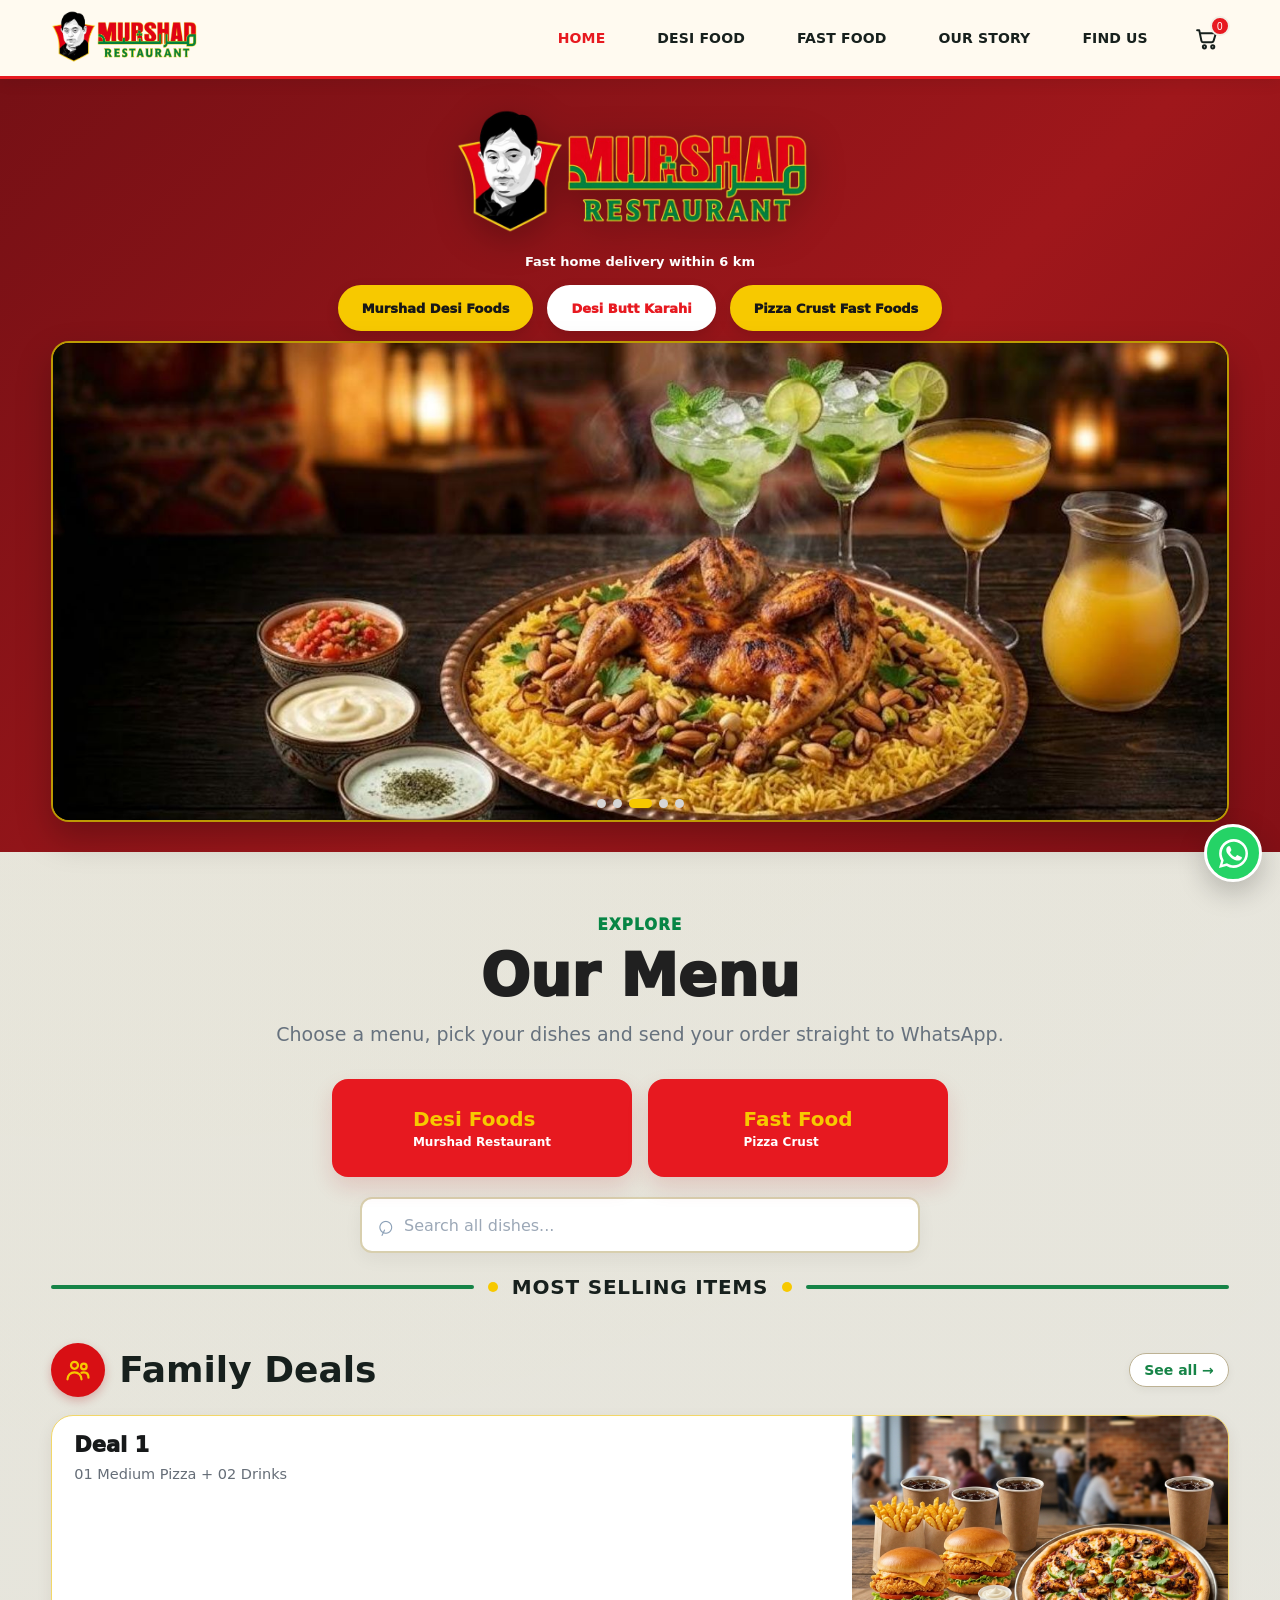
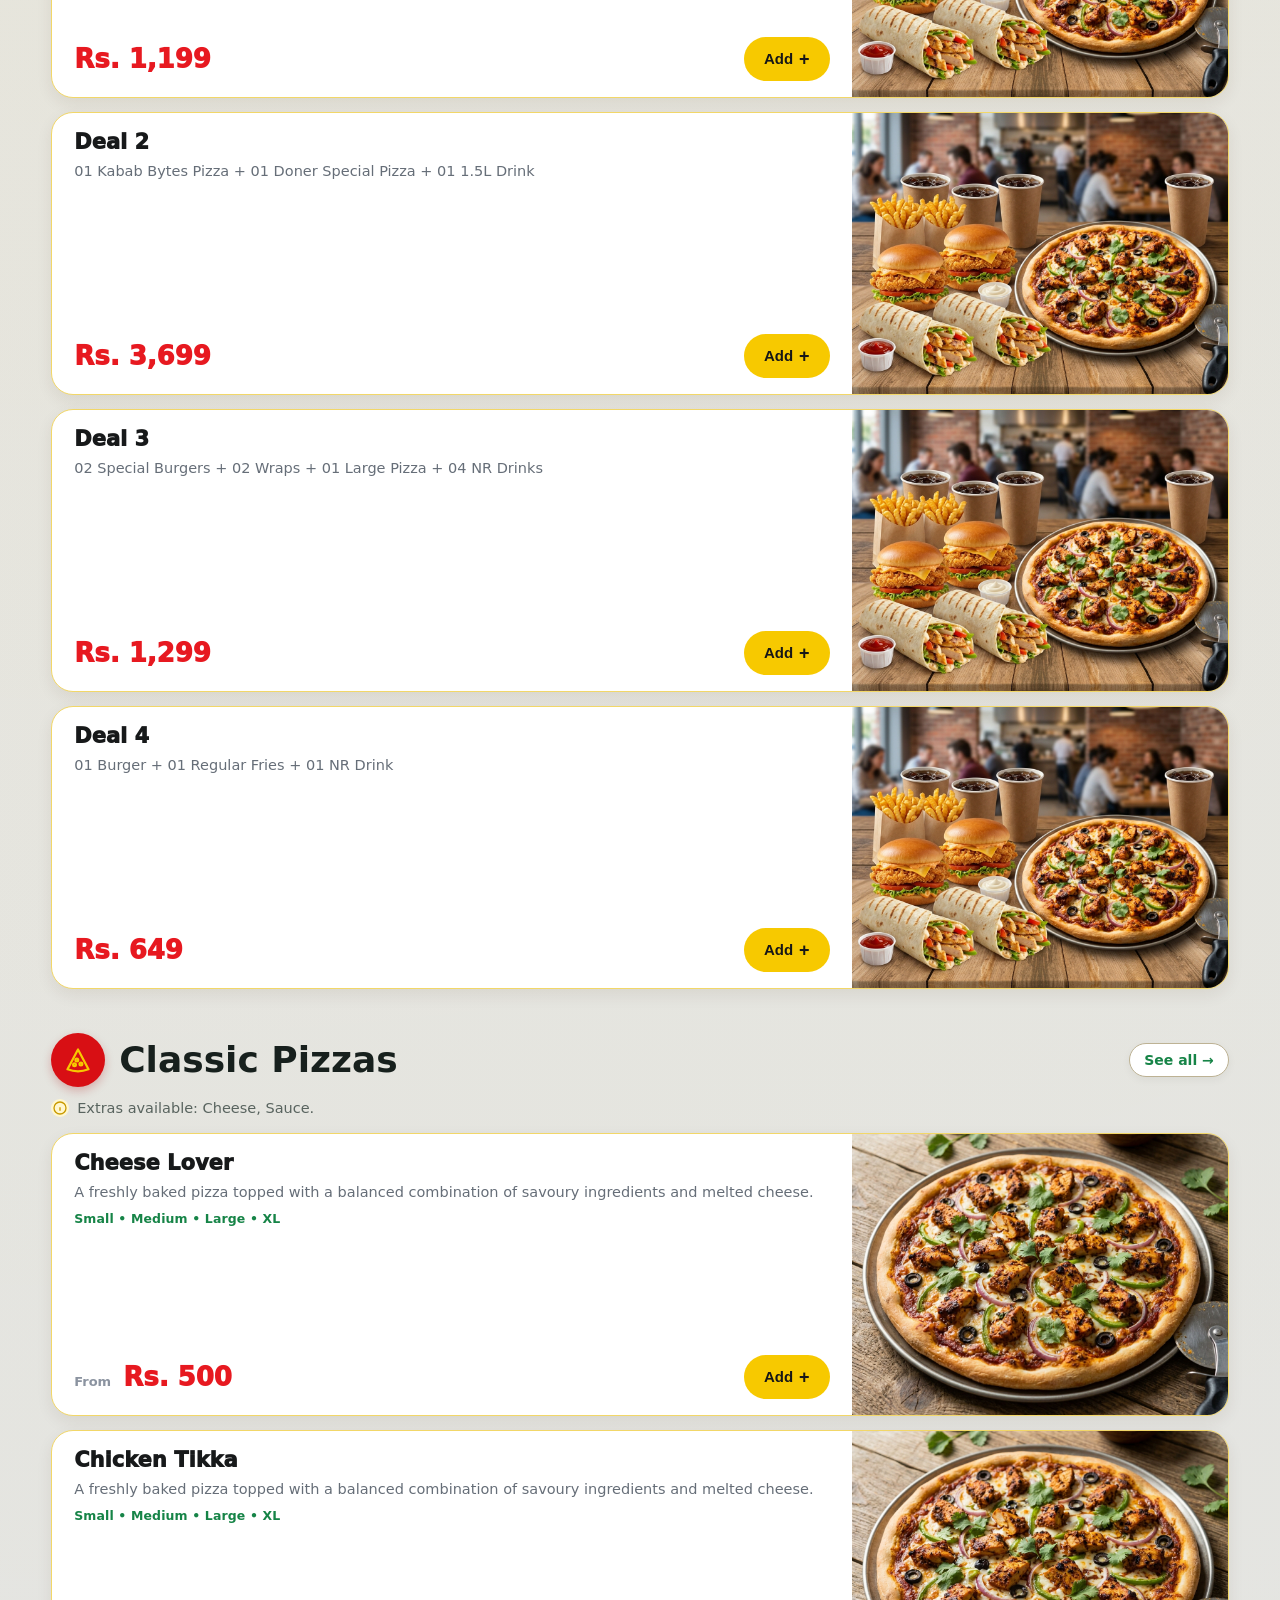
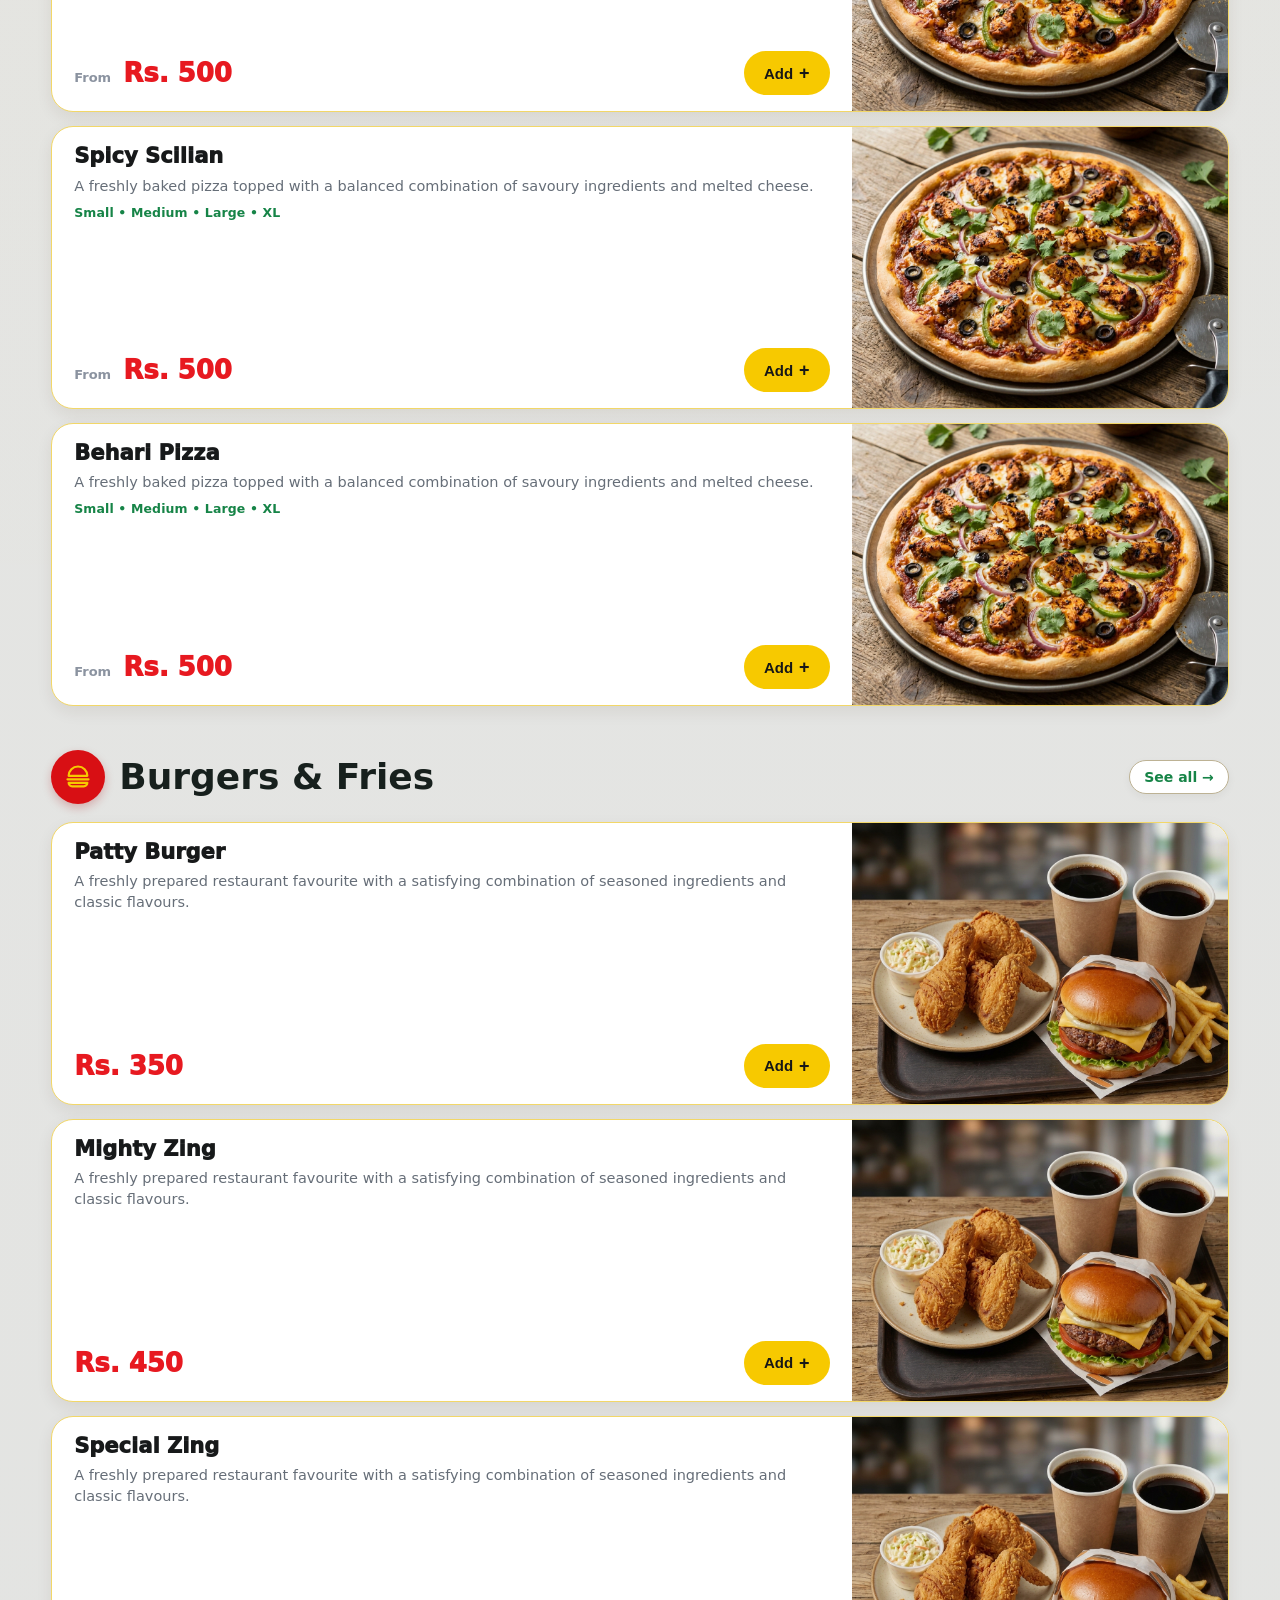
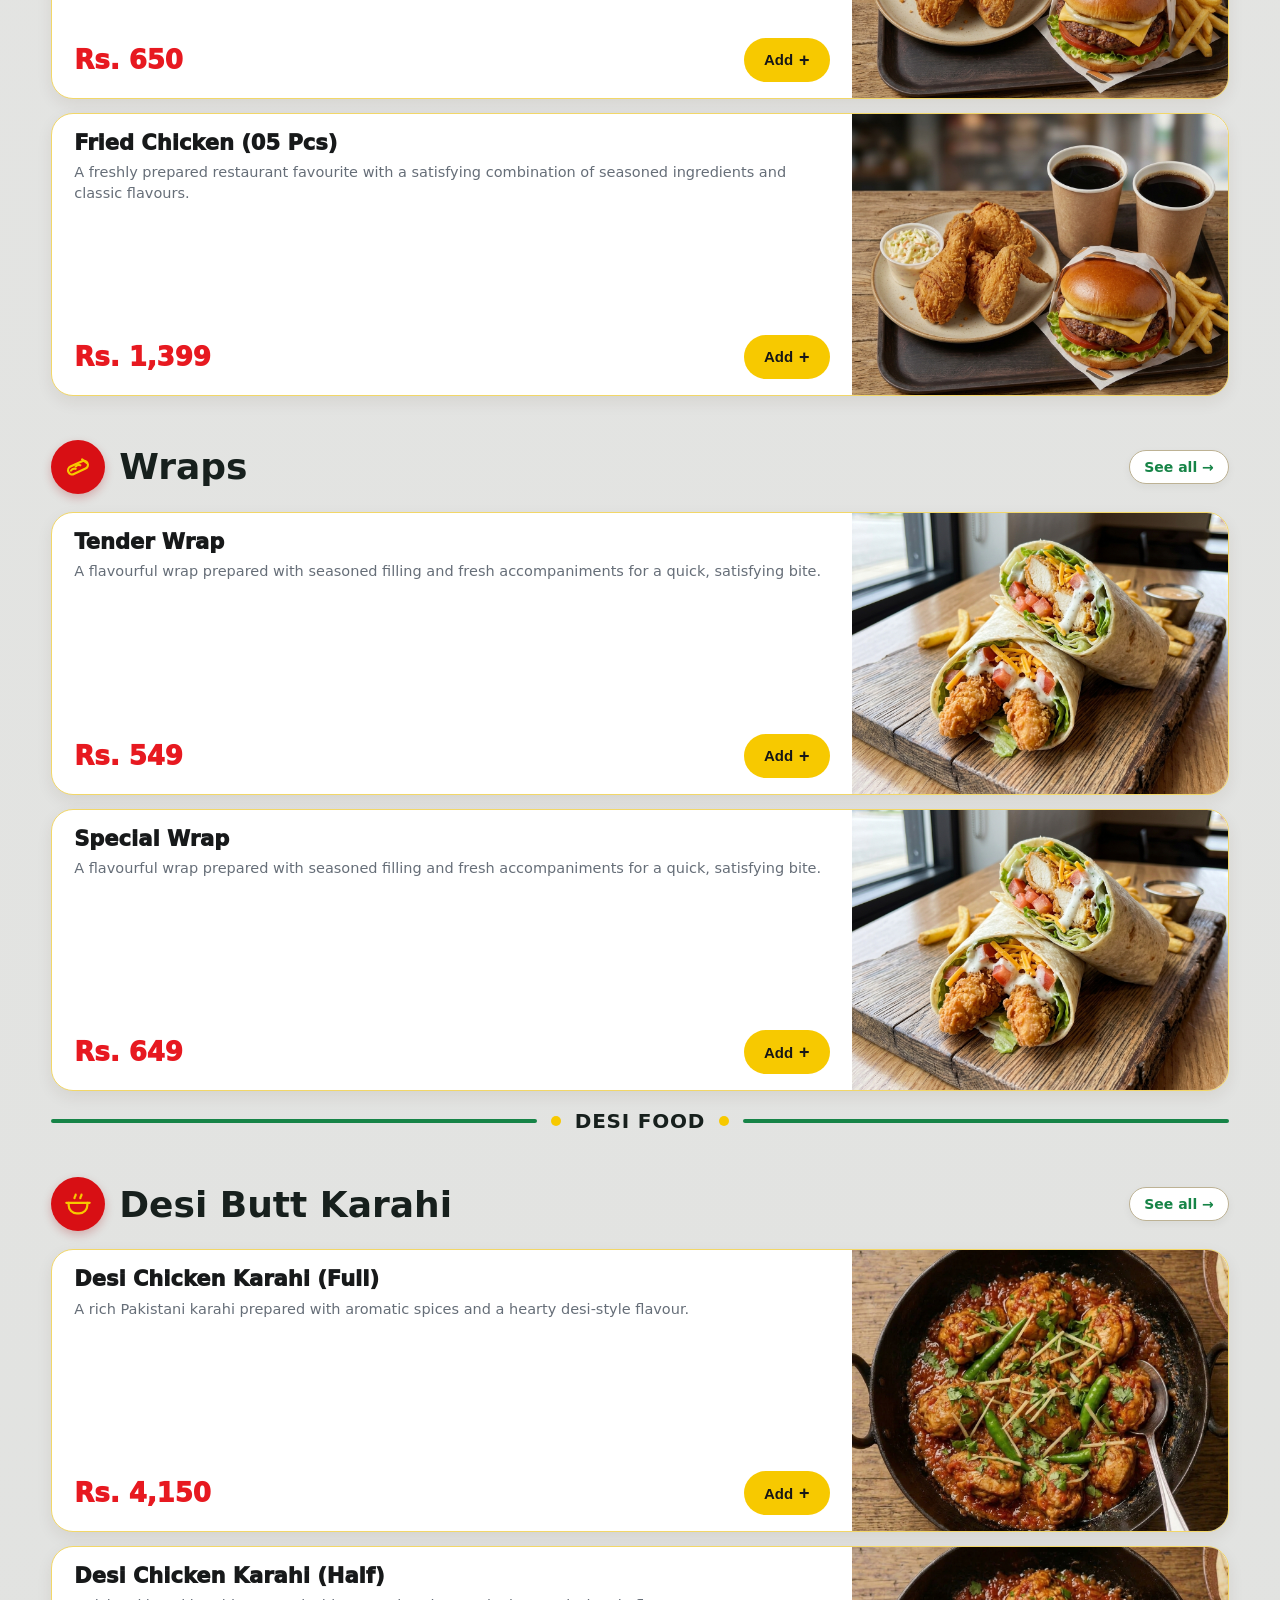
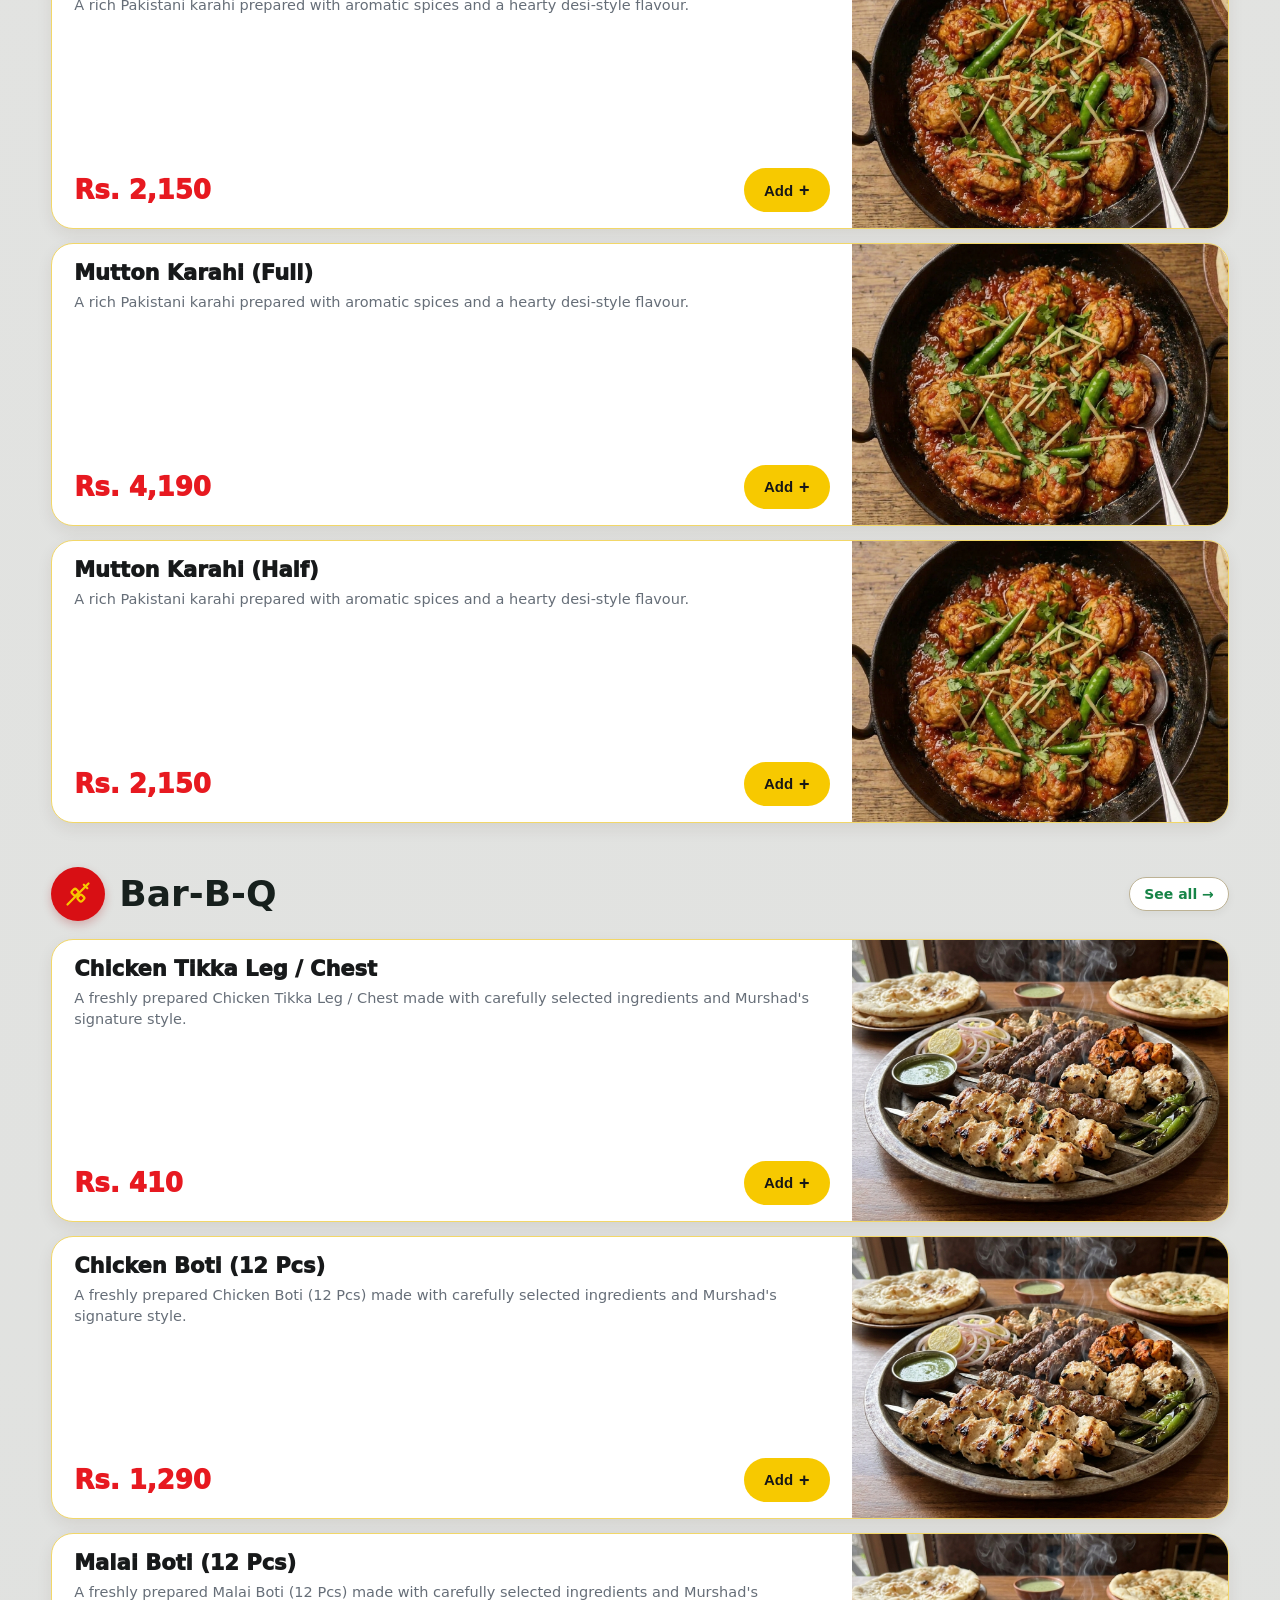
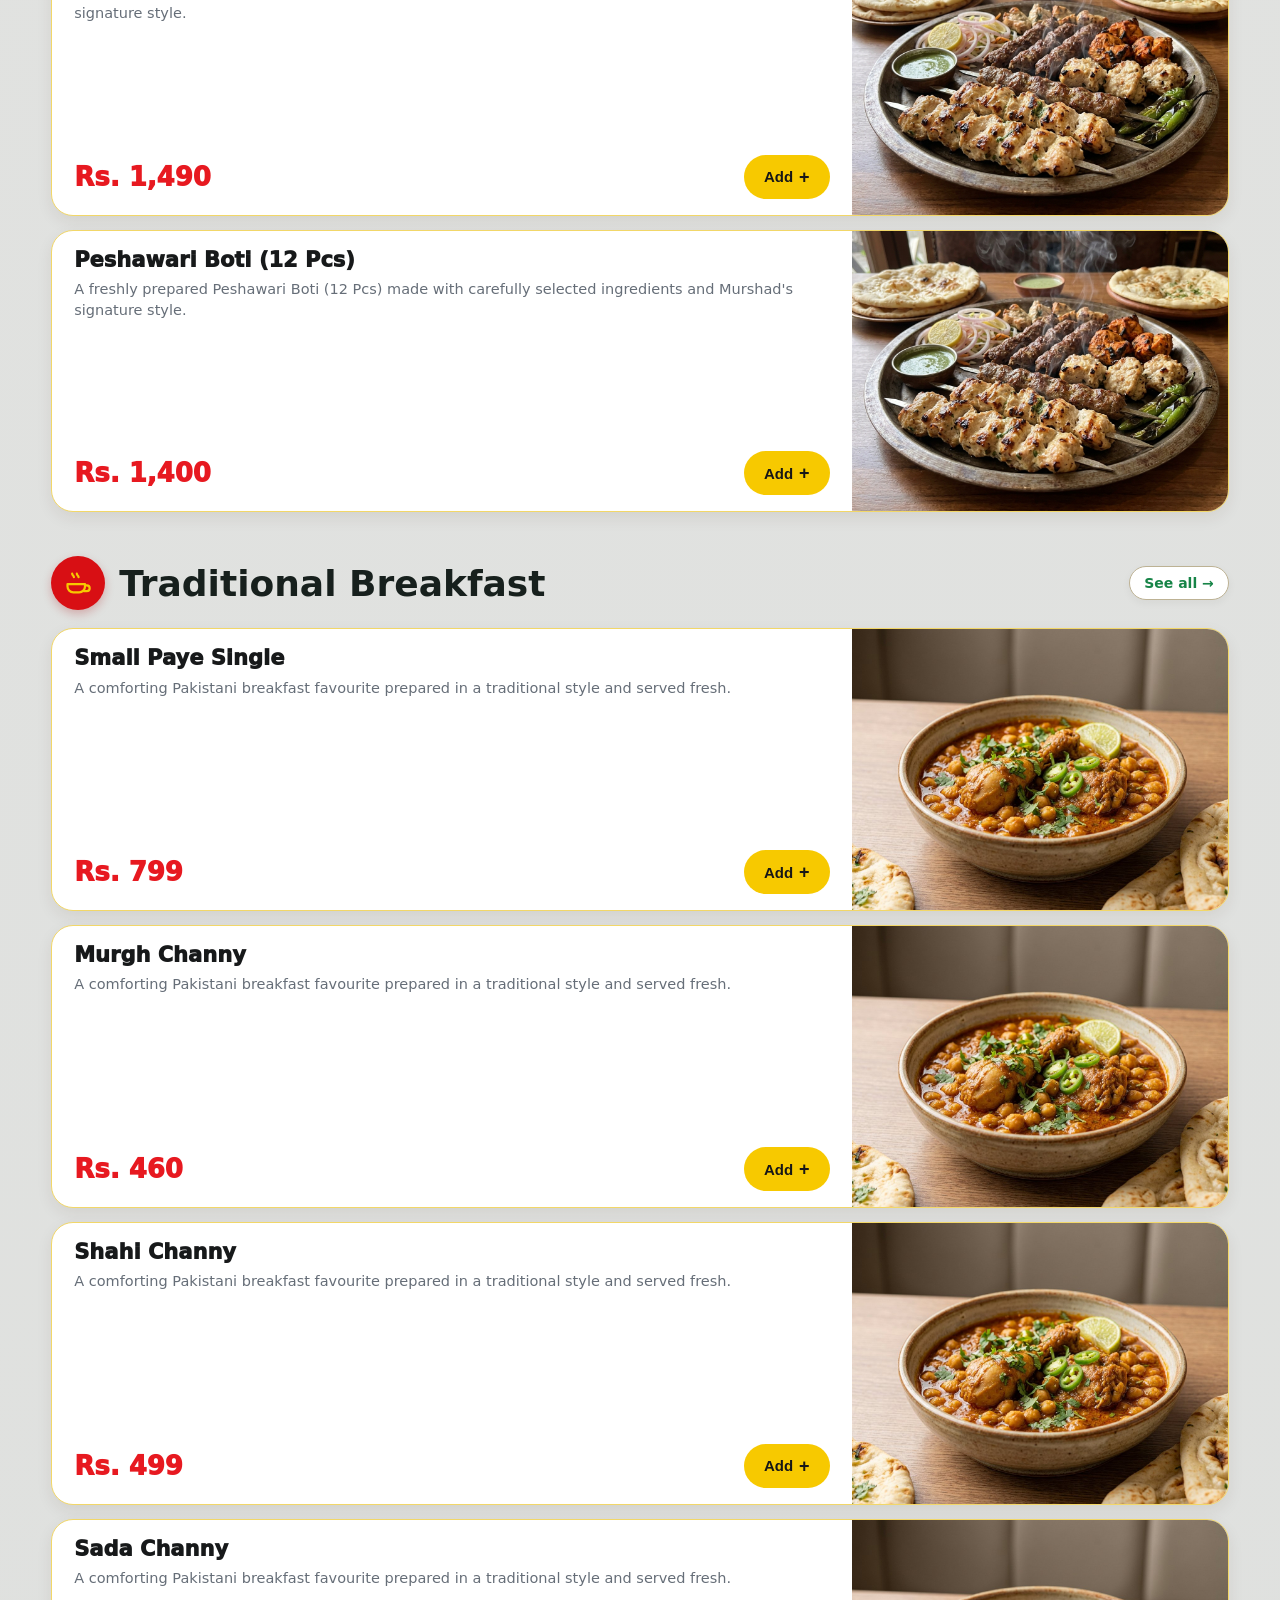
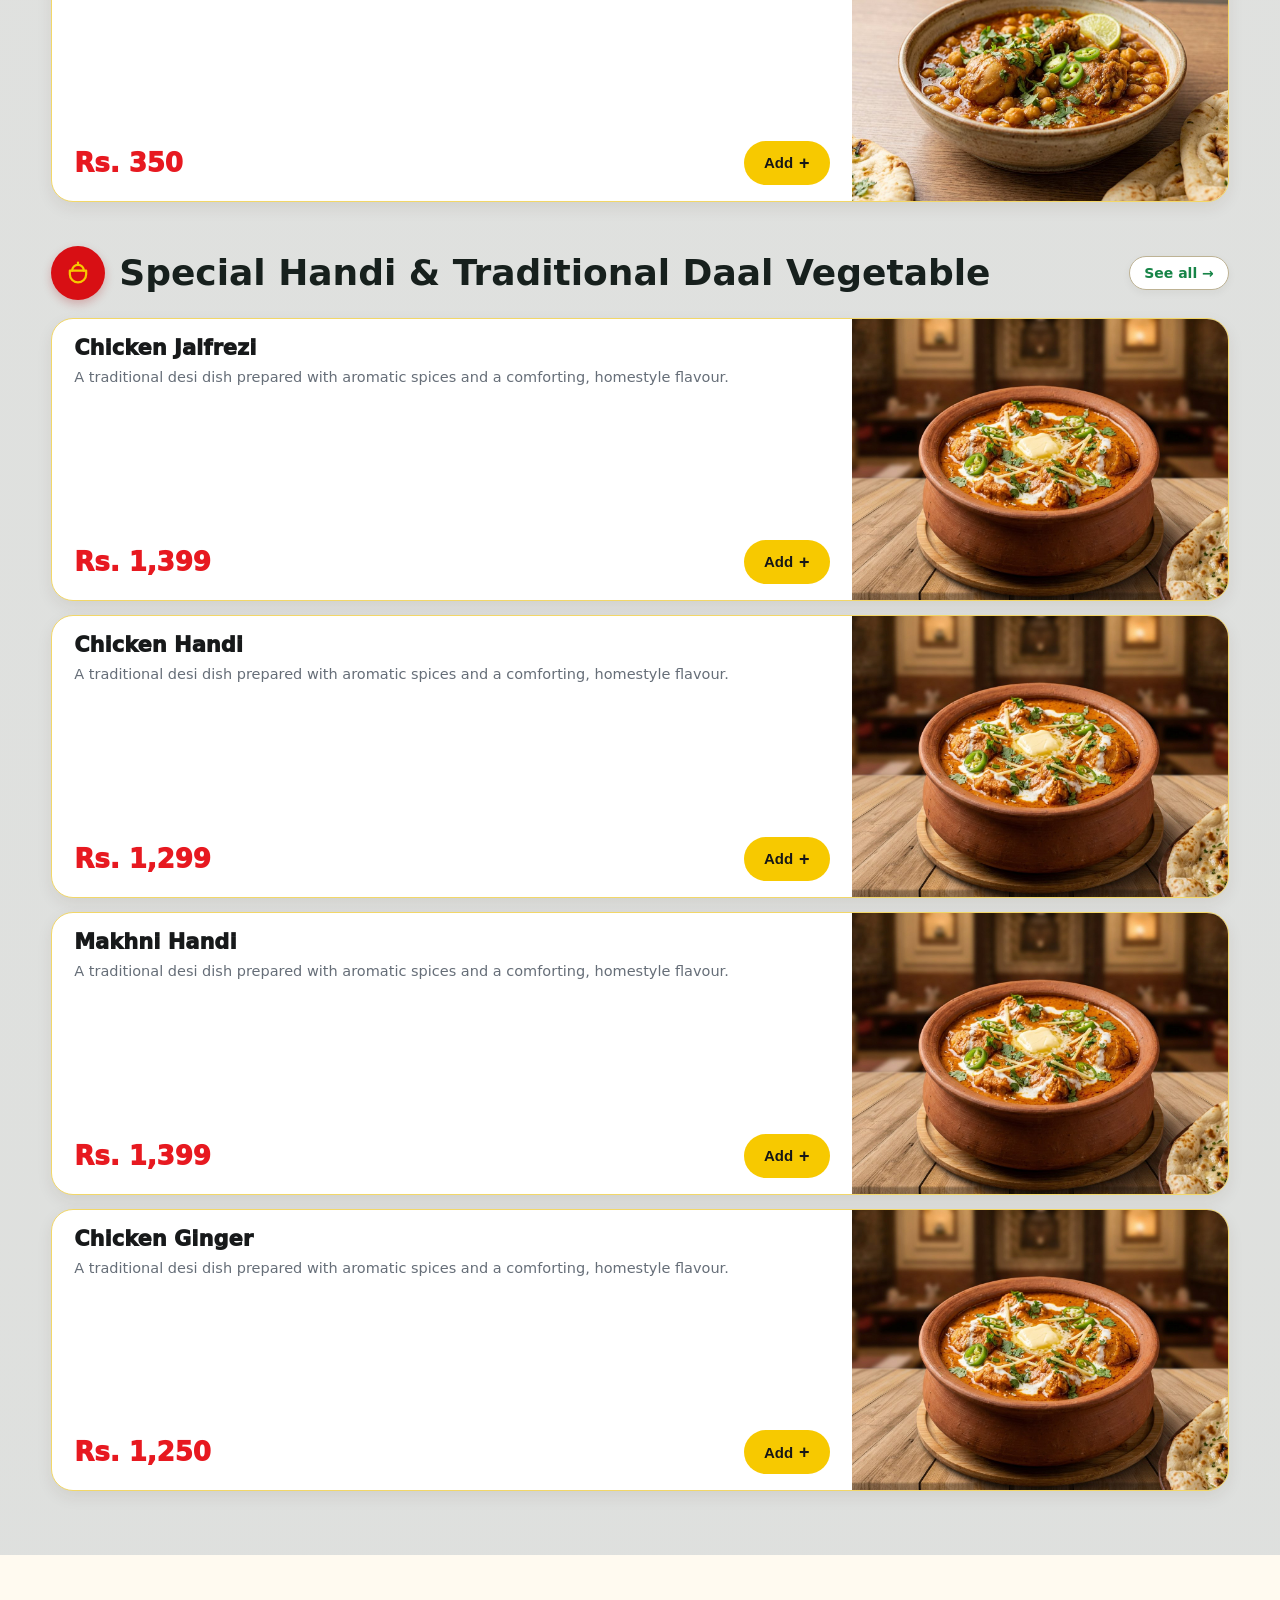
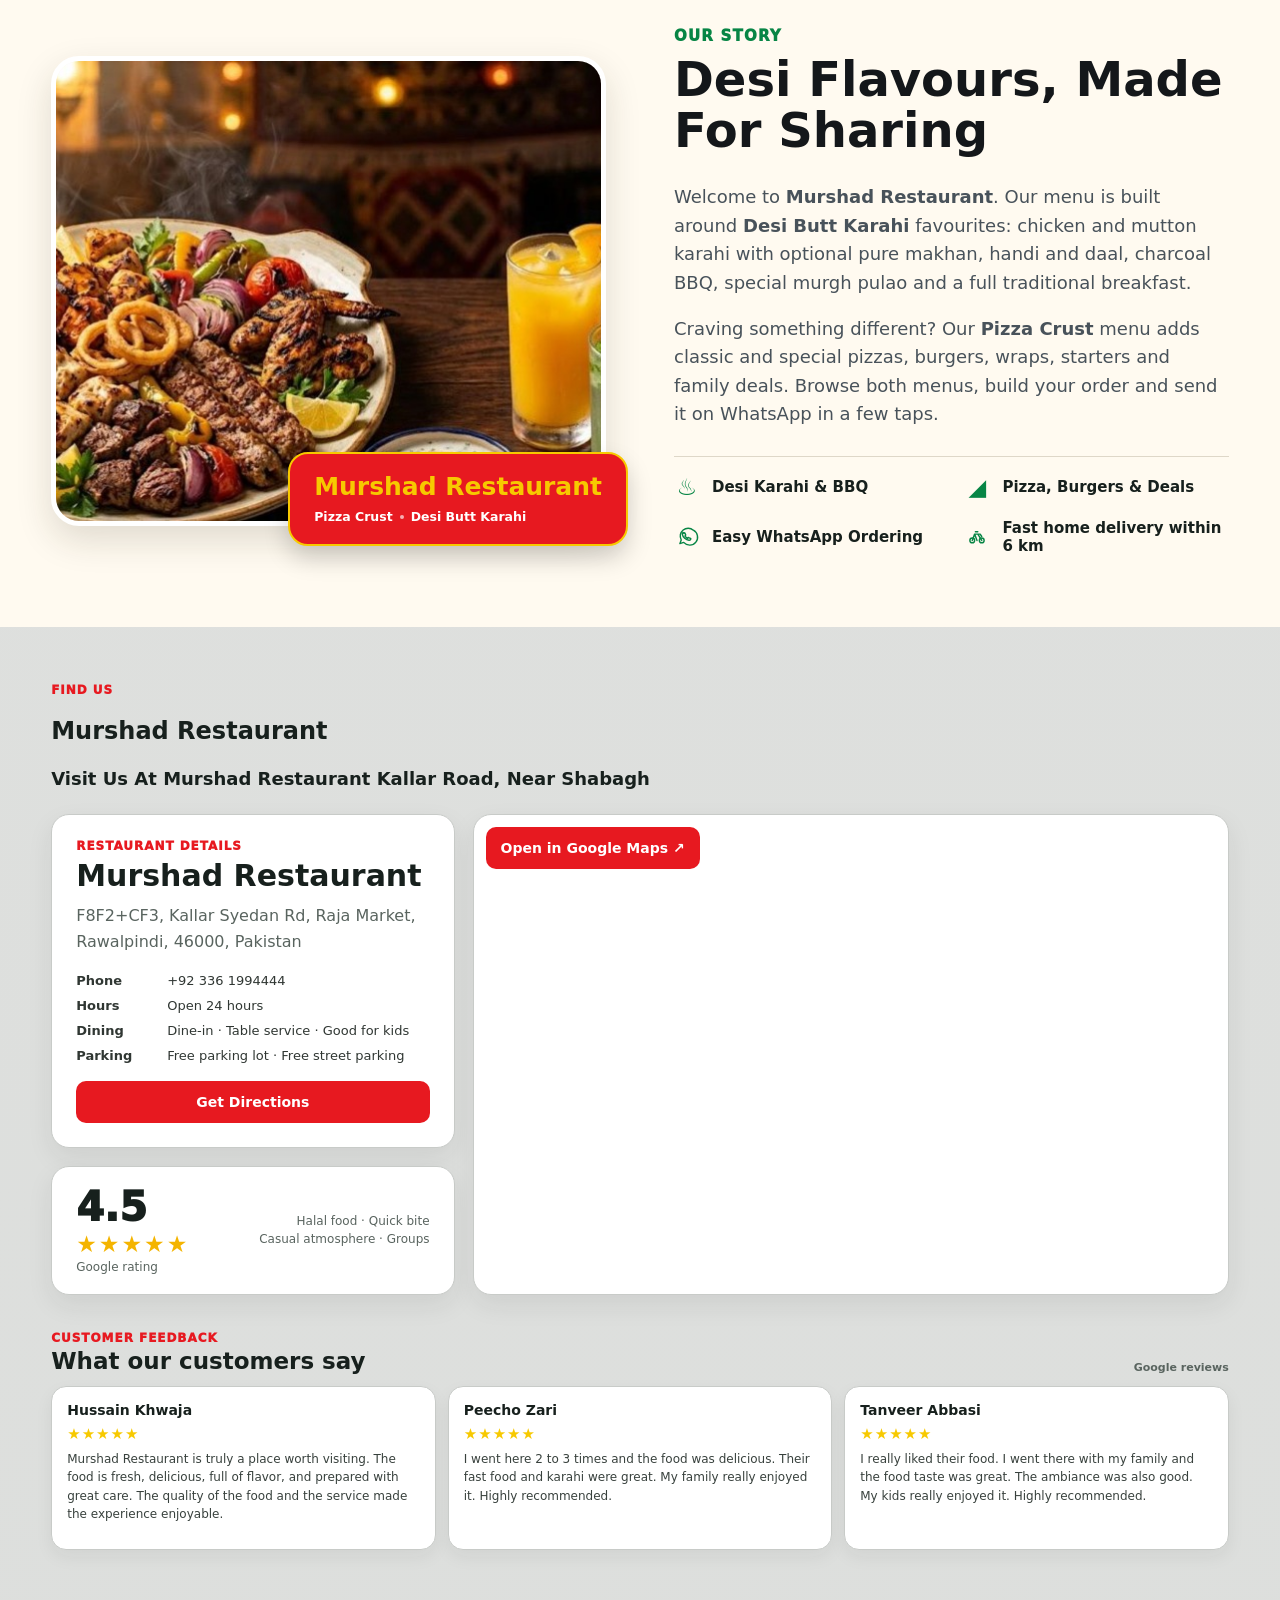
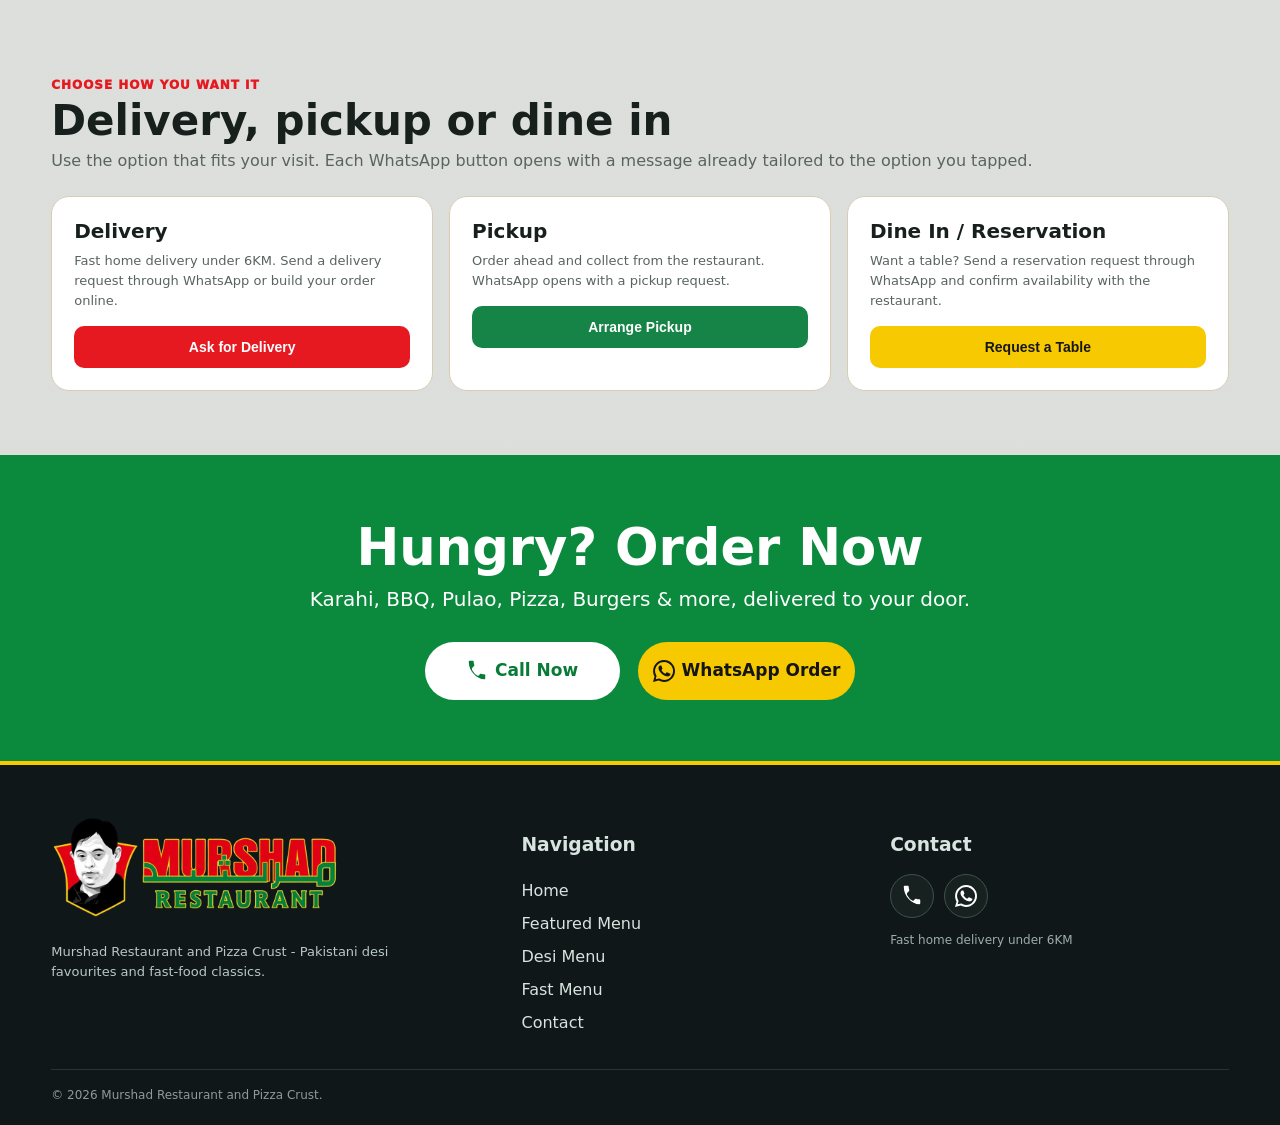
<file: index.html>
<!DOCTYPE html>

<html lang="en"><head><meta charset="utf-8"/><meta content="width=device-width,initial-scale=1" name="viewport"/><title>Murshad Restaurant and Pizza Crust | Home</title><meta content="Murshad Restaurant and Pizza Crust" name="description"/><link href="styles.css" rel="stylesheet"/></head><body><header class="header">
<div class="container nav">
<a class="brand-link" href="index.html"><img alt="Murshad Restaurant and Pizza Crust" class="logo" src="assets/murshad-logo-new.png"/></a>
<button aria-label="Open navigation" class="menu-toggle" data-menu-toggle=""><svg aria-hidden="true" viewbox="0 0 24 24"><path d="M4 7h16M4 12h16M4 17h16"></path></svg></button>
<nav class="navlinks">
<a class="active" href="index.html">Home</a>
<a class="" href="desi-items.html">Desi Food</a>
<a class="" href="fast-food.html">Fast Food</a>
<a href="#our-story">Our Story</a>
<a href="#location">Find Us</a>
</nav>
<div class="actions"><button aria-label="Open cart" class="cart-icon-btn cart-open" title="Open cart"><svg class="cart-icon" aria-hidden="true" viewBox="0 0 24 24"><path d="M3 4h2l2.1 10.1a2 2 0 0 0 2 1.6h7.8a2 2 0 0 0 1.9-1.4L21 7H6"></path><circle cx="10" cy="20" r="1.5"></circle><circle cx="18" cy="20" r="1.5"></circle></svg><span class="badge" data-cart-count="">0</span></button></div>
</div>
</header>
<section class="hero hero-home">
<div class="container hero-home-inner"><div class="hero-logo"><img alt="Murshad Restaurant" src="assets/murshad-logo-new.png"/></div><div class="hero-menu-actions" aria-label="What we serve"><span class="hero-menu-btn hero-pill yellow">Murshad Desi Foods</span><span class="hero-menu-btn hero-pill white">Desi Butt Karahi</span><span class="hero-menu-btn hero-pill yellow">Pizza Crust Fast Foods</span></div><div class="hero-delivery-text">Fast home delivery within 6 km</div><div class="hero-slider">
<div class="slider">
<div class="slides">
<div class="slide"><img alt="Family Deals promotional image" src="assets/hero-food.jpg"/></div>
<div class="slide"><img alt="Pizza Crust promotional image" src="assets/placeholders/slider/slider-2.jpg"/></div>
<div class="slide"><img alt="Burgers and Wraps promotional image" src="assets/placeholders/slider/slider-3.jpg"/></div>
<div class="slide"><img alt="Desi Karahi promotional image" src="assets/placeholders/slider/slider-4.jpg"/></div>
<div class="slide"><img alt="BBQ and Tandoor promotional image" src="assets/placeholders/slider/slider-5.jpg"/></div>
</div>
<div aria-hidden="true" class="slide-controls"><button aria-label="Previous slide" class="prev">‹</button><button aria-label="Next slide" class="next">›</button></div>
<div class="dots"></div>
</div>
</div></div>
</section>
<section class="section alt" id="featured-menu"><div class="container">
<div class="section-head menu-intro"><div>
<div class="kicker">EXPLORE</div><h2>Our Menu</h2>
<p>Choose a menu, pick your dishes and send your order straight to WhatsApp.</p>
</div></div>
<div aria-label="Menu categories" class="menu-category-picker"><a class="menu-category-card" href="desi-items.html"><span class="menu-category-copy"><strong>Desi Foods</strong><small>Murshad Restaurant</small></span></a><a class="menu-category-card" href="fast-food.html"><span class="menu-category-copy"><strong>Fast Food</strong><small>Pizza Crust</small></span></a></div>
<div class="menu-search"><span>⌕</span><input aria-label="Search all dishes" autocomplete="off" id="homeMenuSearch" placeholder="Search all dishes..." type="search"/></div><div class="search-results" hidden="True" id="searchResults"></div>
<div id="murshad-menu"><div class="divider-bar"><div class="line"></div><div class="dot"></div><strong>Most Selling Items</strong><div class="dot"></div><div class="line"></div></div><section class="all-category"><div class="category-divider"><div><div class="kicker">Featured</div><h2>Family Deals</h2></div><a class="see-all" href="fast-food.html#family-deals">See all →</a></div><div class="food-grid"><article class="food-card"><img alt="Deal 1 placeholder" class="food-image" src="assets/placeholders/coming-soon.jpg"/><div class="food-content"><div class="food-title"><h3>Deal 1</h3><span>Rs. 1,199</span></div><p>01 Medium Pizza + 02 Drinks</p><div class="food-actions"><button class="btn btn-green" onclick="addFromCard('deal-1')">Add to Cart</button><button class="btn btn-red" onclick="orderNowFromCard('deal-1')">Order Now</button></div></div></article><article class="food-card"><img alt="Deal 2 placeholder" class="food-image" src="assets/placeholders/coming-soon.jpg"/><div class="food-content"><div class="food-title"><h3>Deal 2</h3><span>Rs. 3,699</span></div><p>01 Kabab Bytes Pizza + 01 Doner Special Pizza + 01 1.5L Drink</p><div class="food-actions"><button class="btn btn-green" onclick="addFromCard('deal-2')">Add to Cart</button><button class="btn btn-red" onclick="orderNowFromCard('deal-2')">Order Now</button></div></div></article><article class="food-card"><img alt="Deal 3 placeholder" class="food-image" src="assets/placeholders/coming-soon.jpg"/><div class="food-content"><div class="food-title"><h3>Deal 3</h3><span>Rs. 1,299</span></div><p>02 Special Burgers + 02 Wraps + 01 Large Pizza + 04 NR Drinks</p><div class="food-actions"><button class="btn btn-green" onclick="addFromCard('deal-3')">Add to Cart</button><button class="btn btn-red" onclick="orderNowFromCard('deal-3')">Order Now</button></div></div></article><article class="food-card"><img alt="Deal 4 placeholder" class="food-image" src="assets/placeholders/coming-soon.jpg"/><div class="food-content"><div class="food-title"><h3>Deal 4</h3><span>Rs. 649</span></div><p>01 Burger + 01 Regular Fries + 01 NR Drink</p><div class="food-actions"><button class="btn btn-green" onclick="addFromCard('deal-4')">Add to Cart</button><button class="btn btn-red" onclick="orderNowFromCard('deal-4')">Order Now</button></div></div></article></div></section><section class="all-category"><div class="category-divider"><div><div class="kicker">Featured</div><h2>Classic Pizzas</h2></div><a class="see-all" href="fast-food.html#classic-pizzas">See all →</a></div><div class="food-grid"><article class="food-card"><img alt="Cheese Lover placeholder" class="food-image" src="assets/placeholders/coming-soon.jpg"/><div class="food-content"><div class="food-title"><h3>Cheese Lover</h3><span>From Rs. 500</span></div><p>A cheesy, freshly baked pizza made for classic comfort and a rich, satisfying bite.</p><div class="size-row"><label for="size-cheese-lover">Size</label><select class="size-select" id="size-cheese-lover"><option value="Small">Small - Rs. 500</option><option value="Medium">Medium - Rs. 999</option><option value="Large">Large - Rs. 1,499</option><option value="XL">XL - Rs. 1,999</option></select></div><div class="food-actions"><button class="btn btn-green" onclick="addFromCard('cheese-lover')">Add to Cart</button><button class="btn btn-red" onclick="orderNowFromCard('cheese-lover')">Order Now</button></div></div></article><article class="food-card"><img alt="Chicken Tikka placeholder" class="food-image" src="assets/placeholders/coming-soon.jpg"/><div class="food-content"><div class="food-title"><h3>Chicken Tikka</h3><span>From Rs. 500</span></div><p>A freshly baked pizza topped with seasoned chicken tikka and melted cheese.</p><div class="size-row"><label for="size-chicken-tikka">Size</label><select class="size-select" id="size-chicken-tikka"><option value="Small">Small - Rs. 500</option><option value="Medium">Medium - Rs. 999</option><option value="Large">Large - Rs. 1,499</option><option value="XL">XL - Rs. 1,999</option></select></div><div class="food-actions"><button class="btn btn-green" onclick="addFromCard('chicken-tikka')">Add to Cart</button><button class="btn btn-red" onclick="orderNowFromCard('chicken-tikka')">Order Now</button></div></div></article><article class="food-card"><img alt="Spicy Scilian placeholder" class="food-image" src="assets/placeholders/coming-soon.jpg"/><div class="food-content"><div class="food-title"><h3>Spicy Scilian</h3><span>From Rs. 500</span></div><p>A bold, spicy pizza packed with savoury toppings and rich baked flavour.</p><div class="size-row"><label for="size-spicy-scilian">Size</label><select class="size-select" id="size-spicy-scilian"><option value="Small">Small - Rs. 500</option><option value="Medium">Medium - Rs. 999</option><option value="Large">Large - Rs. 1,499</option><option value="XL">XL - Rs. 1,999</option></select></div><div class="food-actions"><button class="btn btn-green" onclick="addFromCard('spicy-scilian')">Add to Cart</button><button class="btn btn-red" onclick="orderNowFromCard('spicy-scilian')">Order Now</button></div></div></article><article class="food-card"><img alt="Behari Pizza placeholder" class="food-image" src="assets/placeholders/coming-soon.jpg"/><div class="food-content"><div class="food-title"><h3>Behari Pizza</h3><span>From Rs. 500</span></div><p>A freshly baked pizza featuring bold Behari-style seasoning and savoury toppings.</p><div class="size-row"><label for="size-behari-pizza">Size</label><select class="size-select" id="size-behari-pizza"><option value="Small">Small - Rs. 500</option><option value="Medium">Medium - Rs. 999</option><option value="Large">Large - Rs. 1,499</option><option value="XL">XL - Rs. 1,999</option></select></div><div class="food-actions"><button class="btn btn-green" onclick="addFromCard('behari-pizza')">Add to Cart</button><button class="btn btn-red" onclick="orderNowFromCard('behari-pizza')">Order Now</button></div></div></article></div></section><section class="all-category"><div class="category-divider"><div><div class="kicker">Featured</div><h2>Burgers &amp; Fries</h2></div><a class="see-all" href="fast-food.html#burgers--fries">See all →</a></div><div class="food-grid"><article class="food-card"><img alt="Patty Burger placeholder" class="food-image" src="assets/placeholders/coming-soon.jpg"/><div class="food-content"><div class="food-title"><h3>Patty Burger</h3><span>Rs. 350</span></div><p>A juicy burger with a seasoned patty and classic fresh accompaniments.</p><div class="food-actions"><button class="btn btn-green" onclick="addFromCard('patty-burger')">Add to Cart</button><button class="btn btn-red" onclick="orderNowFromCard('patty-burger')">Order Now</button></div></div></article><article class="food-card"><img alt="Mighty Zing placeholder" class="food-image" src="assets/placeholders/coming-soon.jpg"/><div class="food-content"><div class="food-title"><h3>Mighty Zing</h3><span>Rs. 450</span></div><p>A crispy, spicy chicken burger layered with creamy sauce and fresh accompaniments.</p><div class="food-actions"><button class="btn btn-green" onclick="addFromCard('mighty-zing')">Add to Cart</button><button class="btn btn-red" onclick="orderNowFromCard('mighty-zing')">Order Now</button></div></div></article><article class="food-card"><img alt="Special Zing placeholder" class="food-image" src="assets/placeholders/coming-soon.jpg"/><div class="food-content"><div class="food-title"><h3>Special Zing</h3><span>Rs. 650</span></div><p>A loaded spicy chicken burger prepared with bold seasoning and satisfying flavours.</p><div class="food-actions"><button class="btn btn-green" onclick="addFromCard('special-zing')">Add to Cart</button><button class="btn btn-red" onclick="orderNowFromCard('special-zing')">Order Now</button></div></div></article><article class="food-card"><img alt="Fried Chicken (05 Pcs) placeholder" class="food-image" src="assets/placeholders/coming-soon.jpg"/><div class="food-content"><div class="food-title"><h3>Fried Chicken (05 Pcs)</h3><span>Rs. 1,399</span></div><p>Five pieces of crispy fried chicken, seasoned for a crunchy and flavourful bite.</p><div class="food-actions"><button class="btn btn-green" onclick="addFromCard('fried-chicken-5')">Add to Cart</button><button class="btn btn-red" onclick="orderNowFromCard('fried-chicken-5')">Order Now</button></div></div></article></div></section><section class="all-category"><div class="category-divider"><div><div class="kicker">Featured</div><h2>Wraps</h2></div><a class="see-all" href="fast-food.html#wraps">See all →</a></div><div class="food-grid"><article class="food-card"><img alt="Tender Wrap placeholder" class="food-image" src="assets/placeholders/coming-soon.jpg"/><div class="food-content"><div class="food-title"><h3>Tender Wrap</h3><span>Rs. 549</span></div><p>A tender chicken wrap with seasoned filling and fresh accompaniments for a quick meal.</p><div class="food-actions"><button class="btn btn-green" onclick="addFromCard('tender-wrap')">Add to Cart</button><button class="btn btn-red" onclick="orderNowFromCard('tender-wrap')">Order Now</button></div></div></article><article class="food-card"><img alt="Special Wrap placeholder" class="food-image" src="assets/placeholders/coming-soon.jpg"/><div class="food-content"><div class="food-title"><h3>Special Wrap</h3><span>Rs. 649</span></div><p>A generously filled wrap prepared with seasoned ingredients and creamy accompaniments.</p><div class="food-actions"><button class="btn btn-green" onclick="addFromCard('special-wrap')">Add to Cart</button><button class="btn btn-red" onclick="orderNowFromCard('special-wrap')">Order Now</button></div></div></article></div></section><div class="divider-bar"><div class="line"></div><div class="dot"></div><strong>Desi Food</strong><div class="dot"></div><div class="line"></div></div><section class="all-category"><div class="category-divider"><div><div class="kicker">Featured</div><h2>Desi Butt Karahi</h2></div><a class="see-all" href="desi-items.html#desi-butt-karahi">See all →</a></div><div class="food-grid"><article class="food-card"><img alt="Desi Chicken Karahi (Full) placeholder" class="food-image" src="assets/placeholders/coming-soon.jpg"/><div class="food-content"><div class="food-title"><h3>Desi Chicken Karahi (Full)</h3><span>Rs. 4,150</span></div><p>A full serving of chicken karahi cooked with tomatoes, spices and traditional desi flavour.</p><div class="food-actions"><button class="btn btn-green" onclick="addFromCard('desi-chicken-karahi-full')">Add to Cart</button><button class="btn btn-red" onclick="orderNowFromCard('desi-chicken-karahi-full')">Order Now</button></div></div></article><article class="food-card"><img alt="Desi Chicken Karahi (Half) placeholder" class="food-image" src="assets/placeholders/coming-soon.jpg"/><div class="food-content"><div class="food-title"><h3>Desi Chicken Karahi (Half)</h3><span>Rs. 2,150</span></div><p>A half serving of chicken karahi cooked with tomatoes, spices and traditional desi flavour.</p><div class="food-actions"><button class="btn btn-green" onclick="addFromCard('desi-chicken-karahi-half')">Add to Cart</button><button class="btn btn-red" onclick="orderNowFromCard('desi-chicken-karahi-half')">Order Now</button></div></div></article><article class="food-card"><img alt="Mutton Karahi (Full) placeholder" class="food-image" src="assets/placeholders/coming-soon.jpg"/><div class="food-content"><div class="food-title"><h3>Mutton Karahi (Full)</h3><span>Rs. 4,190</span></div><p>A full serving of tender mutton karahi simmered with aromatic spices and traditional ingredients.</p><div class="food-actions"><button class="btn btn-green" onclick="addFromCard('mutton-karahi-full')">Add to Cart</button><button class="btn btn-red" onclick="orderNowFromCard('mutton-karahi-full')">Order Now</button></div></div></article><article class="food-card"><img alt="Mutton Karahi (Half) placeholder" class="food-image" src="assets/placeholders/coming-soon.jpg"/><div class="food-content"><div class="food-title"><h3>Mutton Karahi (Half)</h3><span>Rs. 2,150</span></div><p>A half serving of tender mutton karahi simmered with aromatic spices and traditional ingredients.</p><div class="food-actions"><button class="btn btn-green" onclick="addFromCard('mutton-karahi-half')">Add to Cart</button><button class="btn btn-red" onclick="orderNowFromCard('mutton-karahi-half')">Order Now</button></div></div></article></div></section><section class="all-category"><div class="category-divider"><div><div class="kicker">Featured</div><h2>Bar-B-Q</h2></div><a class="see-all" href="desi-items.html#bar-b-q">See all →</a></div><div class="food-grid"><article class="food-card"><img alt="Chicken Tikka Leg / Chest placeholder" class="food-image" src="assets/placeholders/coming-soon.jpg"/><div class="food-content"><div class="food-title"><h3>Chicken Tikka Leg / Chest</h3><span>Rs. 410</span></div><p>Tender chicken leg or chest marinated with aromatic spices and grilled for smoky flavour.</p><div class="food-actions"><button class="btn btn-green" onclick="addFromCard('chicken-tikka-leg')">Add to Cart</button><button class="btn btn-red" onclick="orderNowFromCard('chicken-tikka-leg')">Order Now</button></div></div></article><article class="food-card"><img alt="Chicken Boti (12 Pcs) placeholder" class="food-image" src="assets/placeholders/coming-soon.jpg"/><div class="food-content"><div class="food-title"><h3>Chicken Boti (12 Pcs)</h3><span>Rs. 1,290</span></div><p>Twelve pieces of seasoned chicken boti grilled for a tender, smoky and savoury finish.</p><div class="food-actions"><button class="btn btn-green" onclick="addFromCard('chicken-boti')">Add to Cart</button><button class="btn btn-red" onclick="orderNowFromCard('chicken-boti')">Order Now</button></div></div></article><article class="food-card"><img alt="Malai Boti (12 Pcs) placeholder" class="food-image" src="assets/placeholders/coming-soon.jpg"/><div class="food-content"><div class="food-title"><h3>Malai Boti (12 Pcs)</h3><span>Rs. 1,490</span></div><p>Twelve tender pieces of creamy, mildly seasoned malai boti grilled fresh to order.</p><div class="food-actions"><button class="btn btn-green" onclick="addFromCard('malai-boti')">Add to Cart</button><button class="btn btn-red" onclick="orderNowFromCard('malai-boti')">Order Now</button></div></div></article><article class="food-card"><img alt="Peshawari Boti (12 Pcs) placeholder" class="food-image" src="assets/placeholders/coming-soon.jpg"/><div class="food-content"><div class="food-title"><h3>Peshawari Boti (12 Pcs)</h3><span>Rs. 1,400</span></div><p>Twelve pieces of tender chicken boti prepared with bold Peshawari-style seasoning.</p><div class="food-actions"><button class="btn btn-green" onclick="addFromCard('peshawari-boti')">Add to Cart</button><button class="btn btn-red" onclick="orderNowFromCard('peshawari-boti')">Order Now</button></div></div></article></div></section><section class="all-category"><div class="category-divider"><div><div class="kicker">Featured</div><h2>Traditional Breakfast</h2></div><a class="see-all" href="desi-items.html#traditional-breakfast">See all →</a></div><div class="food-grid"><article class="food-card"><img alt="Small Paye Single placeholder" class="food-image" src="assets/placeholders/coming-soon.jpg"/><div class="food-content"><div class="food-title"><h3>Small Paye Single</h3><span>Rs. 799</span></div><p>A traditional single serving of slow-cooked paye with rich, comforting desi flavour.</p><div class="food-actions"><button class="btn btn-green" onclick="addFromCard('payee-single')">Add to Cart</button><button class="btn btn-red" onclick="orderNowFromCard('payee-single')">Order Now</button></div></div></article><article class="food-card"><img alt="Murgh Channy placeholder" class="food-image" src="assets/placeholders/coming-soon.jpg"/><div class="food-content"><div class="food-title"><h3>Murgh Channy</h3><span>Rs. 460</span></div><p>A hearty combination of tender chicken and chickpeas cooked in aromatic desi spices.</p><div class="food-actions"><button class="btn btn-green" onclick="addFromCard('murgh-channy')">Add to Cart</button><button class="btn btn-red" onclick="orderNowFromCard('murgh-channy')">Order Now</button></div></div></article><article class="food-card"><img alt="Shahi Channy placeholder" class="food-image" src="assets/placeholders/coming-soon.jpg"/><div class="food-content"><div class="food-title"><h3>Shahi Channy</h3><span>Rs. 499</span></div><p>A rich chickpea curry prepared with traditional spices for a hearty, comforting meal.</p><div class="food-actions"><button class="btn btn-green" onclick="addFromCard('shahi-channy')">Add to Cart</button><button class="btn btn-red" onclick="orderNowFromCard('shahi-channy')">Order Now</button></div></div></article><article class="food-card"><img alt="Sada Channy placeholder" class="food-image" src="assets/placeholders/coming-soon.jpg"/><div class="food-content"><div class="food-title"><h3>Sada Channy</h3><span>Rs. 350</span></div><p>Classic chickpeas cooked with traditional spices for a simple and satisfying desi dish.</p><div class="food-actions"><button class="btn btn-green" onclick="addFromCard('sada-channy')">Add to Cart</button><button class="btn btn-red" onclick="orderNowFromCard('sada-channy')">Order Now</button></div></div></article></div></section><section class="all-category"><div class="category-divider"><div><div class="kicker">Featured</div><h2>Special Handi &amp; Traditional Daal Vegetable</h2></div><a class="see-all" href="desi-items.html#special-handi--traditional-daal-vegetable">See all →</a></div><div class="food-grid"><article class="food-card"><img alt="Chicken Jalfrezi placeholder" class="food-image" src="assets/placeholders/coming-soon.jpg"/><div class="food-content"><div class="food-title"><h3>Chicken Jalfrezi</h3><span>Rs. 1,399</span></div><p>Tender chicken cooked with peppers, onions and aromatic spices in a lively desi-style sauce.</p><div class="food-actions"><button class="btn btn-green" onclick="addFromCard('chicken-jalfrezi')">Add to Cart</button><button class="btn btn-red" onclick="orderNowFromCard('chicken-jalfrezi')">Order Now</button></div></div></article><article class="food-card"><img alt="Chicken Handi placeholder" class="food-image" src="assets/placeholders/coming-soon.jpg"/><div class="food-content"><div class="food-title"><h3>Chicken Handi</h3><span>Rs. 1,299</span></div><p>Tender chicken cooked in a creamy, aromatic handi-style sauce with traditional spices.</p><div class="food-actions"><button class="btn btn-green" onclick="addFromCard('chicken-handi')">Add to Cart</button><button class="btn btn-red" onclick="orderNowFromCard('chicken-handi')">Order Now</button></div></div></article><article class="food-card"><img alt="Makhni Handi placeholder" class="food-image" src="assets/placeholders/coming-soon.jpg"/><div class="food-content"><div class="food-title"><h3>Makhni Handi</h3><span>Rs. 1,399</span></div><p>A rich, creamy chicken handi prepared with buttery flavours and aromatic spices.</p><div class="food-actions"><button class="btn btn-green" onclick="addFromCard('makhni-handi')">Add to Cart</button><button class="btn btn-red" onclick="orderNowFromCard('makhni-handi')">Order Now</button></div></div></article><article class="food-card"><img alt="Chicken Ginger placeholder" class="food-image" src="assets/placeholders/coming-soon.jpg"/><div class="food-content"><div class="food-title"><h3>Chicken Ginger</h3><span>Rs. 1,250</span></div><p>Tender chicken cooked with ginger, aromatic spices and a savoury desi-style sauce.</p><div class="food-actions"><button class="btn btn-green" onclick="addFromCard('chicken-ginger')">Add to Cart</button><button class="btn btn-red" onclick="orderNowFromCard('chicken-ginger')">Order Now</button></div></div></article></div></section></div></div></section>
<section class="section story-section" id="our-story">
<div class="container story-grid">
<div class="story-image-wrap"><img alt="Murshad Restaurant food and dining" src="assets/story-food.jpg" onerror="this.onerror=null;this.src='assets/placeholders/coming-soon.jpg';"/><div class="story-badge"><strong>Murshad Restaurant</strong><span class="story-badge-tags"><span>Pizza Crust</span><span class="dot"></span><span>Desi Butt Karahi</span></span></div></div>
<div class="story-copy">
<div class="kicker">OUR STORY</div><h2>Desi Flavours, Made For Sharing</h2>
<p>Welcome to <strong>Murshad Restaurant</strong>. Our menu is built around <strong>Desi Butt Karahi</strong> favourites: chicken and mutton karahi with optional pure makhan, handi and daal, charcoal BBQ, special murgh pulao and a full traditional breakfast.</p>
<p>Craving something different? Our <strong>Pizza Crust</strong> menu adds classic and special pizzas, burgers, wraps, starters and family deals. Browse both menus, build your order and send it on WhatsApp in a few taps.</p>
<div class="story-features">
<div><span>♨</span><strong>Desi Karahi &amp; BBQ</strong></div><div><span>◢</span><strong>Pizza, Burgers &amp; Deals</strong></div>
<div><span class="line-icon icon-whatsapp"><svg aria-hidden="true" viewbox="0 0 24 24"><path d="M20 4a10 10 0 0 0-15.3 12.4L3 21l4.8-1.6A10 10 0 1 0 20 4Z"></path><path d="M8 8c.4-.6.8-.7 1.2-.6l1.1 2.5c.1.3.1.6-.2.8l-.7.6c.8 1.4 1.8 2.3 3.3 3l.5-.8c.2-.3.5-.4.8-.2l2.4 1.1c.4.2.5.6.3 1-.4.9-1.2 1.4-2.2 1.4-3.8-.2-7.9-4-8.4-7.7-.1-.7.2-1.4.9-2.1Z"></path></svg></span><strong>Easy WhatsApp Ordering</strong></div><div><span class="line-icon icon-bike"><svg aria-hidden="true" viewbox="0 0 24 24"><circle cx="6" cy="17" r="3"></circle><circle cx="18" cy="17" r="3"></circle><path d="M6 17l3-8h4l5 8M9 9l3 8M13 9h3l2 3M10 6h3"></path></svg></span><strong>Fast home delivery within 6 km</strong></div>
</div>
</div>
</div>
</section><section class="location-section" id="location"><div class="container"><div class="section-head"><div><div class="kicker">Find us</div><h2>Murshad Restaurant</h2><p class="location-visit">Visit Us At Murshad Restaurant Kallar Road, Near Shabagh</p></div></div><div class="location-grid"><div><div class="location-card"><div><div class="kicker">Restaurant details</div><h2>Murshad Restaurant</h2><p class="location-address">F8F2+CF3, Kallar Syedan Rd, Raja Market, Rawalpindi, 46000, Pakistan</p><div class="location-meta"><div><strong>Phone</strong><span>+92 336 1994444</span></div><div><strong>Hours</strong><span>Open 24 hours</span></div><div><strong>Dining</strong><span>Dine-in · Table service · Good for kids</span></div><div><strong>Parking</strong><span>Free parking lot · Free street parking</span></div></div></div><a class="btn btn-red" href="https://www.google.com/maps/dir/?api=1&amp;destination=33.4734005,73.3015074" rel="noopener" target="_blank">Get Directions</a></div><div class="rating-card"><div><div class="rating-score">4.5</div><div aria-label="4.5 out of 5 stars" class="rating-stars">★★★★★</div><div class="rating-label">Google rating</div></div><div style="text-align:right;color:var(--muted);font-size:12px;line-height:1.5">Halal food · Quick bite<br/>Casual atmosphere · Groups</div></div></div><div class="map-card"><a class="btn btn-red map-open-btn" href="https://www.google.com/maps/place/Murshad+Restaurant/@33.4734005,73.3015074,17z" rel="noopener" target="_blank">Open in Google Maps ↗</a><iframe allowfullscreen="" loading="lazy" referrerpolicy="no-referrer-when-downgrade" src="https://www.google.com/maps?q=33.4734005,73.3015074&amp;z=17&amp;output=embed" title="Murshad Restaurant Google Map"></iframe></div><section class="feedback-section full-width-feedback"><div class="feedback-head"><div><div class="kicker">Customer feedback</div><h3>What our customers say</h3></div><span class="feedback-source">Google reviews</span></div><article class="feedback-card"><h4>Hussain Khwaja</h4><div class="review-stars">★★★★★</div><p>Murshad Restaurant is truly a place worth visiting. The food is fresh, delicious, full of flavor, and prepared with great care. The quality of the food and the service made the experience enjoyable.</p></article><article class="feedback-card"><h4>Peecho Zari</h4><div class="review-stars">★★★★★</div><p>I went here 2 to 3 times and the food was delicious. Their fast food and karahi were great. My family really enjoyed it. Highly recommended.</p></article><article class="feedback-card"><h4>Tanveer Abbasi</h4><div class="review-stars">★★★★★</div><p>I really liked their food. I went there with my family and the food taste was great. The ambiance was also good. My kids really enjoyed it. Highly recommended.</p></article></section></div></div></section><section class="section" id="services"><div class="container"><div class="section-head"><div><div class="kicker">Choose how you want it</div><h2>Delivery, pickup or dine in</h2><p>Use the option that fits your visit. Each WhatsApp button opens with a message already tailored to the option you tapped.</p></div></div><div class="service-grid"><article class="service"><h3>Delivery</h3><p>Fast home delivery under 6KM. Send a delivery request through WhatsApp or build your order online.</p><button class="btn btn-red" onclick="contextualWhatsApp('delivery')">Ask for Delivery</button></article><article class="service"><h3>Pickup</h3><p>Order ahead and collect from the restaurant. WhatsApp opens with a pickup request.</p><button class="btn btn-green" onclick="contextualWhatsApp('pickup')">Arrange Pickup</button></article><article class="service"><h3>Dine In / Reservation</h3><p>Want a table? Send a reservation request through WhatsApp and confirm availability with the restaurant.</p><button class="btn btn-gold" onclick="contextualWhatsApp('reservation')">Request a Table</button></article></div></div></section>
<section class="section cta-section"><div class="container"><div class="cta"><div><h2>Hungry? Order Now</h2><p>Karahi, BBQ, Pulao, Pizza, Burgers &amp; more, delivered to your door.</p><div class="cta-actions"><a class="btn cta-call" href="tel:+923361994444"><svg aria-hidden="true" viewBox="0 0 24 24"><path d="M6.6 10.8a15.5 15.5 0 0 0 6.6 6.6l2.2-2.2c.3-.3.8-.4 1.2-.2 1.1.4 2.2.6 3.4.6.6 0 1 .4 1 1V20c0 .6-.4 1-1 1C11.8 21 3 12.2 3 1.9c0-.6.4-1 1-1h3.4c.6 0 1 .4 1 1 0 1.2.2 2.3.6 3.4.1.4.1.9-.2 1.2l-2.2 2.3z"></path></svg>Call Now</a><a class="btn cta-whatsapp" href="https://wa.me/923361994444?text=Hello%20Murshad%20Restaurant%2C%20I%20want%20to%20place%20an%20order.%20Please%20guide%20me." rel="noopener" target="_blank"><svg aria-hidden="true" viewBox="0 0 24 24"><path d="M20.5 3.5A11.8 11.8 0 0 0 12.1 0C5.5 0 .1 5.4.1 12c0 2.1.5 4.2 1.6 6L0 24l6.2-1.6A11.9 11.9 0 0 0 12 24c6.6 0 12-5.4 12-12 0-3.2-1.2-6.2-3.5-8.5zm-8.4 18.3c-1.8 0-3.6-.5-5.1-1.5l-.4-.2-3.7 1 1-3.6-.2-.4A9.8 9.8 0 1 1 12.1 21.8zm5.4-7.4c-.3-.2-1.8-.9-2.1-1-.3-.1-.5-.2-.7.2-.2.3-.8 1-.9 1.1-.2.2-.3.2-.6.1-.3-.2-1.2-.4-2.3-1.4-.9-.8-1.4-1.8-1.6-2.1-.2-.3 0-.5.1-.7l.5-.6c.2-.2.2-.4.3-.6.1-.2 0-.4 0-.6-.1-.2-.7-1.7-.9-2.3-.2-.6-.5-.5-.7-.5h-.6c-.2 0-.6.1-.9.4-.3.3-1.1 1.1-1.1 2.7s1.1 3.1 1.3 3.3c.2.2 2.2 3.4 5.4 4.7.8.3 1.4.5 1.9.6.8.2 1.5.2 2.1.1.6-.1 1.8-.7 2-1.4.3-.7.3-1.3.2-1.4-.1-.1-.3-.2-.6-.4z"></path></svg>WhatsApp Order</a></div></div></div></section><div aria-hidden="true" class="item-modal" id="itemModal"><div class="item-modal-backdrop" data-close-item=""></div><article aria-labelledby="itemModalTitle" aria-modal="true" class="item-modal-box" role="dialog"><button aria-label="Close" class="close item-modal-close" data-close-item="" type="button">×</button><div class="item-modal-stack"><div class="item-modal-image-wrap item-modal-art" id="itemModalArt"></div><div class="item-modal-body"><div class="kicker" id="itemModalCategory">Menu item</div><h2 id="itemModalTitle"></h2><p id="itemModalDescription"></p><div id="itemModalSizes"></div><div class="item-modal-price-row"><span>Total Price</span><div class="item-modal-price" id="itemModalPrice"></div></div><div class="item-modal-actions"><button class="btn btn-outline-red" id="itemModalAdd" type="button"><svg aria-hidden="true" viewBox="0 0 24 24"><path d="M3 4h2l2.1 10.1a2 2 0 0 0 2 1.6h7.8a2 2 0 0 0 1.9-1.4L21 7H6"></path><circle cx="10" cy="20" r="1.5"></circle><circle cx="18" cy="20" r="1.5"></circle></svg>Add to Cart</button><button class="btn btn-green" id="itemModalOrder" type="button"><svg aria-hidden="true" viewBox="0 0 24 24"><path d="M20.5 3.5A11.8 11.8 0 0 0 12.1 0C5.5 0 .1 5.4.1 12c0 2.1.5 4.2 1.6 6L0 24l6.2-1.6A11.9 11.9 0 0 0 12 24c6.6 0 12-5.4 12-12 0-3.2-1.2-6.2-3.5-8.5zm-8.4 18.3c-1.8 0-3.6-.5-5.1-1.5l-.4-.2-3.7 1 1-3.6-.2-.4A9.8 9.8 0 1 1 12.1 21.8zm5.4-7.4c-.3-.2-1.8-.9-2.1-1-.3-.1-.5-.2-.7.2-.2.3-.8 1-.9 1.1-.2.2-.3.2-.6.1-.3-.2-1.2-.4-2.3-1.4-.9-.8-1.4-1.8-1.6-2.1-.2-.3 0-.5.1-.7l.5-.6c.2-.2.2-.4.3-.6.1-.2 0-.4 0-.6-.1-.2-.7-1.7-.9-2.3-.2-.6-.5-.5-.7-.5h-.6c-.2 0-.6.1-.9.4-.3.3-1.1 1.1-1.1 2.7s1.1 3.1 1.3 3.3c.2.2 2.2 3.4 5.4 4.7.8.3 1.4.5 1.9.6.8.2 1.5.2 2.1.1.6-.1 1.8-.7 2-1.4.3-.7.3-1.3.2-1.4-.1-.1-.3-.2-.6-.4z"></path></svg>Order Now</button></div></div></div></article></div><div class="cart-drawer" id="cartDrawer" onclick="if(event.target===this)closeCart()"><aside class="cart-panel"><div class="cart-head"><div><b style="font-size:21px">Your Cart</b><div style="font-size:11px;color:#777">Review before checkout</div></div><button class="close cart-close">×</button></div><div class="cart-items" id="cartItems"></div><div class="cart-foot"><div class="total-line"><span>Subtotal</span><span id="cartTotal">Rs. 0</span></div><button class="btn btn-red" onclick="openCheckout()" style="width:100%">Continue to Checkout →</button><div class="cart-subtext">Delivery fee is added at checkout.</div></div></aside></div>
<div class="persistent-checkout" id="persistentCheckout" hidden onclick="openCart()" role="button" tabindex="0"><div class="pc-segment pc-count"><svg class="pc-cart-icon" aria-hidden="true" viewBox="0 0 24 24"><path d="M3 4h2l2.1 10.1a2 2 0 0 0 2 1.6h7.8a2 2 0 0 0 1.9-1.4L21 7H6"></path><circle cx="10" cy="20" r="1.5"></circle><circle cx="18" cy="20" r="1.5"></circle></svg><span id="persistentCheckoutCount">0 Items</span></div><div class="pc-segment pc-total" id="persistentCheckoutTotal">Rs. 0</div><span class="pc-segment pc-action">View Cart →</span></div>
<div aria-hidden="true" class="modal" id="checkoutModal">
<div class="modal-backdrop" data-close-checkout=""></div>
<div class="modal-box checkout-box" role="dialog" aria-label="Checkout">
<div class="modal-head">
<div><b style="font-size:23px">Checkout</b><div style="color:#777;font-size:12px">Choose how you want to receive your order.</div></div>
<button aria-label="Close checkout" class="close checkout-close" type="button">×</button>
</div>
<form class="form" id="orderForm">
<div class="form-grid">
<div><label>Name</label><input name="name" required=""/></div>
<div><label>Phone</label><input name="phone" required=""/></div>
</div>
<div aria-label="Order method" class="checkout-methods" role="radiogroup">
<label class="checkout-method active"><input checked="" name="orderType" type="radio" value="delivery"/><span><b>Delivery</b><small>Home delivery · +Rs. 150</small></span></label>
<label class="checkout-method"><input name="orderType" type="radio" value="pickup"/><span><b>Pickup</b><small>Collect from restaurant</small></span></label>
<label class="checkout-method"><input name="orderType" type="radio" value="reservation"/><span><b>Reservation</b><small>Dine-in table reservation</small></span></label>
</div>
<div id="deliveryAddressField"><label>Address / delivery details</label><textarea id="orderAddress" name="address" required=""></textarea></div>
<div><label>Notes (optional)</label><textarea name="notes"></textarea></div>
<div class="order-summary" id="checkoutSummary"></div>
<div class="notice" id="checkoutFeeNotice">Delivery fee: Rs. 150. This fee is added to your order when Delivery is selected.</div>
<div class="checkout-actions">
<button class="btn btn-red" type="submit">Submit Website Order</button>
<button class="btn btn-green" id="whatsappOrder" type="button">Send This Order on WhatsApp</button>
</div>
</form>
</div>
</div><a aria-label="Contact Murshad Restaurant on WhatsApp" class="floating-whatsapp" href="https://wa.me/923361994444?text=Hello%20Murshad%20Restaurant%2C%20I%20want%20to%20place%20an%20order.%20Please%20guide%20me." rel="noopener" target="_blank" title="WhatsApp Murshad Restaurant"><svg aria-hidden="true" focusable="false" viewbox="0 0 24 24"><path d="M20.5 3.5A11.8 11.8 0 0 0 12.1 0C5.5 0 .1 5.4.1 12c0 2.1.5 4.2 1.6 6L0 24l6.2-1.6A11.9 11.9 0 0 0 12 24c6.6 0 12-5.4 12-12 0-3.2-1.2-6.2-3.5-8.5zm-8.4 18.3c-1.8 0-3.6-.5-5.1-1.5l-.4-.2-3.7 1 1-3.6-.2-.4A9.8 9.8 0 1 1 12.1 21.8zm5.4-7.4c-.3-.2-1.8-.9-2.1-1-.3-.1-.5-.2-.7.2-.2.3-.8 1-.9 1.1-.2.2-.3.2-.6.1-.3-.2-1.2-.4-2.3-1.4-.9-.8-1.4-1.8-1.6-2.1-.2-.3 0-.5.1-.7l.5-.6c.2-.2.2-.4.3-.6.1-.2 0-.4 0-.6-.1-.2-.7-1.7-.9-2.3-.2-.6-.5-.5-.7-.5h-.6c-.2 0-.6.1-.9.4-.3.3-1.1 1.1-1.1 2.7s1.1 3.1 1.3 3.3c.2.2 2.2 3.4 5.4 4.7.8.3 1.4.5 1.9.6.8.2 1.5.2 2.1.1.6-.1 1.8-.7 2-1.4.3-.7.3-1.3.2-1.4-.1-.1-.3-.2-.6-.4z"></path></svg></a><footer id="contact">
<div class="container">
<div class="footer-grid">
<div class="footer-brand">
<img alt="Murshad Restaurant" class="footer-logo" src="assets/murshad-footer-logo.png"/>
<p>Murshad Restaurant and Pizza Crust - Pakistani desi favourites and fast-food classics.</p>
</div>
<div class="footer-nav">
<h3>Navigation</h3>
<a href="index.html">Home</a>
<a href="index.html#featured-menu">Featured Menu</a>
<a href="desi-items.html">Desi Menu</a>
<a href="fast-food.html">Fast Menu</a>
<a href="index.html#contact">Contact</a>
</div>
<div class="footer-contact">
<h3>Contact</h3>
<div class="footer-contact-actions"><a aria-label="Call Murshad Restaurant" class="footer-icon-btn" href="tel:+923361994444" title="Call Murshad Restaurant"><svg aria-hidden="true" focusable="false" viewbox="0 0 24 24"><path d="M6.6 10.8a15.5 15.5 0 0 0 6.6 6.6l2.2-2.2c.3-.3.8-.4 1.2-.2 1.1.4 2.2.6 3.4.6.6 0 1 .4 1 1V20c0 .6-.4 1-1 1C11.8 21 3 12.2 3 1.9c0-.6.4-1 1-1h3.4c.6 0 1 .4 1 1 0 1.2.2 2.3.6 3.4.1.4.1.9-.2 1.2l-2.2 2.3z"></path></svg></a><a aria-label="WhatsApp Murshad Restaurant" class="footer-icon-btn" href="https://wa.me/923361994444?text=Hello%20Murshad%20Restaurant%2C%20I%20want%20to%20contact%20you." rel="noopener" target="_blank" title="WhatsApp Murshad Restaurant"><svg aria-hidden="true" focusable="false" viewbox="0 0 24 24"><path d="M20.5 3.5A11.8 11.8 0 0 0 12.1 0C5.5 0 .1 5.4.1 12c0 2.1.5 4.2 1.6 6L0 24l6.2-1.6A11.9 11.9 0 0 0 12 24c6.6 0 12-5.4 12-12 0-3.2-1.2-6.2-3.5-8.5zm-8.4 18.3c-1.8 0-3.6-.5-5.1-1.5l-.4-.2-3.7 1 1-3.6-.2-.4A9.8 9.8 0 1 1 12.1 21.8zm5.4-7.4c-.3-.2-1.8-.9-2.1-1-.3-.1-.5-.2-.7.2-.2.3-.8 1-.9 1.1-.2.2-.3.2-.6.1-.3-.2-1.2-.4-2.3-1.4-.9-.8-1.4-1.8-1.6-2.1-.2-.3 0-.5.1-.7l.5-.6c.2-.2.2-.4.3-.6.1-.2 0-.4 0-.6-.1-.2-.7-1.7-.9-2.3-.2-.6-.5-.5-.7-.5h-.6c-.2 0-.6.1-.9.4-.3.3-1.1 1.1-1.1 2.7s1.1 3.1 1.3 3.3c.2.2 2.2 3.4 5.4 4.7.8.3 1.4.5 1.9.6.8.2 1.5.2 2.1.1.6-.1 1.8-.7 2-1.4.3-.7.3-1.3.2-1.4-.1-.1-.3-.2-.6-.4z"></path></svg></a></div>
<span>Fast home delivery under 6KM</span>
</div>
</div>
<div class="copyright">© 2026 Murshad Restaurant and Pizza Crust.</div>
</div>
</footer><script src="config.js"></script><script src="menu.js"></script></body></html>
</file>
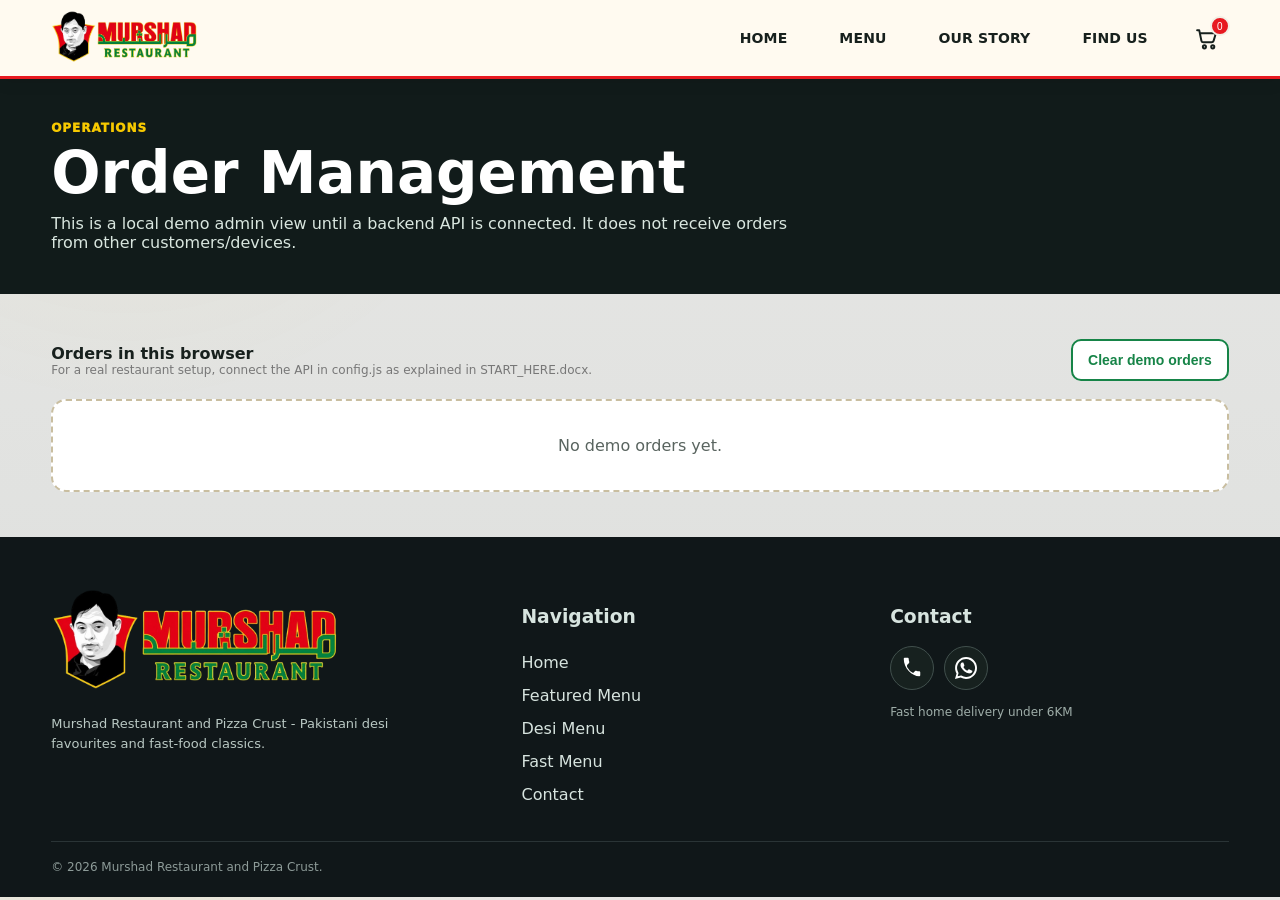
<file: admin.html>
<!DOCTYPE html>
<html lang="en"><head><meta charset="utf-8"/><meta content="width=device-width,initial-scale=1" name="viewport"/><title>Order Management | Murshad Restaurant and Pizza Crust</title><meta content="Murshad Restaurant and Pizza Crust" name="description"/><link href="styles.css" rel="stylesheet"/></head><body><header class="header">
<div class="container nav">
<a class="brand-link" href="index.html"><img alt="Murshad Restaurant and Pizza Crust" class="logo" src="assets/murshad-logo-new.png"/></a>
<button aria-label="Open navigation" class="menu-toggle" data-menu-toggle=""><svg aria-hidden="true" viewbox="0 0 24 24"><path d="M4 7h16M4 12h16M4 17h16"></path></svg></button>
<nav class="navlinks">
<a class="" href="index.html">Home</a>
<a class="" href="index.html#featured-menu">Menu</a>
<a class="" href="index.html#our-story">Our Story</a>
<a class="" href="index.html#location">Find Us</a>
</nav>
<div class="actions"><button aria-label="Open cart" class="cart-icon-btn cart-open" title="Open cart"><svg class="cart-icon" aria-hidden="true" viewBox="0 0 24 24"><path d="M3 4h2l2.1 10.1a2 2 0 0 0 2 1.6h7.8a2 2 0 0 0 1.9-1.4L21 7H6"></path><circle cx="10" cy="20" r="1.5"></circle><circle cx="18" cy="20" r="1.5"></circle></svg><span class="badge" data-cart-count="">0</span></button></div>
</div>
</header><section class="page-hero"><div class="container"><div class="kicker" style="color:var(--gold)">Operations</div><h1>Order Management</h1><p>This is a local demo admin view until a backend API is connected. It does not receive orders from other customers/devices.</p></div></section><section class="admin"><div class="container"><div class="admin-toolbar"><div><b>Orders in this browser</b><div style="font-size:12px;color:#777">For a real restaurant setup, connect the API in config.js as explained in START_HERE.docx.</div></div><button class="btn btn-outline" onclick="clearOrders()">Clear demo orders</button></div><div id="orders"></div></div></section><script>function renderOrders(){const b=document.querySelector('#orders'),o=JSON.parse(localStorage.getItem('murshad_demo_orders')||'[]');if(!o.length){b.innerHTML='<div class="empty">No demo orders yet.</div>';return}b.innerHTML=o.map(x=>`<article class="order-card"><div style="display:flex;justify-content:space-between;gap:10px"><div><b>${x.id}</b><div class="order-meta">${new Date(x.createdAt).toLocaleString()} · ${x.customer.name} · ${x.customer.phone}</div></div><span class="status">${x.status}</span></div><div style="margin-top:9px"><b>Address:</b> ${x.customer.address||'-'}</div><ul class="order-items">${x.items.map(i=>`<li>${i.name}${i.size?' ('+i.size+')':''} × ${i.qty} - Rs. ${(i.price*i.qty).toLocaleString()}</li>`).join('')}</ul><div style="text-align:right;font-weight:950">Subtotal: Rs. ${x.subtotal.toLocaleString()}</div></article>`).join('')}function clearOrders(){localStorage.removeItem('murshad_demo_orders');renderOrders()}document.addEventListener('DOMContentLoaded',renderOrders)</script><div class="cart-drawer" id="cartDrawer" onclick="if(event.target===this)closeCart()"><aside class="cart-panel"><div class="cart-head"><div><b style="font-size:21px">Your Cart</b><div style="font-size:11px;color:#777">Review before checkout</div></div><button class="close cart-close">×</button></div><div class="cart-items" id="cartItems"></div><div class="cart-foot"><div class="total-line"><span>Subtotal</span><span id="cartTotal">Rs. 0</span></div><button class="btn btn-red" onclick="openCheckout()" style="width:100%">Continue to checkout</button></div></aside></div>
<div class="modal" id="checkoutModal"><div class="modal-box"><div class="modal-head"><div><b style="font-size:23px">Checkout</b><div style="color:#777;font-size:12px">Add your details and choose how to submit.</div></div><button class="close checkout-close">×</button></div><form class="form" id="orderForm"><div class="form-grid"><div><label>Name</label><input name="name" required=""/></div><div><label>Phone</label><input name="phone" required=""/></div></div><div><label>Address / delivery details</label><textarea name="address" required=""></textarea></div><div><label>Notes (optional)</label><textarea name="notes"></textarea></div><div class="order-summary" id="checkoutSummary"></div><div class="notice">No delivery charge is added automatically because the supplied menu does not state a delivery fee.</div><button class="btn btn-red" type="submit">Submit Website Order</button><button class="btn btn-green" id="whatsappOrder" type="button">Send This Order on WhatsApp</button></form></div></div><footer id="contact">
<div class="container">
<div class="footer-grid">
<div class="footer-brand">
<img alt="Murshad Restaurant" class="footer-logo" src="assets/murshad-footer-logo.png"/>
<p>Murshad Restaurant and Pizza Crust - Pakistani desi favourites and fast-food classics.</p>
</div>
<div class="footer-nav">
<h3>Navigation</h3>
<a href="index.html">Home</a>
<a href="index.html#featured-menu">Featured Menu</a>
<a href="desi-items.html">Desi Menu</a>
<a href="fast-food.html">Fast Menu</a>
<a href="index.html#contact">Contact</a>
</div>
<div class="footer-contact">
<h3>Contact</h3>
<div class="footer-contact-actions"><a aria-label="Call Murshad Restaurant" class="footer-icon-btn" href="tel:+923361994444" title="Call Murshad Restaurant"><svg aria-hidden="true" focusable="false" viewbox="0 0 24 24"><path d="M6.6 10.8a15.5 15.5 0 0 0 6.6 6.6l2.2-2.2c.3-.3.8-.4 1.2-.2 1.1.4 2.2.6 3.4.6.6 0 1 .4 1 1V20c0 .6-.4 1-1 1C11.8 21 3 12.2 3 1.9c0-.6.4-1 1-1h3.4c.6 0 1 .4 1 1 0 1.2.2 2.3.6 3.4.1.4.1.9-.2 1.2l-2.2 2.3z"></path></svg></a><a aria-label="WhatsApp Murshad Restaurant" class="footer-icon-btn" href="https://wa.me/923361994444?text=Hello%20Murshad%20Restaurant%2C%20I%20want%20to%20contact%20you." rel="noopener" target="_blank" title="WhatsApp Murshad Restaurant"><svg aria-hidden="true" focusable="false" viewbox="0 0 24 24"><path d="M20.5 3.5A11.8 11.8 0 0 0 12.1 0C5.5 0 .1 5.4.1 12c0 2.1.5 4.2 1.6 6L0 24l6.2-1.6A11.9 11.9 0 0 0 12 24c6.6 0 12-5.4 12-12 0-3.2-1.2-6.2-3.5-8.5zm-8.4 18.3c-1.8 0-3.6-.5-5.1-1.5l-.4-.2-3.7 1 1-3.6-.2-.4A9.8 9.8 0 1 1 12.1 21.8zm5.4-7.4c-.3-.2-1.8-.9-2.1-1-.3-.1-.5-.2-.7.2-.2.3-.8 1-.9 1.1-.2.2-.3.2-.6.1-.3-.2-1.2-.4-2.3-1.4-.9-.8-1.4-1.8-1.6-2.1-.2-.3 0-.5.1-.7l.5-.6c.2-.2.2-.4.3-.6.1-.2 0-.4 0-.6-.1-.2-.7-1.7-.9-2.3-.2-.6-.5-.5-.7-.5h-.6c-.2 0-.6.1-.9.4-.3.3-1.1 1.1-1.1 2.7s1.1 3.1 1.3 3.3c.2.2 2.2 3.4 5.4 4.7.8.3 1.4.5 1.9.6.8.2 1.5.2 2.1.1.6-.1 1.8-.7 2-1.4.3-.7.3-1.3.2-1.4-.1-.1-.3-.2-.6-.4z"></path></svg></a></div>
<span>Fast home delivery under 6KM</span>
</div>
</div>
<div class="copyright">© 2026 Murshad Restaurant and Pizza Crust.</div>
</div>
</footer><script src="config.js"></script><script src="menu.js"></script></body></html>
</file>
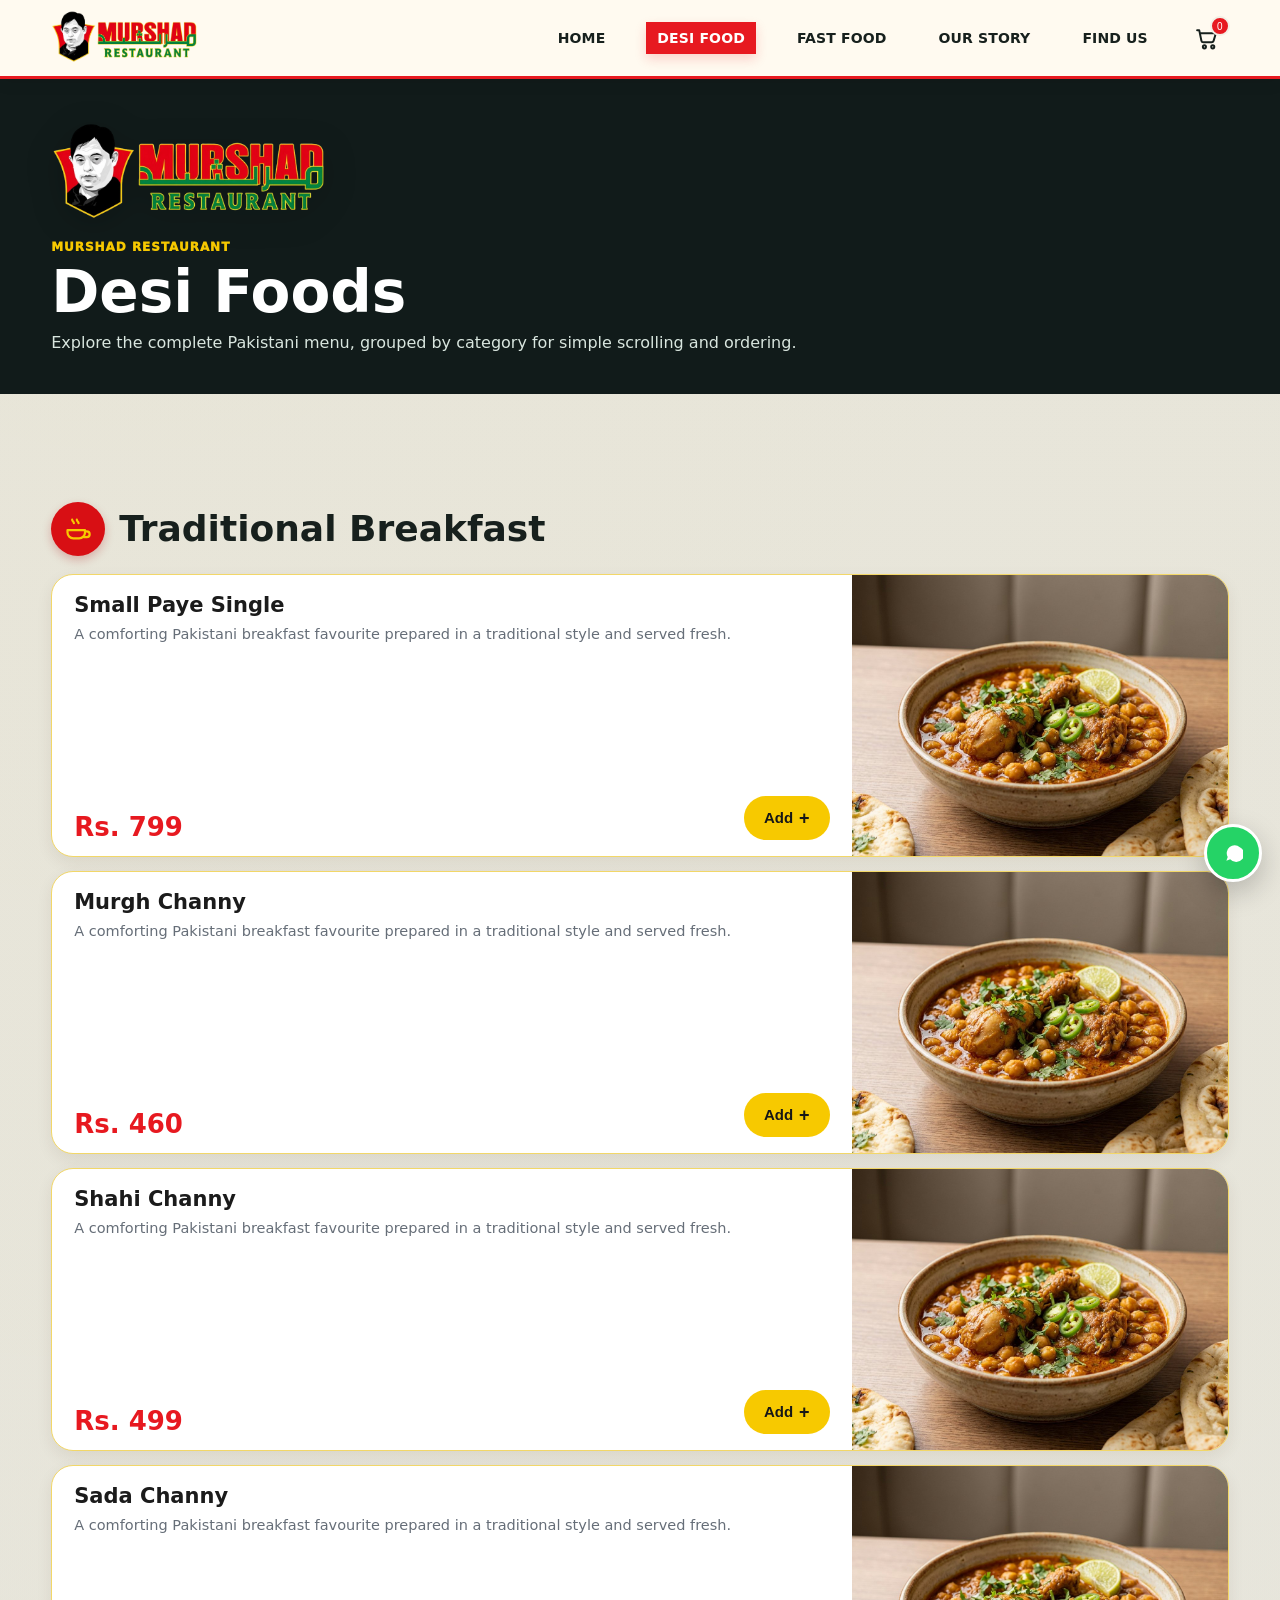
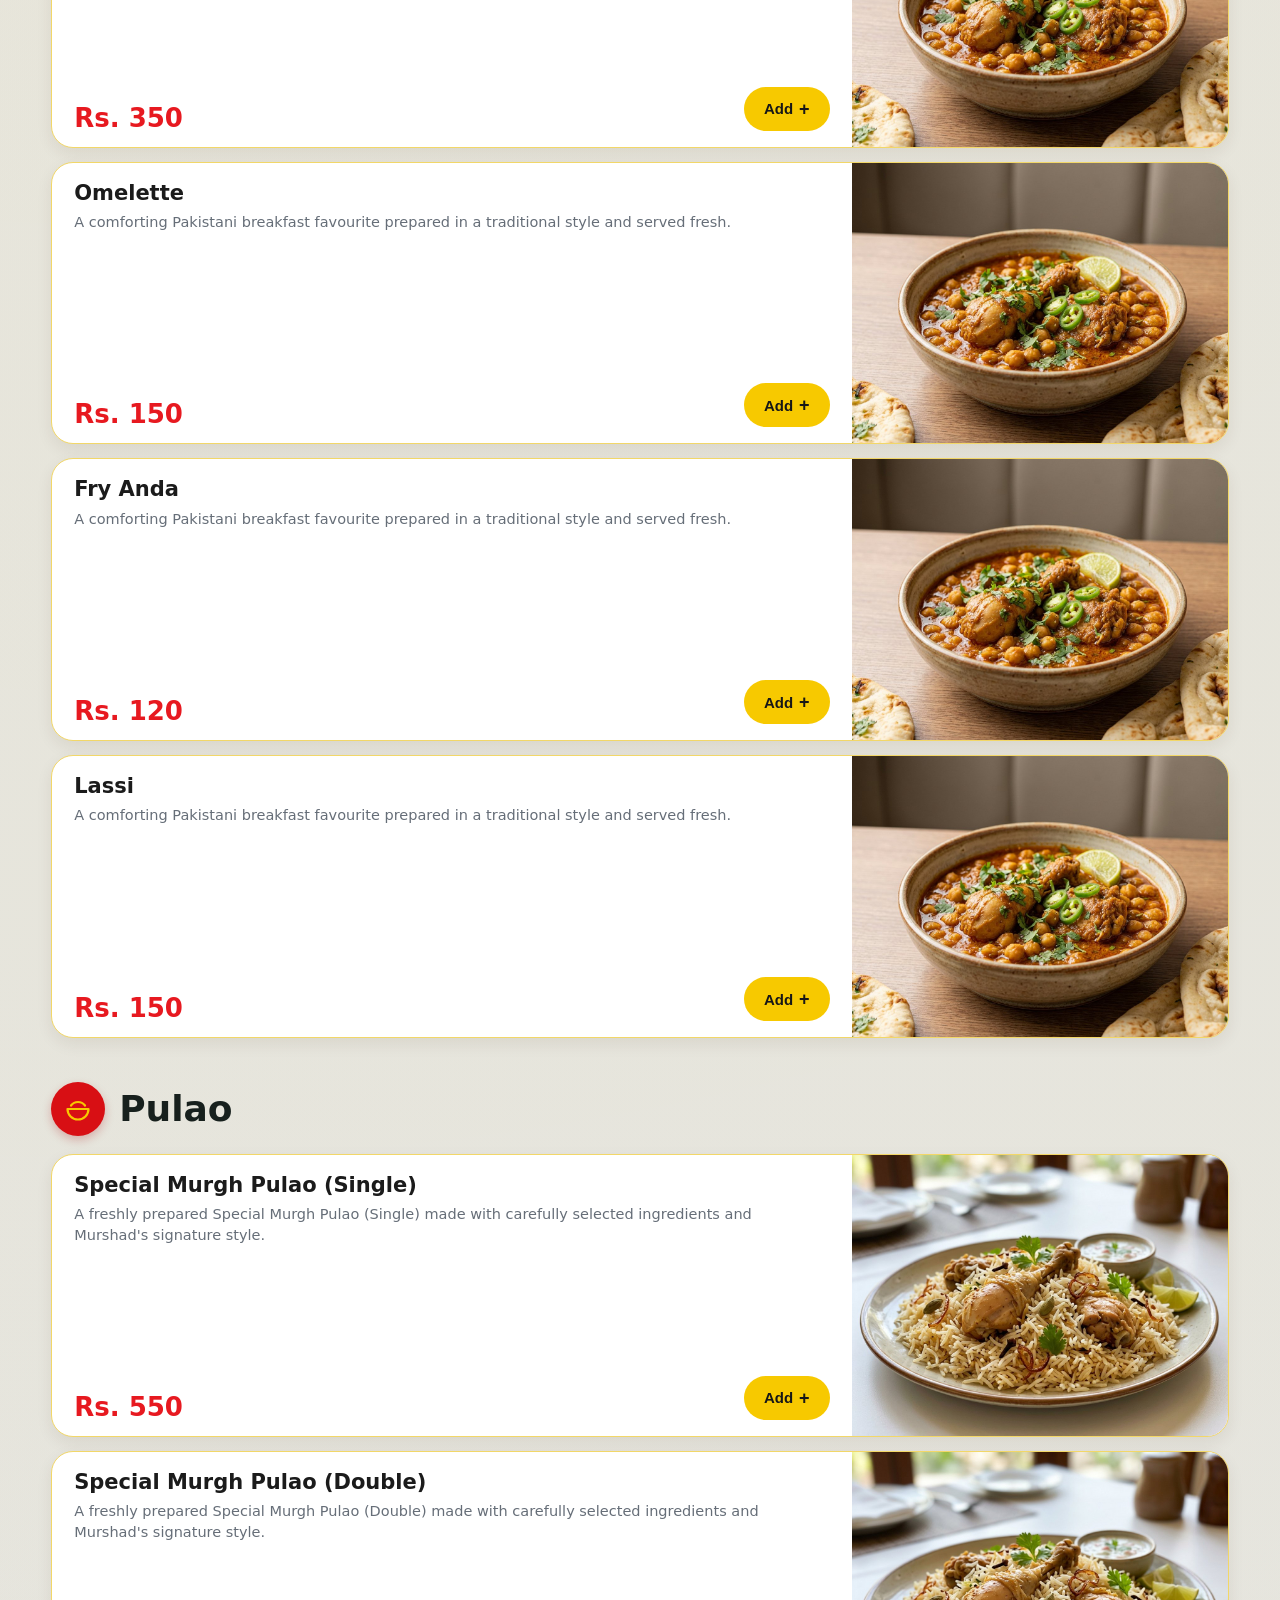
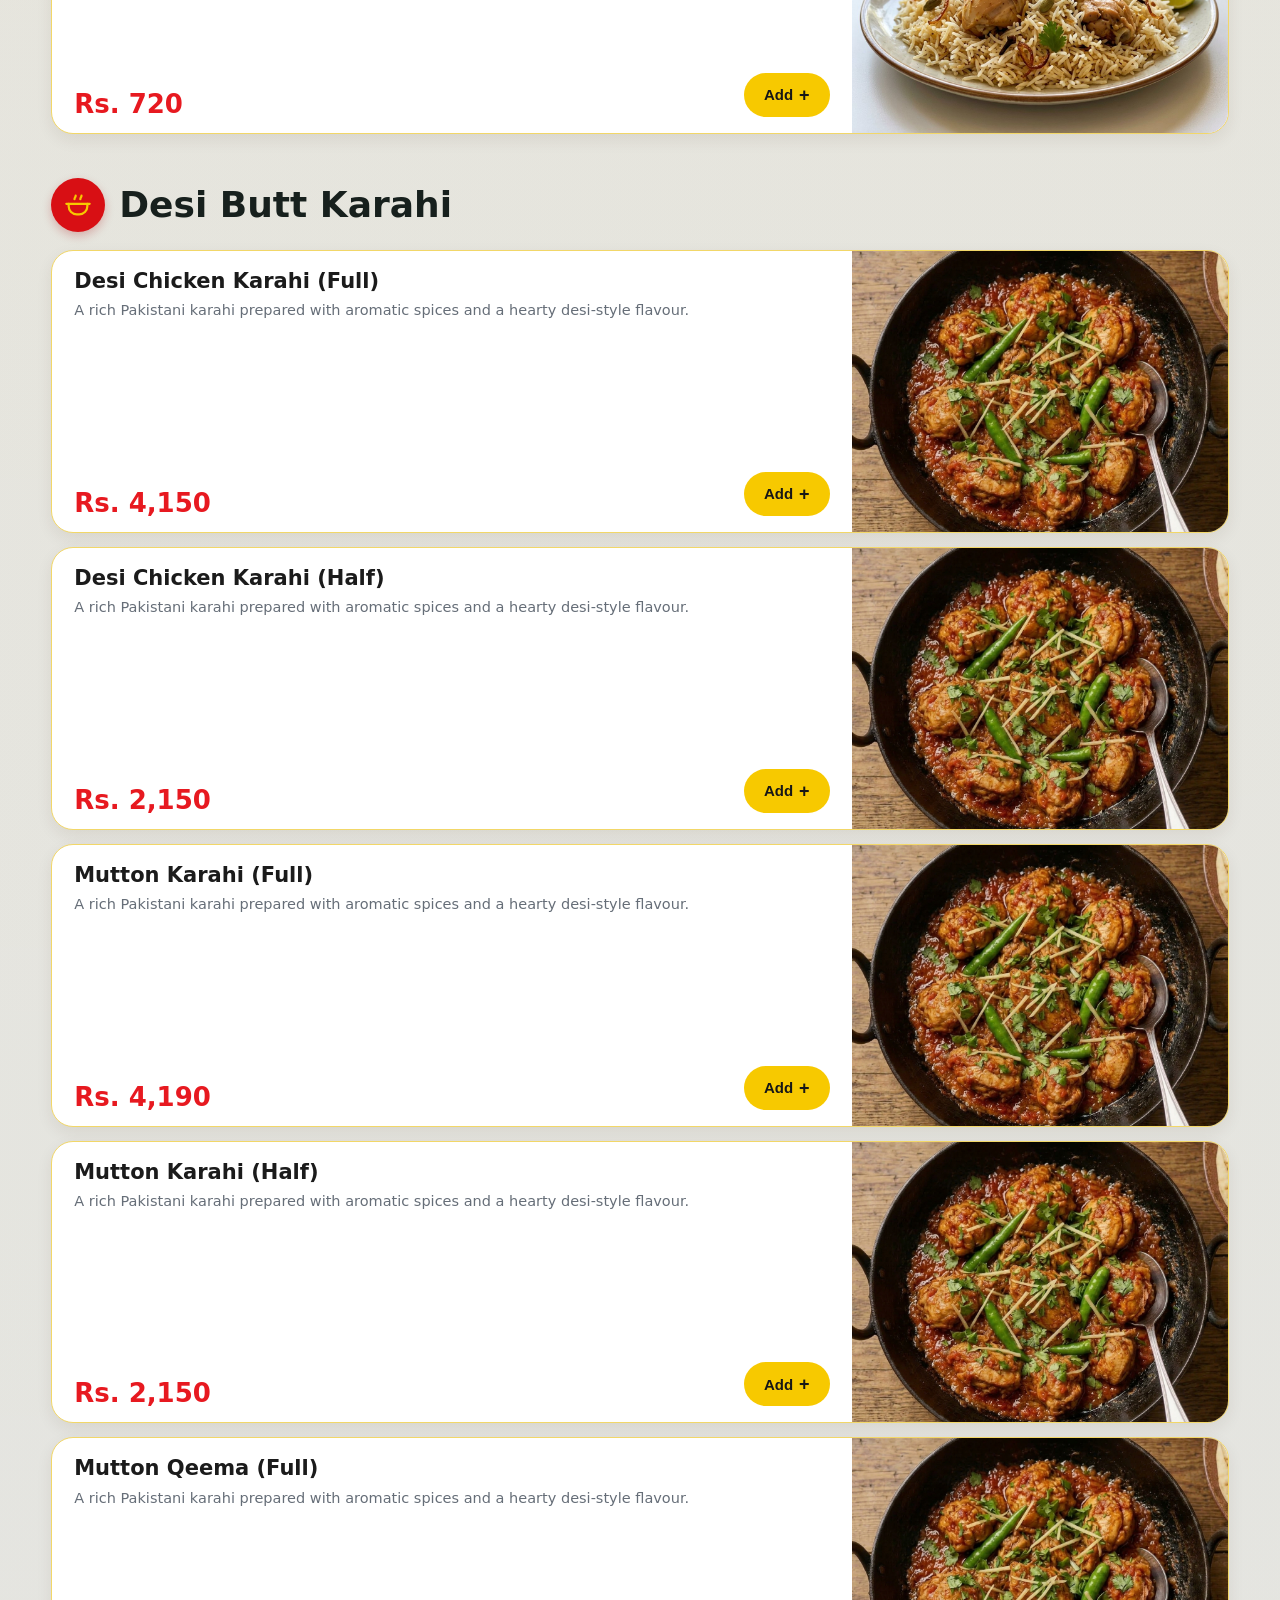
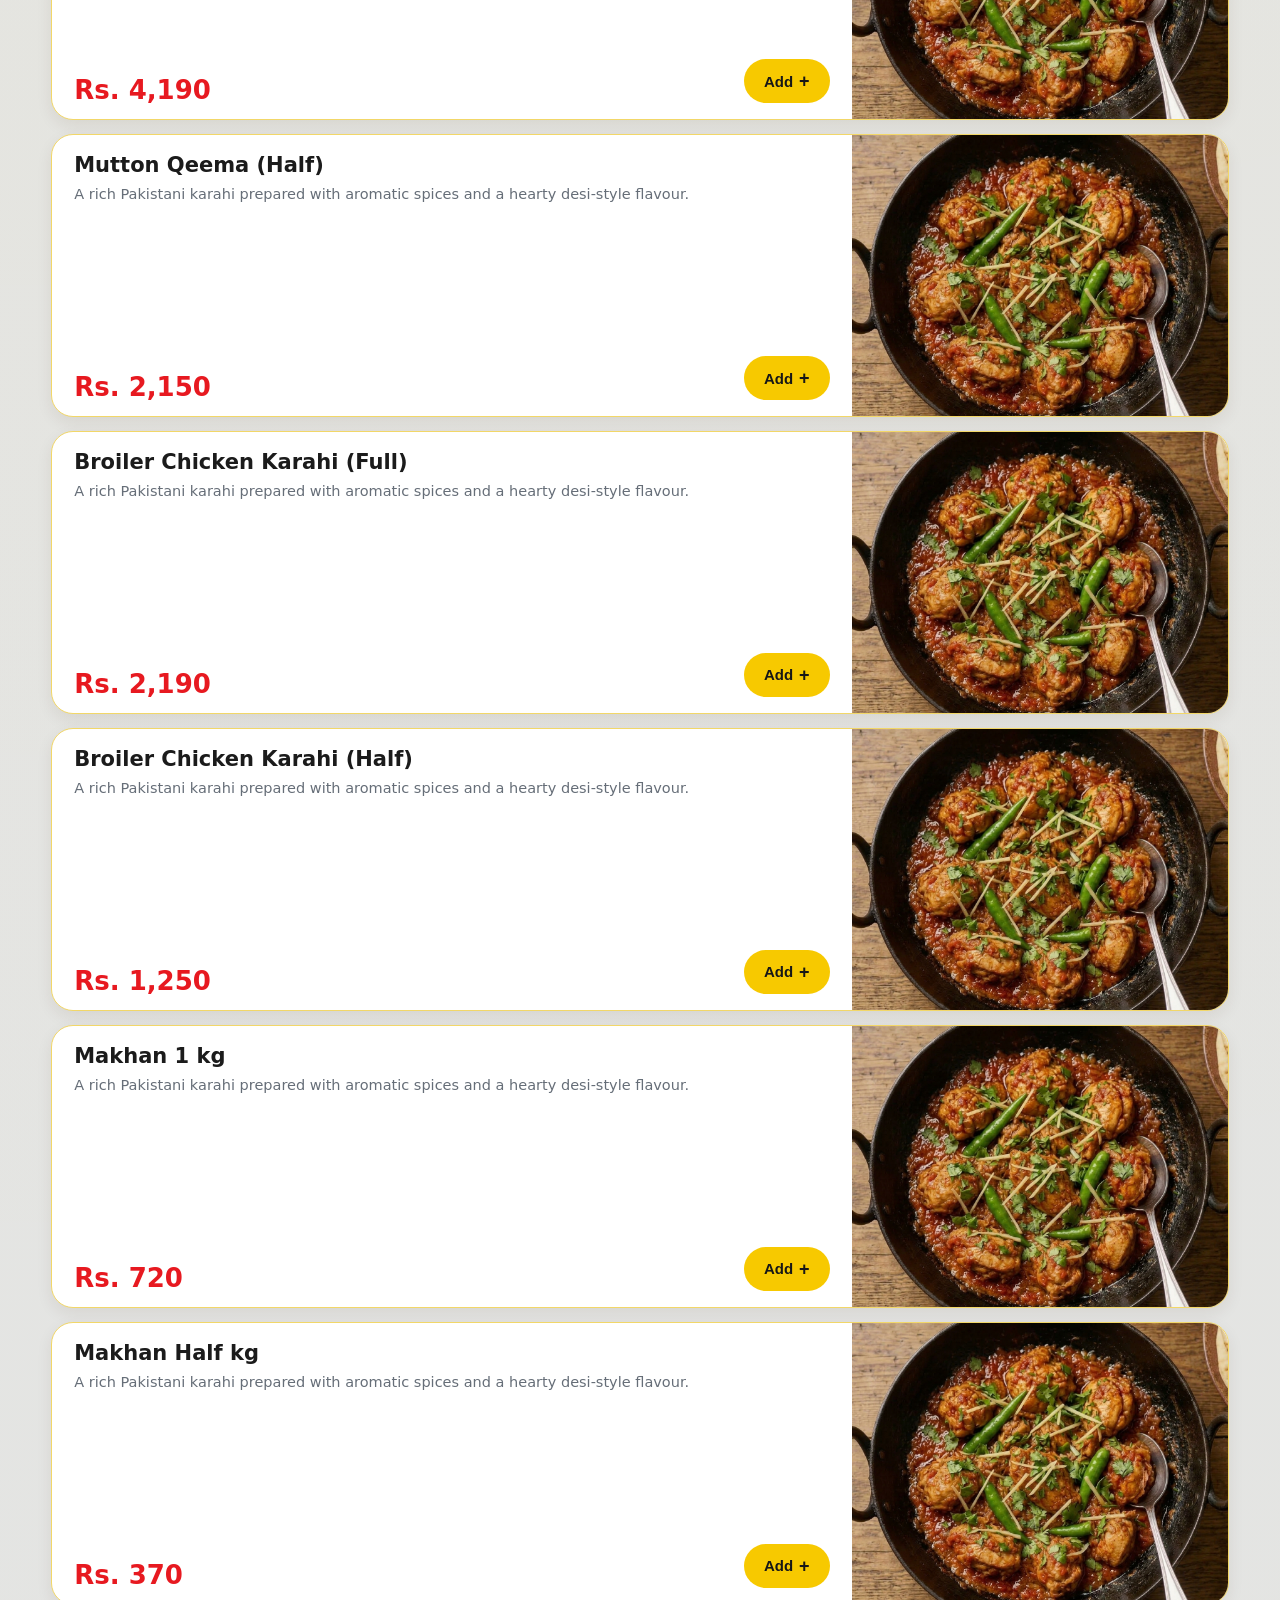
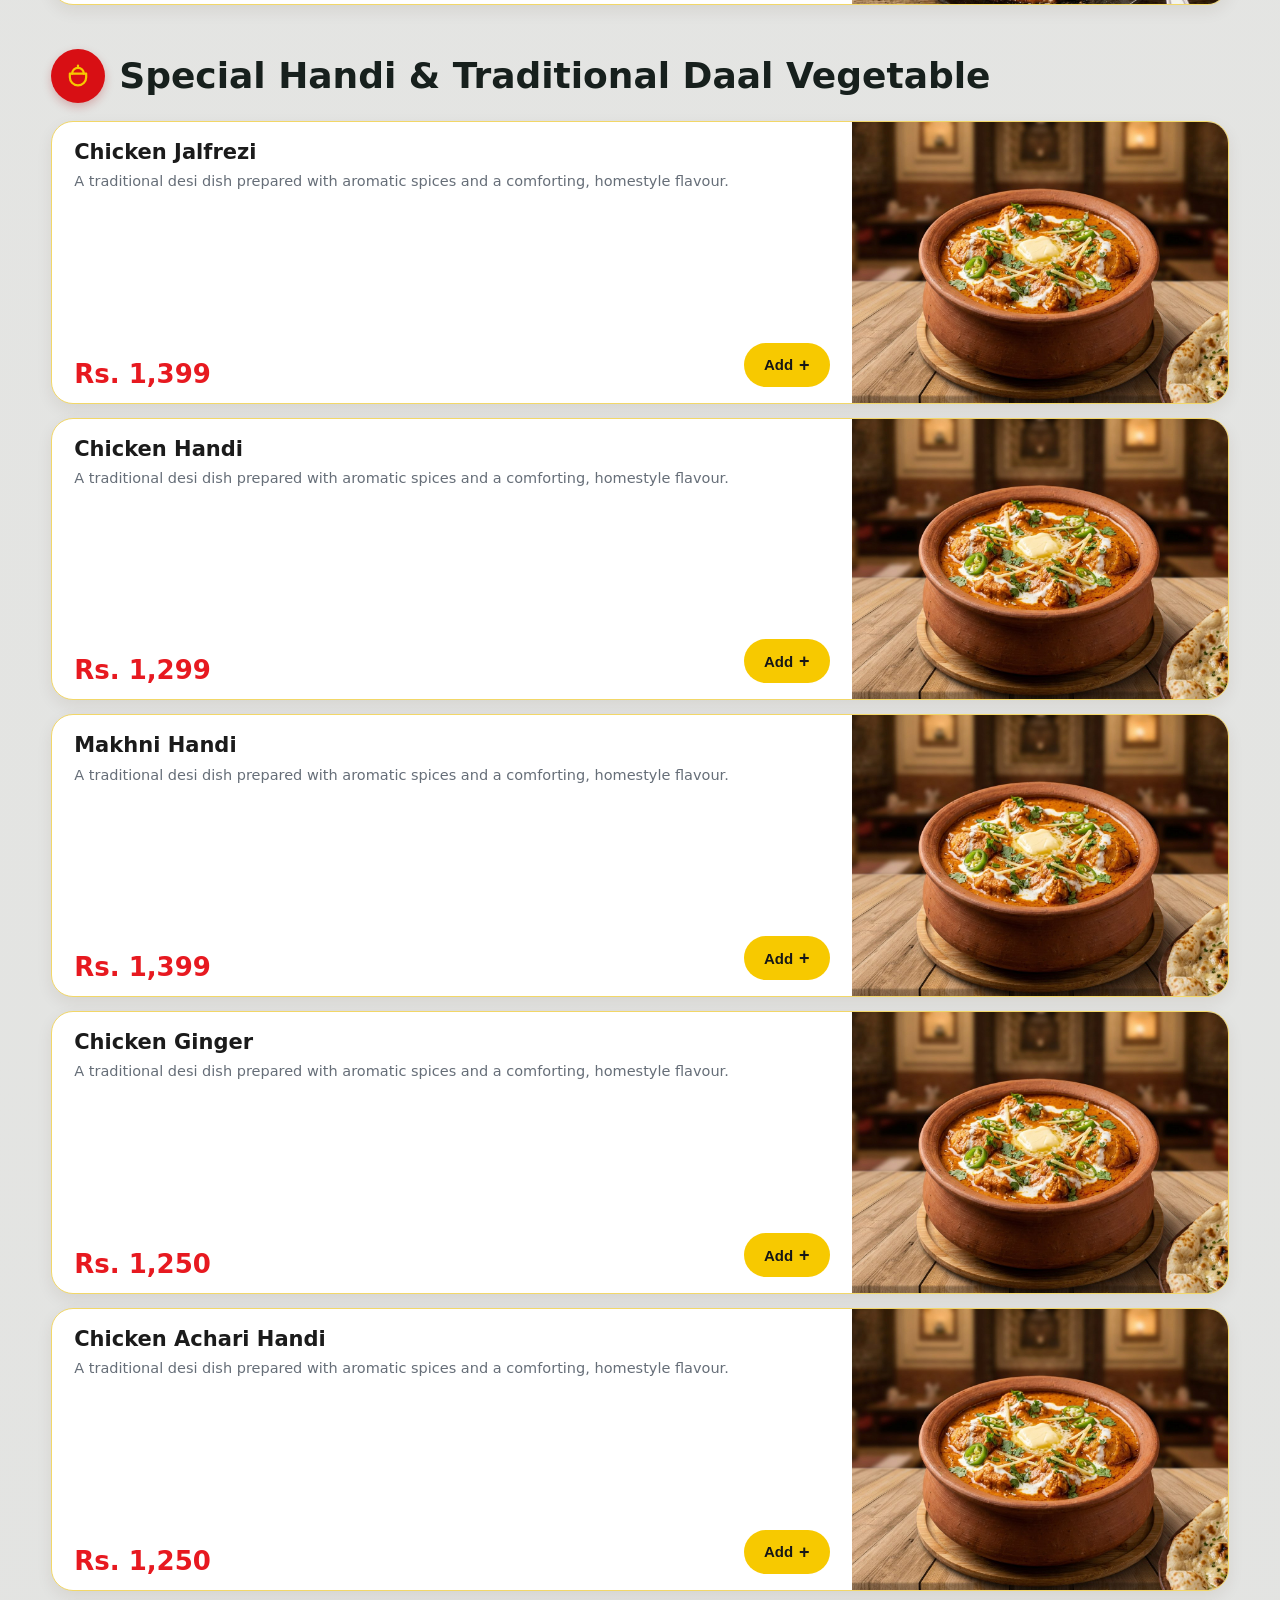
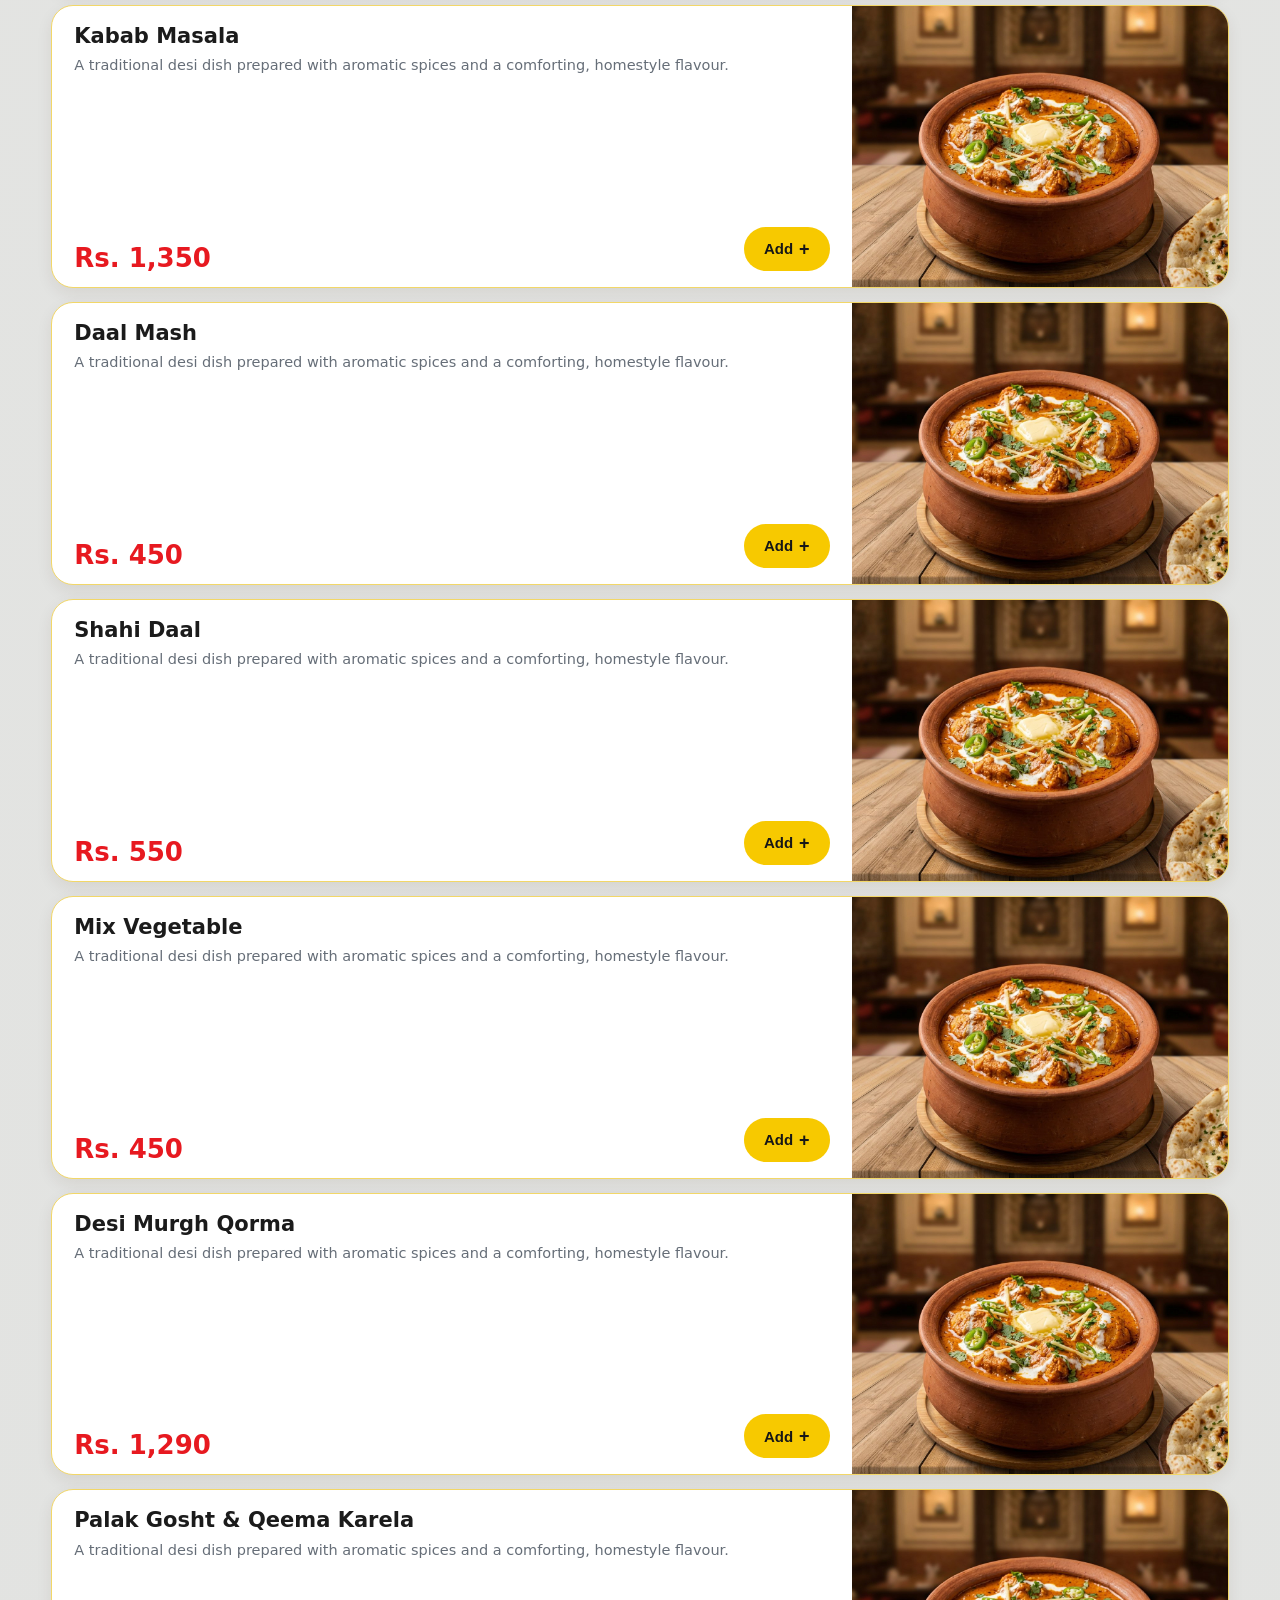
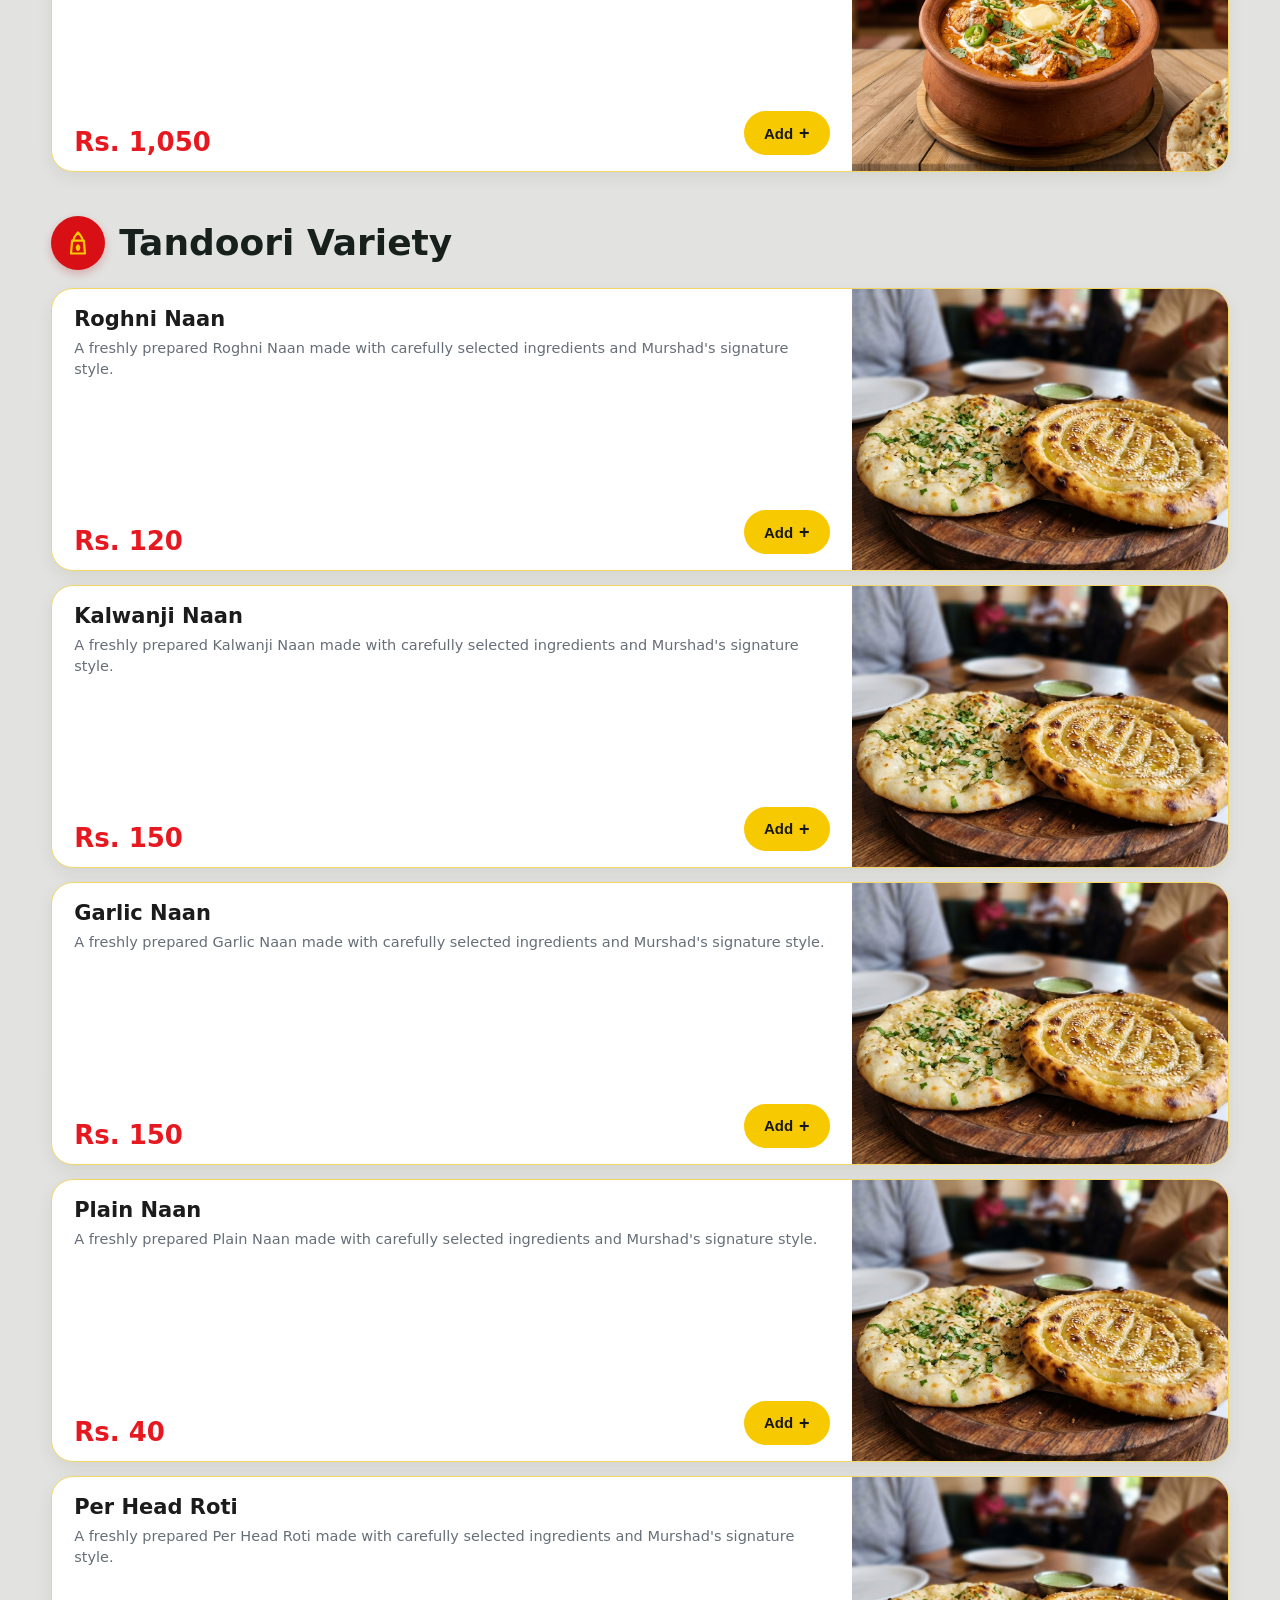
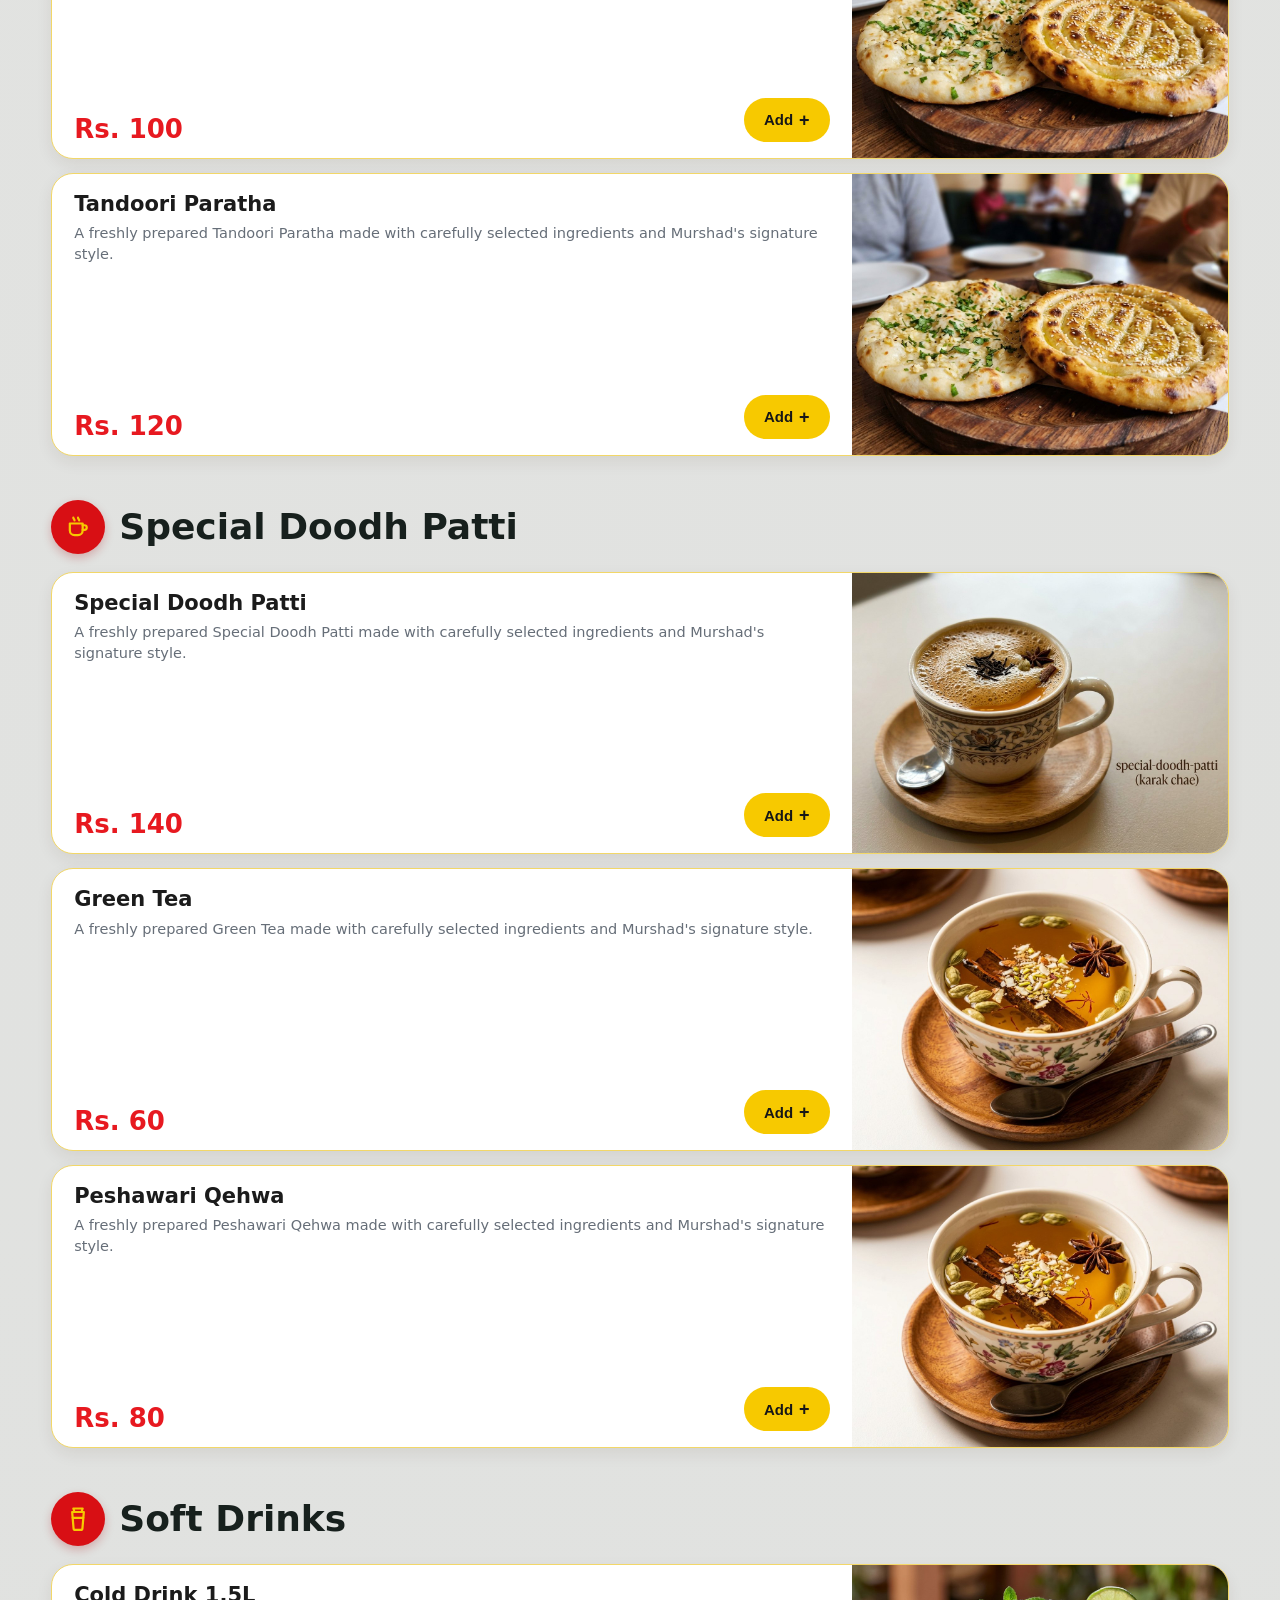
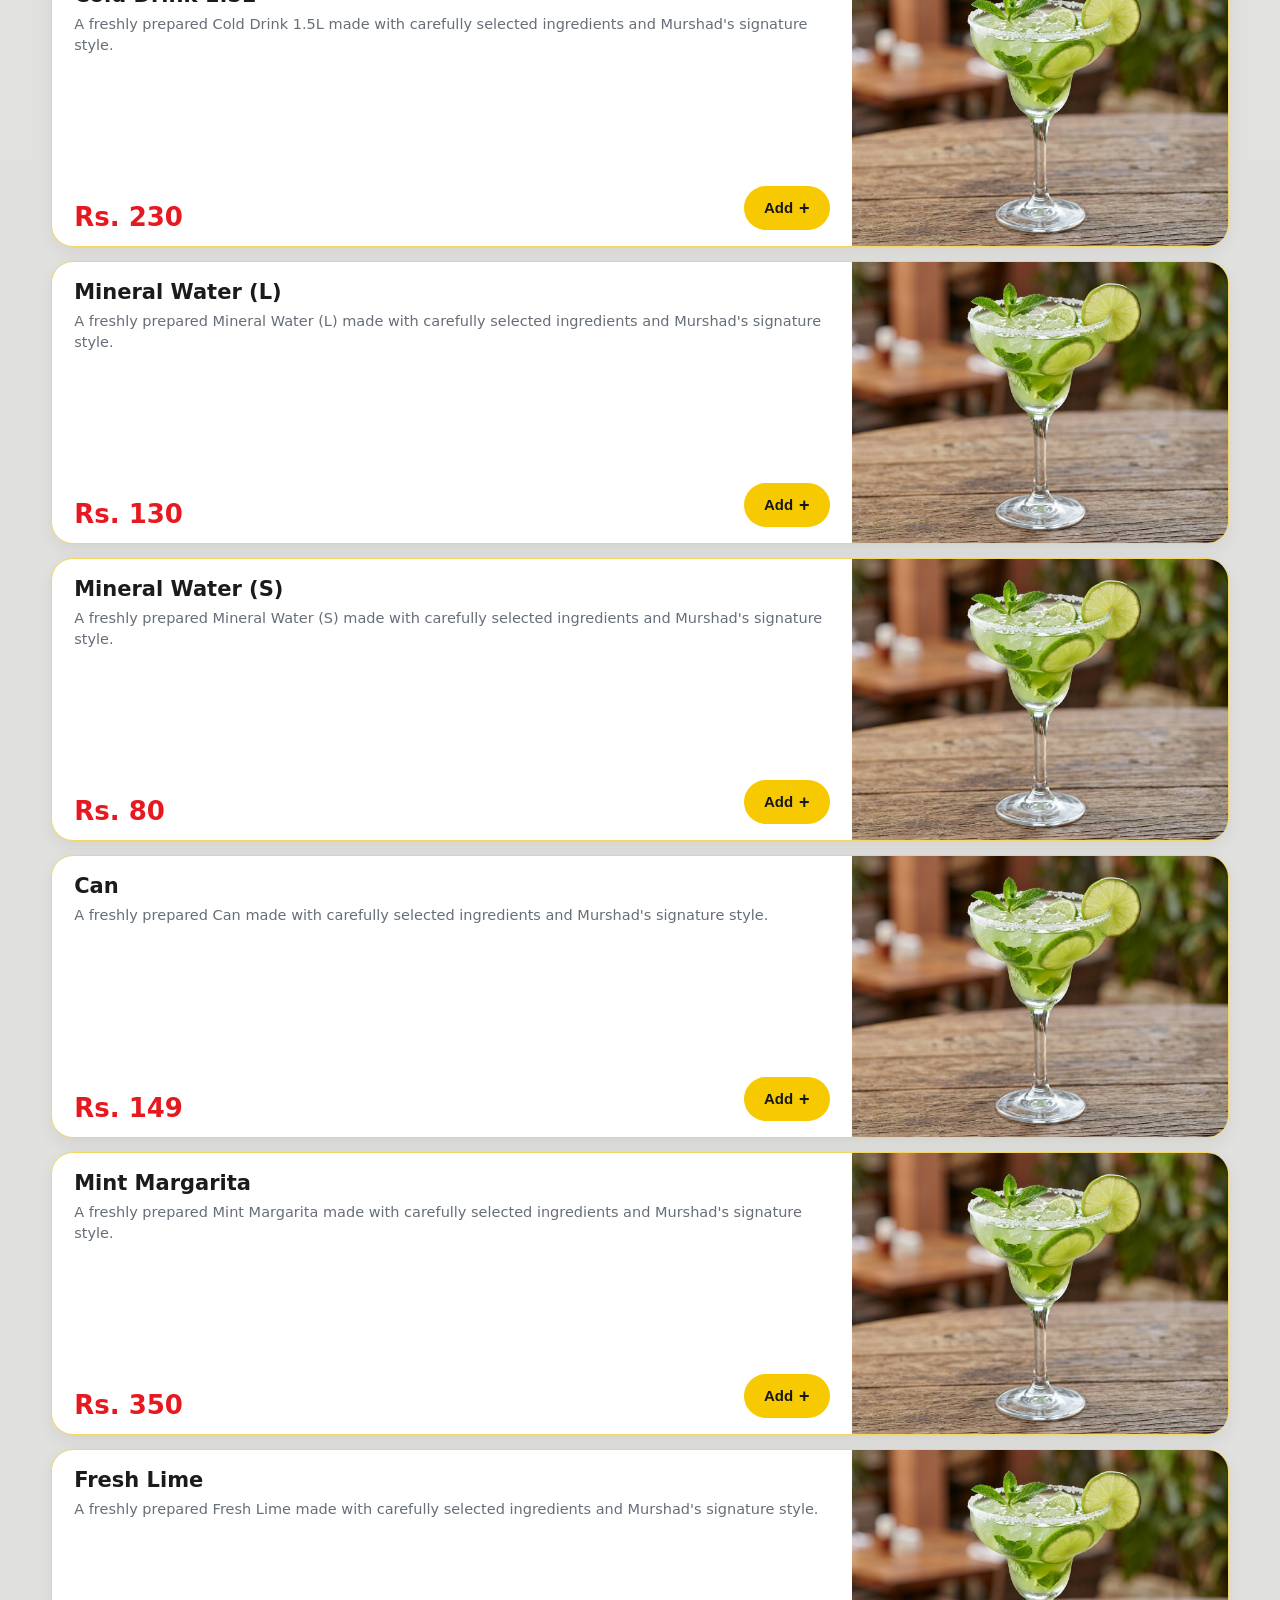
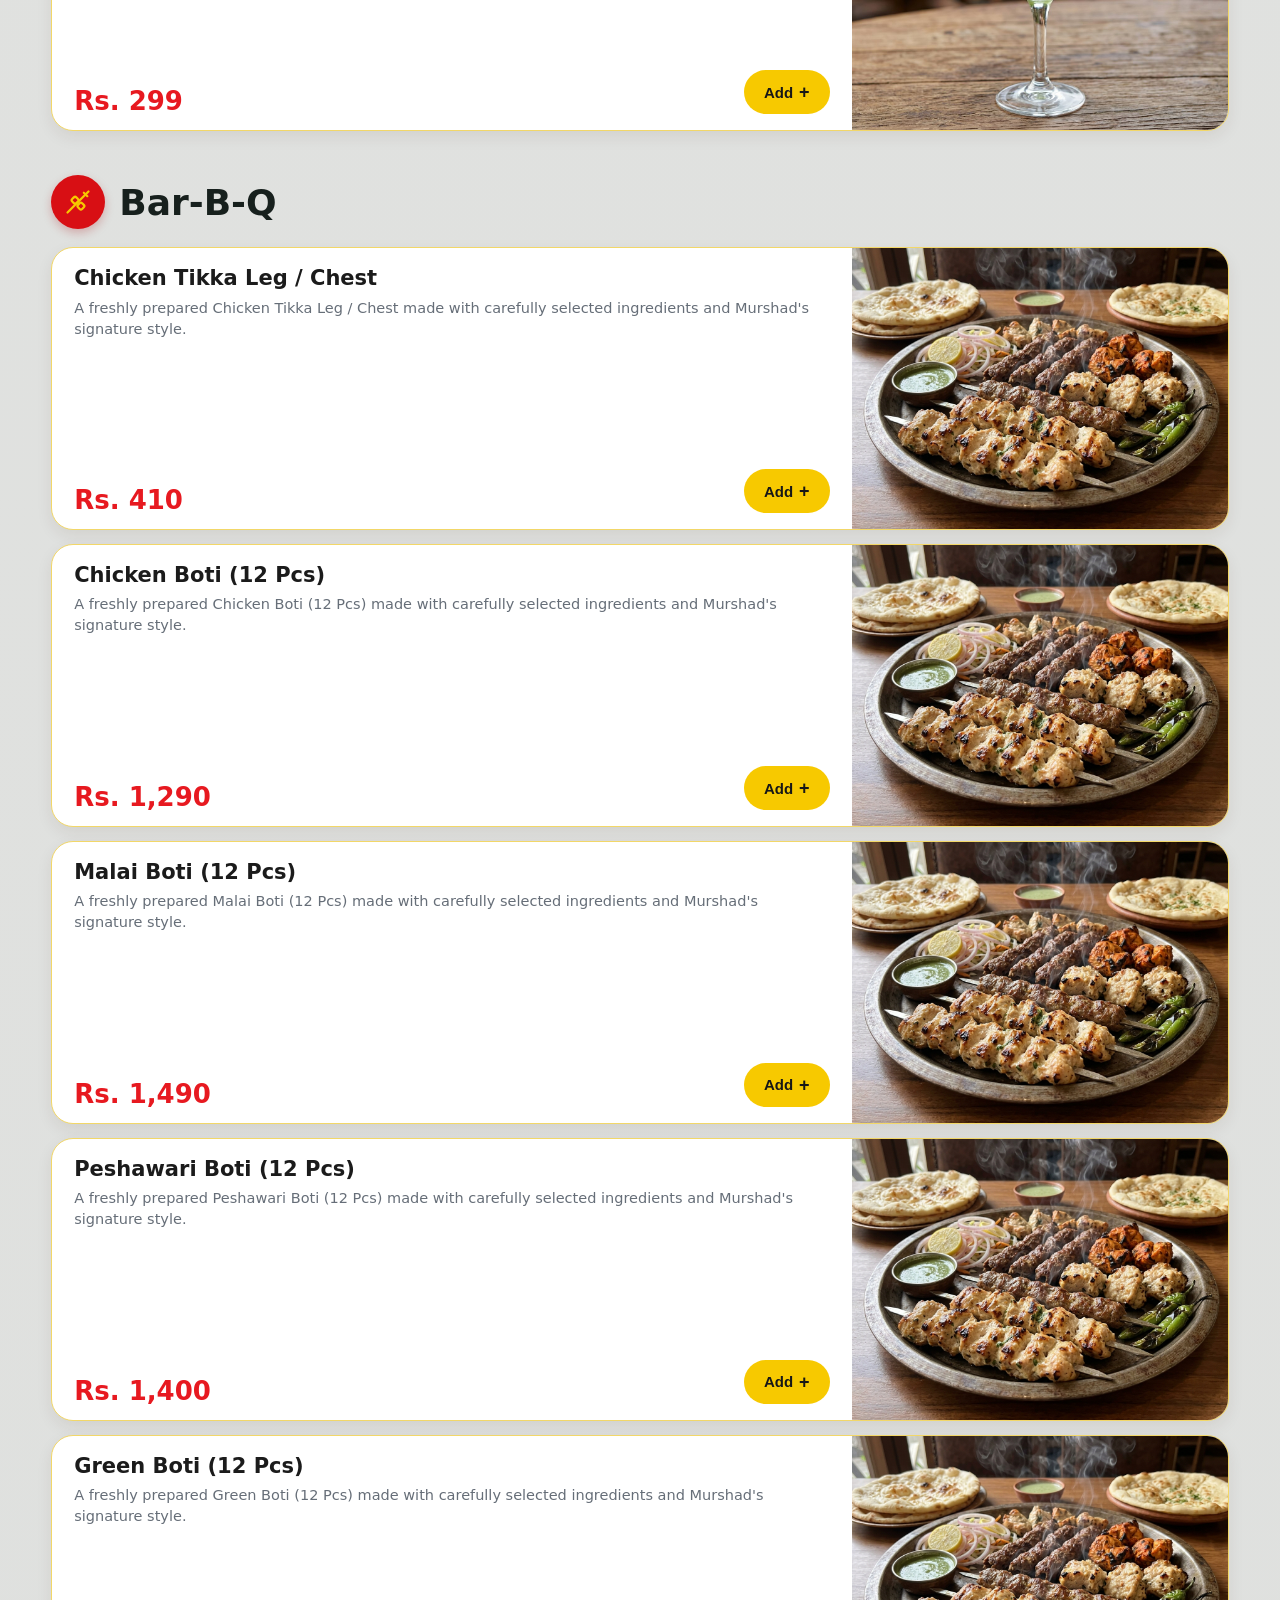
<file: desi-items.html>
<!DOCTYPE html>

<html lang="en"><head><meta charset="utf-8"/><meta content="width=device-width,initial-scale=1" name="viewport"/><title>Desi Food | Murshad Restaurant and Pizza Crust</title><meta content="Murshad Restaurant and Pizza Crust" name="description"/><link href="styles.css" rel="stylesheet"/></head><body data-section="desi"><header class="header">
<div class="container nav">
<a class="brand-link" href="index.html"><img alt="Murshad Restaurant and Pizza Crust" class="logo" src="assets/murshad-logo-new.png"/></a>
<button aria-label="Open navigation" class="menu-toggle" data-menu-toggle=""><svg aria-hidden="true" viewbox="0 0 24 24"><path d="M4 7h16M4 12h16M4 17h16"></path></svg></button>
<nav class="navlinks">
<a class="" href="index.html">Home</a>
<a class="active" href="desi-items.html">Desi Food</a>
<a class="" href="fast-food.html">Fast Food</a>
<a href="index.html#our-story">Our Story</a>
<a href="index.html#location">Find Us</a>
</nav>
<div class="actions"><button aria-label="Open cart" class="cart-icon-btn cart-open" title="Open cart"><svg class="cart-icon" aria-hidden="true" viewBox="0 0 24 24"><path d="M3 4h2l2.1 10.1a2 2 0 0 0 2 1.6h7.8a2 2 0 0 0 1.9-1.4L21 7H6"></path><circle cx="10" cy="20" r="1.5"></circle><circle cx="18" cy="20" r="1.5"></circle></svg><span class="badge" data-cart-count="">0</span></button></div>
</div>
</header><section class="page-hero"><div class="container"><img alt="Murshad Restaurant and Pizza Crust" class="page-hero-logo" src="assets/murshad-logo-new.png"/><div class="kicker" style="color:var(--gold)">Murshad Restaurant</div><h1>Desi Foods</h1><p>Explore the complete Pakistani menu, grouped by category for simple scrolling and ordering.</p></div></section><section class="section"><div class="container" id="fullMenu"></div></section><div aria-hidden="true" class="item-modal" id="itemModal"><div class="item-modal-backdrop" data-close-item=""></div><article aria-labelledby="itemModalTitle" aria-modal="true" class="item-modal-box" role="dialog"><button aria-label="Close" class="close item-modal-close" data-close-item="" type="button">×</button><div class="item-modal-stack"><div class="item-modal-image-wrap item-modal-art" id="itemModalArt"></div><div class="item-modal-body"><div class="kicker" id="itemModalCategory">Menu item</div><h2 id="itemModalTitle"></h2><p id="itemModalDescription"></p><div id="itemModalSizes"></div><div class="item-modal-price-row"><span>Total Price</span><div class="item-modal-price" id="itemModalPrice"></div></div><div class="item-modal-actions"><button class="btn btn-outline-red" id="itemModalAdd" type="button"><svg aria-hidden="true" viewBox="0 0 24 24"><path d="M3 4h2l2.1 10.1a2 2 0 0 0 2 1.6h7.8a2 2 0 0 0 1.9-1.4L21 7H6"></path><circle cx="10" cy="20" r="1.5"></circle><circle cx="18" cy="20" r="1.5"></circle></svg>Add to Cart</button><button class="btn btn-green" id="itemModalOrder" type="button"><svg aria-hidden="true" viewBox="0 0 24 24"><path d="M20.5 3.5A11.8 11.8 0 0 0 12.1 0C5.5 0 .1 5.4.1 12c0 2.1.5 4.2 1.6 6L0 24l6.2-1.6A11.9 11.9 0 0 0 12 24c6.6 0 12-5.4 12-12 0-3.2-1.2-6.2-3.5-8.5zm-8.4 18.3c-1.8 0-3.6-.5-5.1-1.5l-.4-.2-3.7 1 1-3.6-.2-.4A9.8 9.8 0 1 1 12.1 21.8zm5.4-7.4c-.3-.2-1.8-.9-2.1-1-.3-.1-.5-.2-.7.2-.2.3-.8 1-.9 1.1-.2.2-.3.2-.6.1-.3-.2-1.2-.4-2.3-1.4-.9-.8-1.4-1.8-1.6-2.1-.2-.3 0-.5.1-.7l.5-.6c.2-.2.2-.4.3-.6.1-.2 0-.4 0-.6-.1-.2-.7-1.7-.9-2.3-.2-.6-.5-.5-.7-.5h-.6c-.2 0-.6.1-.9.4-.3.3-1.1 1.1-1.1 2.7s1.1 3.1 1.3 3.3c.2.2 2.2 3.4 5.4 4.7.8.3 1.4.5 1.9.6.8.2 1.5.2 2.1.1.6-.1 1.8-.7 2-1.4.3-.7.3-1.3.2-1.4-.1-.1-.3-.2-.6-.4z"></path></svg>Order Now</button></div></div></div></article></div><div class="cart-drawer" id="cartDrawer" onclick="if(event.target===this)closeCart()"><aside class="cart-panel"><div class="cart-head"><div><b style="font-size:21px">Your Cart</b><div style="font-size:11px;color:#777">Review before checkout</div></div><button class="close cart-close">×</button></div><div class="cart-items" id="cartItems"></div><div class="cart-foot"><div class="total-line"><span>Subtotal</span><span id="cartTotal">Rs. 0</span></div><button class="btn btn-red" onclick="openCheckout()" style="width:100%">Continue to Checkout →</button><div class="cart-subtext">Delivery fee is added at checkout.</div></div></aside></div>
<div class="persistent-checkout" id="persistentCheckout" hidden onclick="openCart()" role="button" tabindex="0"><div class="pc-segment pc-count"><svg class="pc-cart-icon" aria-hidden="true" viewBox="0 0 24 24"><path d="M3 4h2l2.1 10.1a2 2 0 0 0 2 1.6h7.8a2 2 0 0 0 1.9-1.4L21 7H6"></path><circle cx="10" cy="20" r="1.5"></circle><circle cx="18" cy="20" r="1.5"></circle></svg><span id="persistentCheckoutCount">0 Items</span></div><div class="pc-segment pc-total" id="persistentCheckoutTotal">Rs. 0</div><span class="pc-segment pc-action">View Cart →</span></div>
<div aria-hidden="true" class="modal" id="checkoutModal">
<div class="modal-backdrop" data-close-checkout=""></div>
<div class="modal-box checkout-box">
<div class="modal-head">
<div><b style="font-size:23px">Checkout</b><div style="color:#777;font-size:12px">Choose how you want to receive your order.</div></div>
<button aria-label="Close checkout" class="close checkout-close" type="button">×</button>
</div>
<form class="form" id="orderForm">
<div class="form-grid">
<div><label>Name</label><input name="name" required=""/></div>
<div><label>Phone</label><input name="phone" required=""/></div>
</div>
<div aria-label="Order method" class="checkout-methods" role="radiogroup">
<label class="checkout-method active"><input checked="" name="orderType" type="radio" value="delivery"/><span><b>Delivery</b><small>Home delivery · +Rs. 150</small></span></label>
<label class="checkout-method"><input name="orderType" type="radio" value="pickup"/><span><b>Pickup</b><small>Collect from restaurant</small></span></label>
<label class="checkout-method"><input name="orderType" type="radio" value="reservation"/><span><b>Reservation</b><small>Dine-in table reservation</small></span></label>
</div>
<div id="deliveryAddressField"><label>Address / delivery details</label><textarea id="orderAddress" name="address" required=""></textarea></div>
<div><label>Notes (optional)</label><textarea name="notes"></textarea></div>
<div class="order-summary" id="checkoutSummary"></div>
<div class="notice" id="checkoutFeeNotice">Delivery fee: Rs. 150. This fee is added to your order when Delivery is selected.</div>
<div class="checkout-actions">
<button class="btn btn-red" type="submit">Submit Website Order</button>
<button class="btn btn-green" id="whatsappOrder" type="button">Send This Order on WhatsApp</button>
</div>
</form>
</div>
</div><a aria-label="Contact Murshad Restaurant on WhatsApp" class="floating-whatsapp" href="https://wa.me/923361994444?text=Hello%20Murshad%20Restaurant%2C%20I%20want%20to%20place%20an%20order.%20Please%20guide%20me." rel="noopener" target="_blank" title="WhatsApp Murshad Restaurant"><span class="line-icon icon-whatsapp"><svg aria-hidden="true" viewbox="0 0 24 24"><path d="M20 4a10 10 0 0 0-15.3 12.4L3 21l4.8-1.6A10 10 0 1 0 20 4Z"></path><path d="M8 8c.4-.6.8-.7 1.2-.6l1.1 2.5c.1.3.1.6-.2.8l-.7.6c.8 1.4 1.8 2.3 3.3 3l.5-.8c.2-.3.5-.4.8-.2l2.4 1.1c.4.2.5.6.3 1-.4.9-1.2 1.4-2.2 1.4-3.8-.2-7.9-4-8.4-7.7-.1-.7.2-1.4.9-2.1Z"></path></svg></span></a><footer id="contact">
<div class="container">
<div class="footer-grid">
<div class="footer-brand">
<img alt="Murshad Restaurant" class="footer-logo" src="assets/murshad-footer-logo.png"/>
<p>Murshad Restaurant and Pizza Crust - Pakistani desi favourites and fast-food classics.</p>
</div>
<div class="footer-nav">
<h3>Navigation</h3>
<a href="index.html">Home</a>
<a href="index.html#featured-menu">Featured Menu</a>
<a href="desi-items.html">Desi Menu</a>
<a href="fast-food.html">Fast Menu</a>
<a href="index.html#contact">Contact</a>
</div>
<div class="footer-contact">
<h3>Contact</h3>
<div class="footer-contact-actions"><a aria-label="Call Murshad Restaurant" class="footer-icon-btn" href="tel:+923361994444" title="Call Murshad Restaurant"><svg aria-hidden="true" focusable="false" viewbox="0 0 24 24"><path d="M6.6 10.8a15.5 15.5 0 0 0 6.6 6.6l2.2-2.2c.3-.3.8-.4 1.2-.2 1.1.4 2.2.6 3.4.6.6 0 1 .4 1 1V20c0 .6-.4 1-1 1C11.8 21 3 12.2 3 1.9c0-.6.4-1 1-1h3.4c.6 0 1 .4 1 1 0 1.2.2 2.3.6 3.4.1.4.1.9-.2 1.2l-2.2 2.3z"></path></svg></a><a aria-label="WhatsApp Murshad Restaurant" class="footer-icon-btn" href="https://wa.me/923361994444?text=Hello%20Murshad%20Restaurant%2C%20I%20want%20to%20contact%20you." rel="noopener" target="_blank" title="WhatsApp Murshad Restaurant"><svg aria-hidden="true" focusable="false" viewbox="0 0 24 24"><path d="M20.5 3.5A11.8 11.8 0 0 0 12.1 0C5.5 0 .1 5.4.1 12c0 2.1.5 4.2 1.6 6L0 24l6.2-1.6A11.9 11.9 0 0 0 12 24c6.6 0 12-5.4 12-12 0-3.2-1.2-6.2-3.5-8.5zm-8.4 18.3c-1.8 0-3.6-.5-5.1-1.5l-.4-.2-3.7 1 1-3.6-.2-.4A9.8 9.8 0 1 1 12.1 21.8zm5.4-7.4c-.3-.2-1.8-.9-2.1-1-.3-.1-.5-.2-.7.2-.2.3-.8 1-.9 1.1-.2.2-.3.2-.6.1-.3-.2-1.2-.4-2.3-1.4-.9-.8-1.4-1.8-1.6-2.1-.2-.3 0-.5.1-.7l.5-.6c.2-.2.2-.4.3-.6.1-.2 0-.4 0-.6-.1-.2-.7-1.7-.9-2.3-.2-.6-.5-.5-.7-.5h-.6c-.2 0-.6.1-.9.4-.3.3-1.1 1.1-1.1 2.7s1.1 3.1 1.3 3.3c.2.2 2.2 3.4 5.4 4.7.8.3 1.4.5 1.9.6.8.2 1.5.2 2.1.1.6-.1 1.8-.7 2-1.4.3-.7.3-1.3.2-1.4-.1-.1-.3-.2-.6-.4z"></path></svg></a></div>
<span>Fast home delivery under 6KM</span>
</div>
</div>
<div class="copyright">© 2026 Murshad Restaurant and Pizza Crust.</div>
</div>
</footer><script src="config.js"></script><script src="menu.js"></script></body></html>
</file>
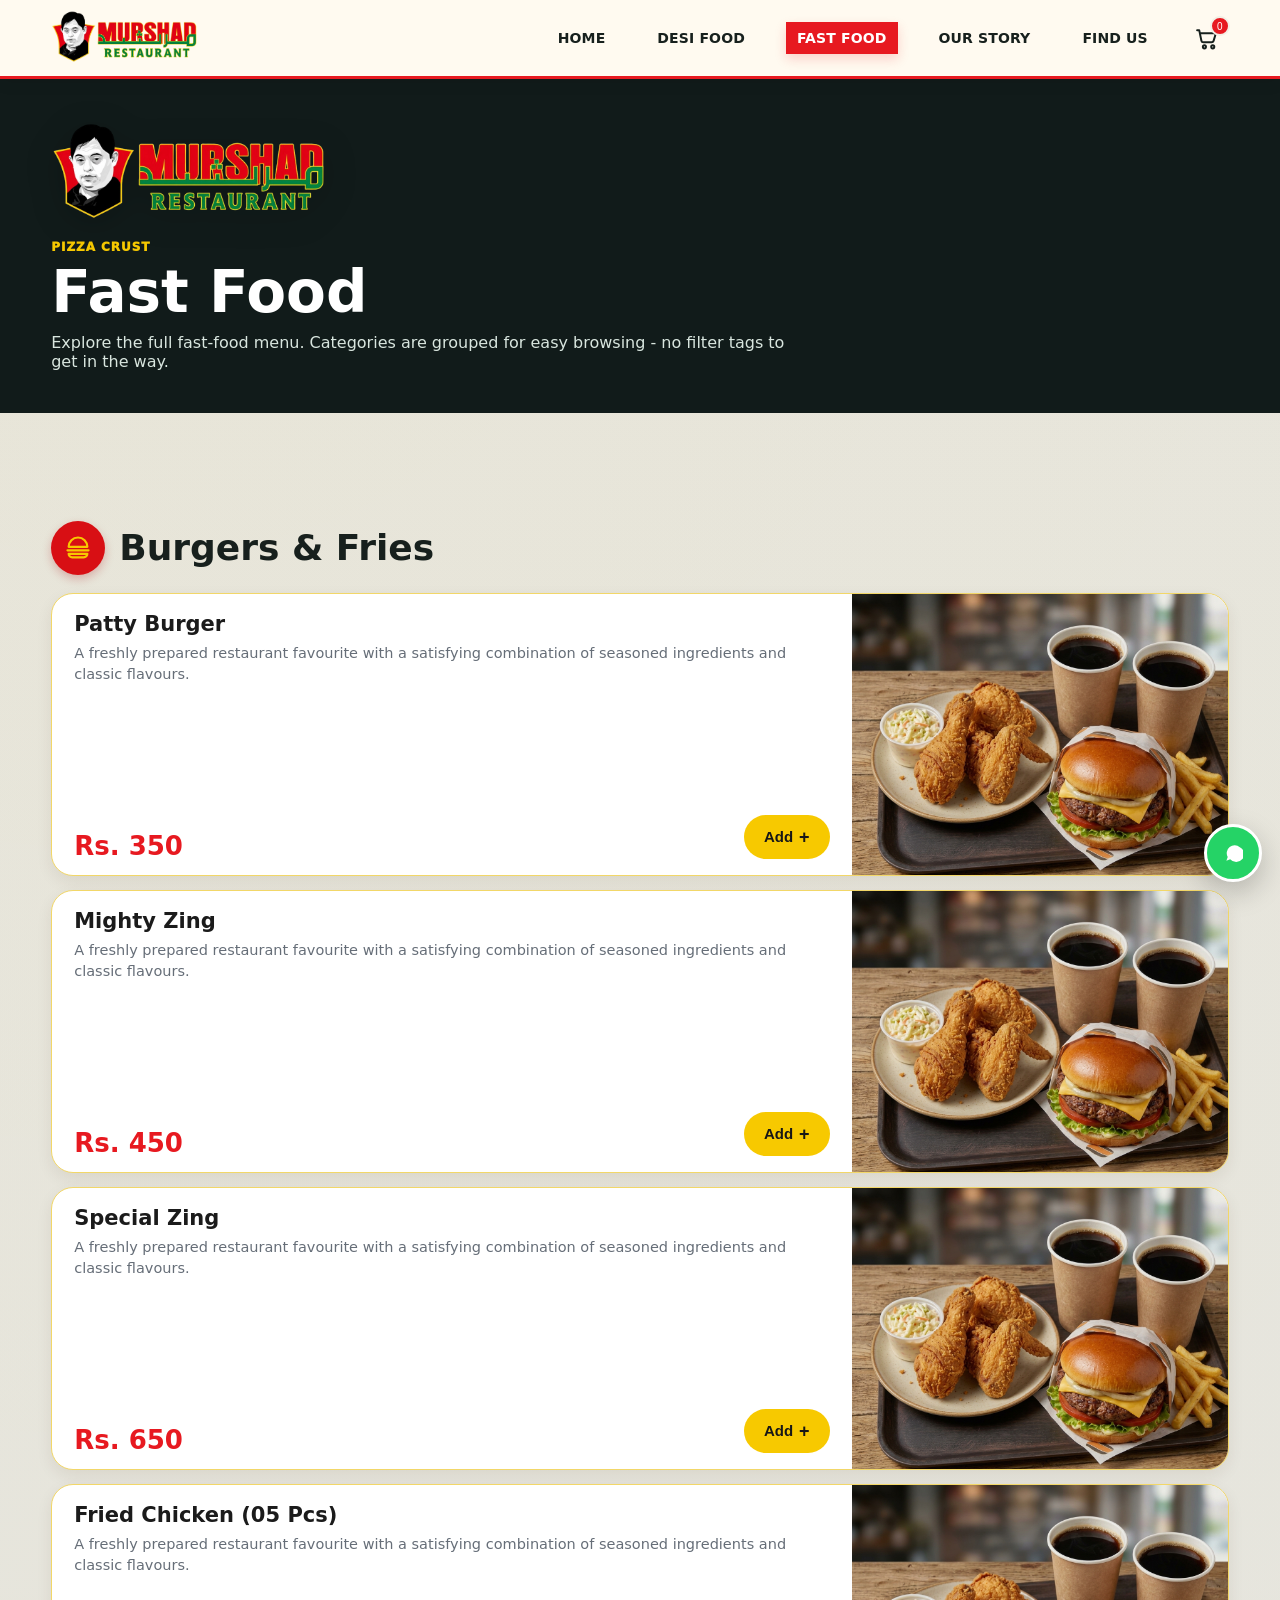
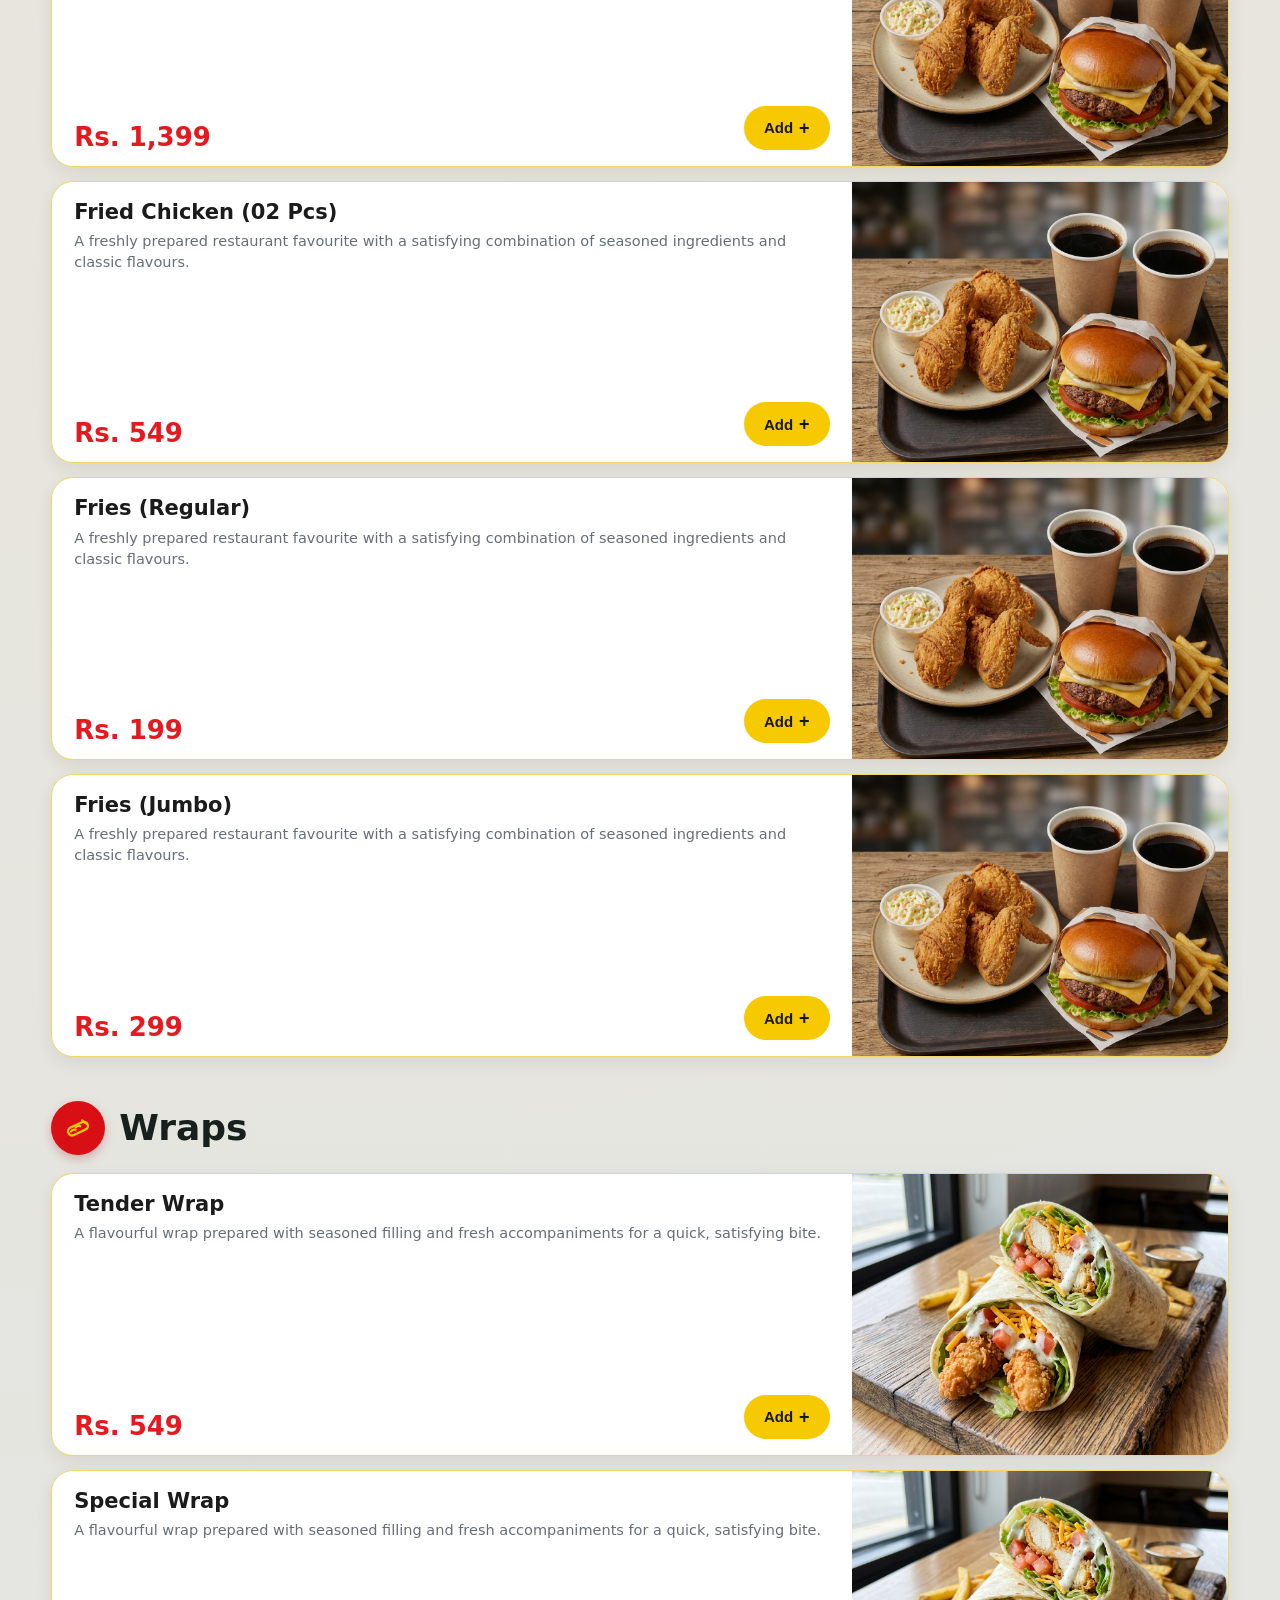
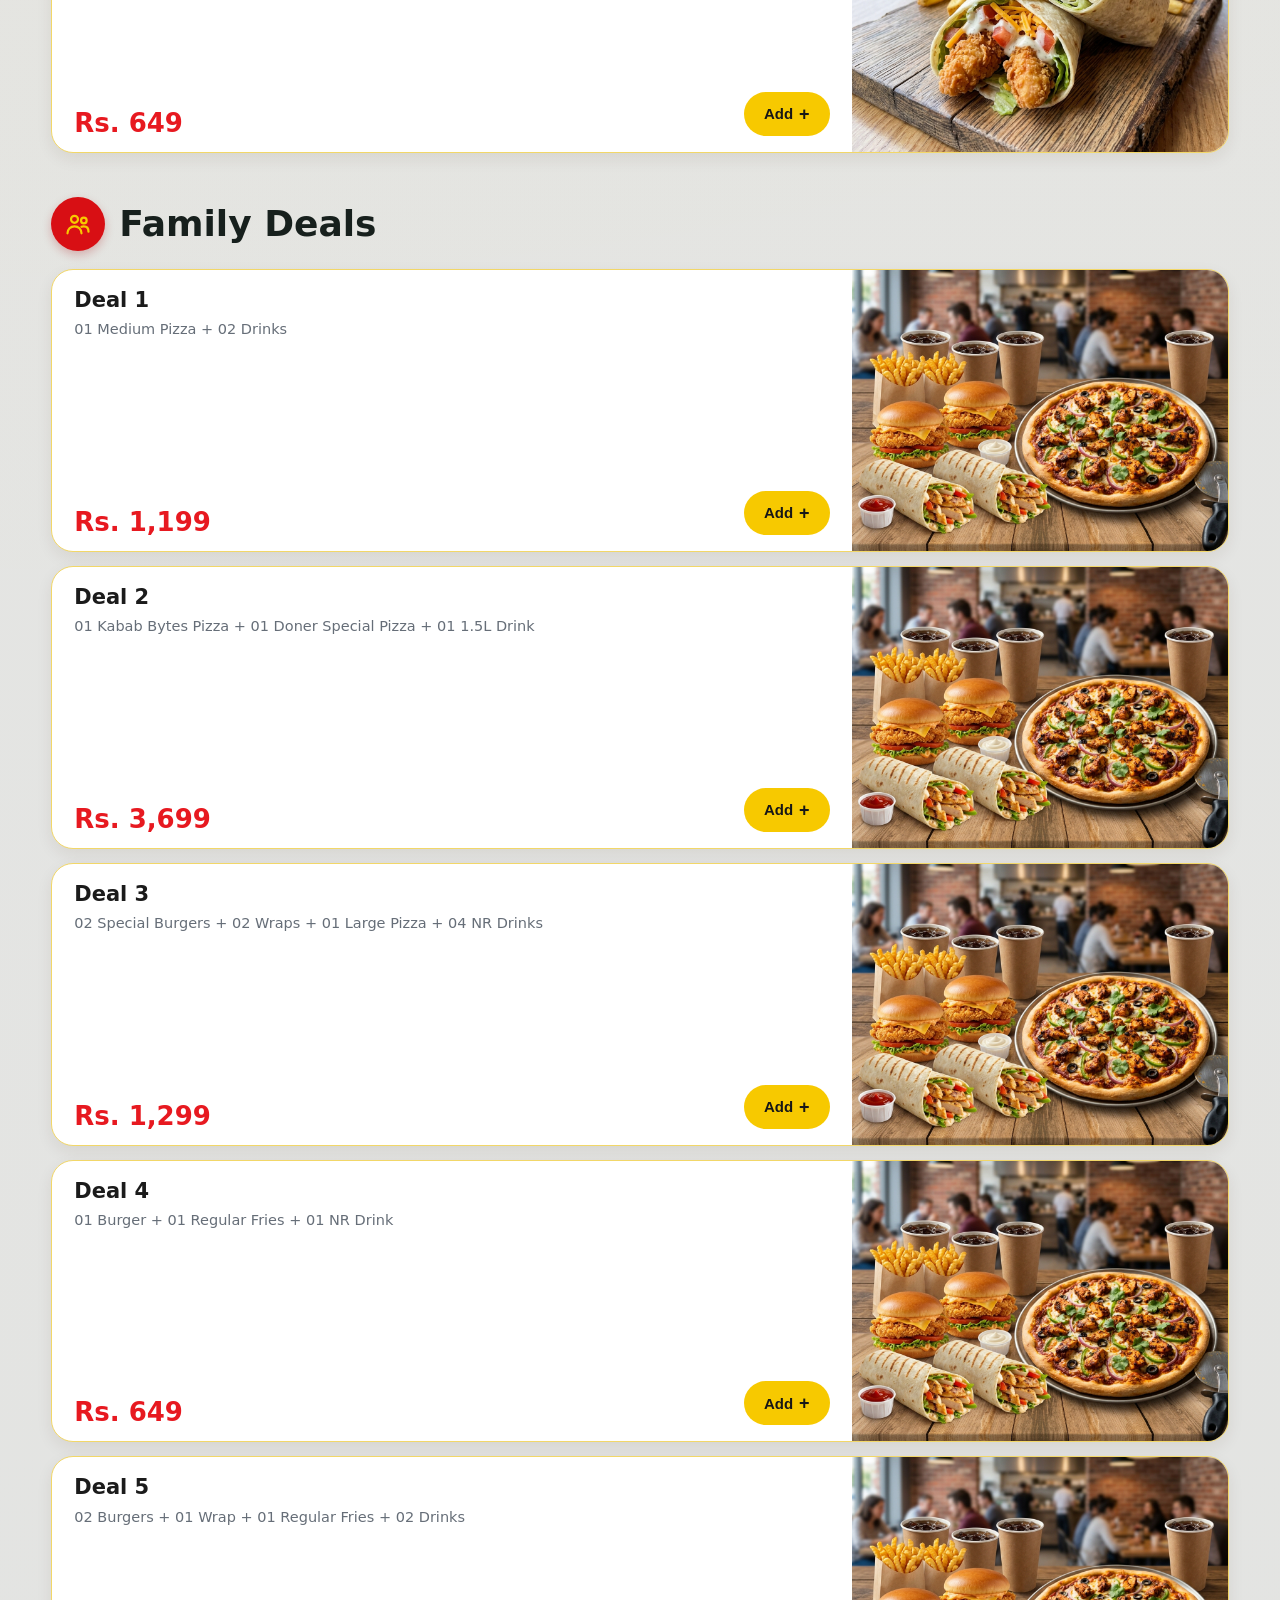
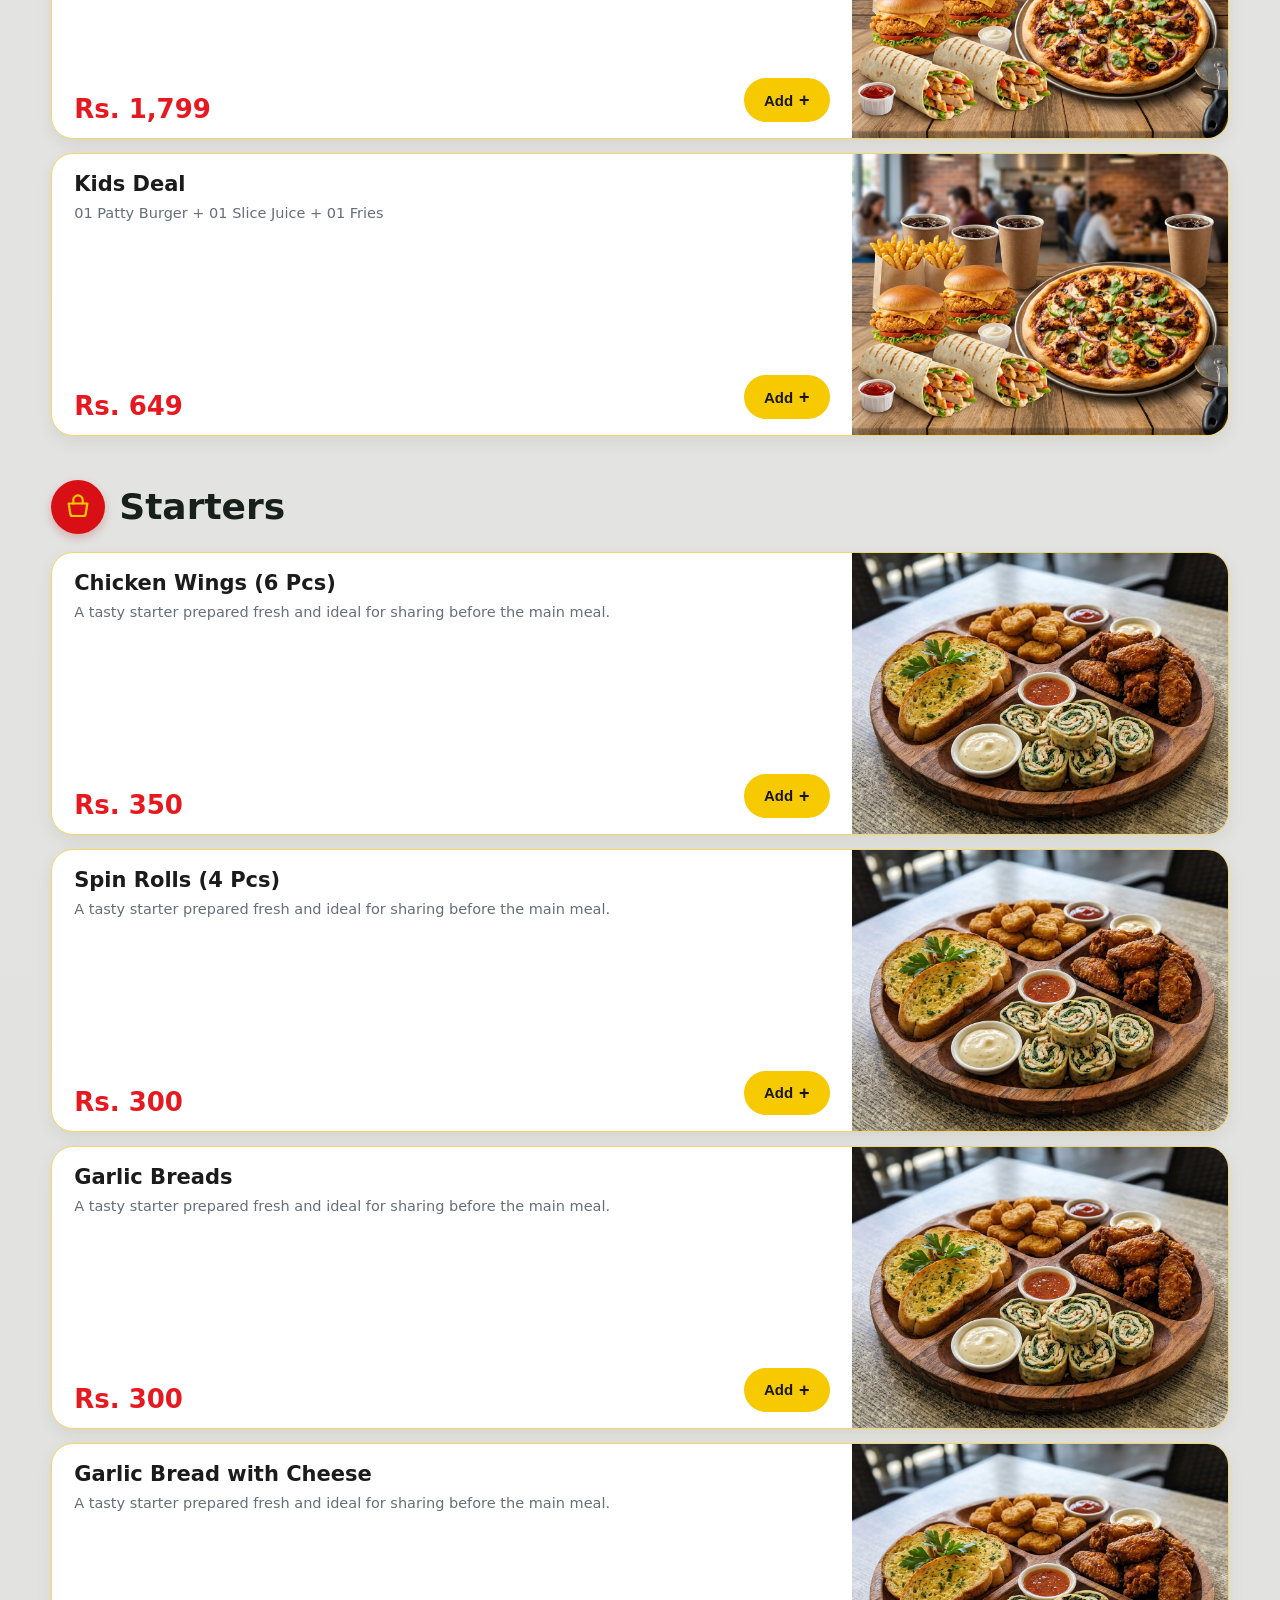
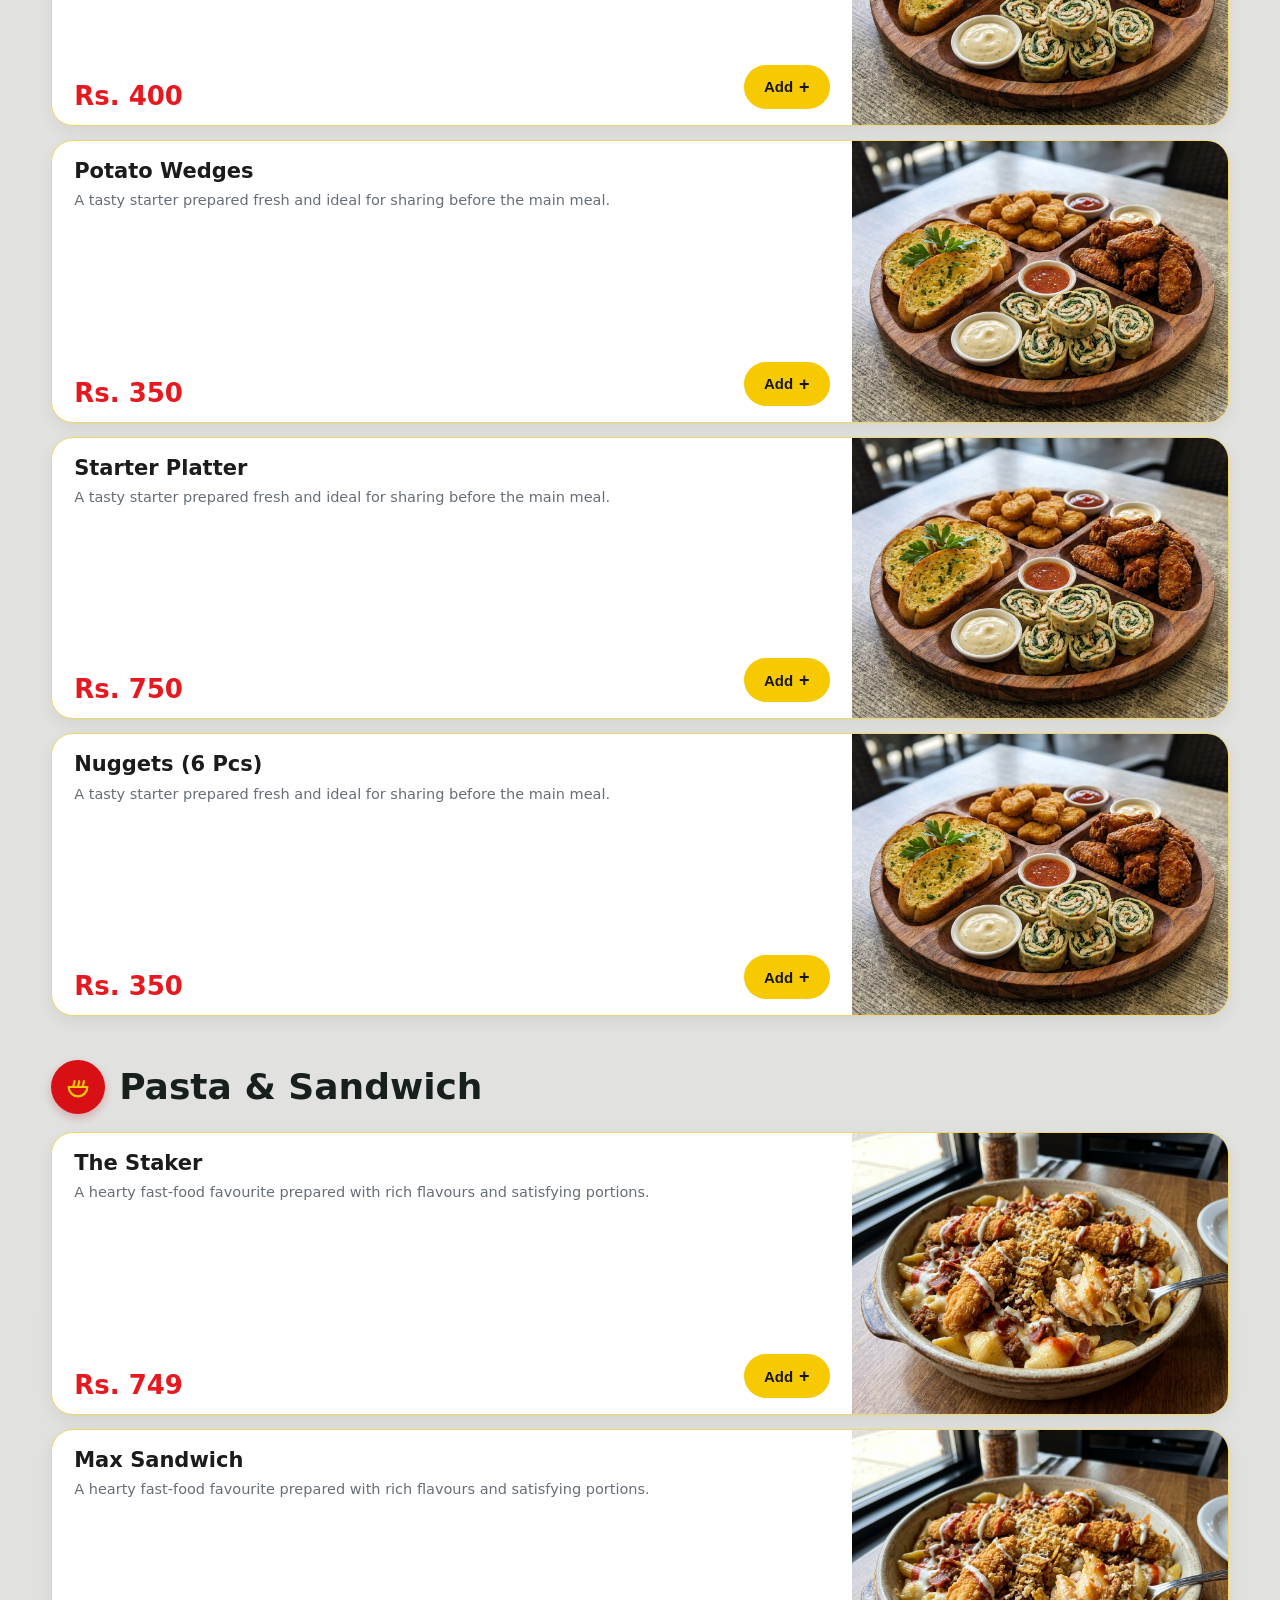
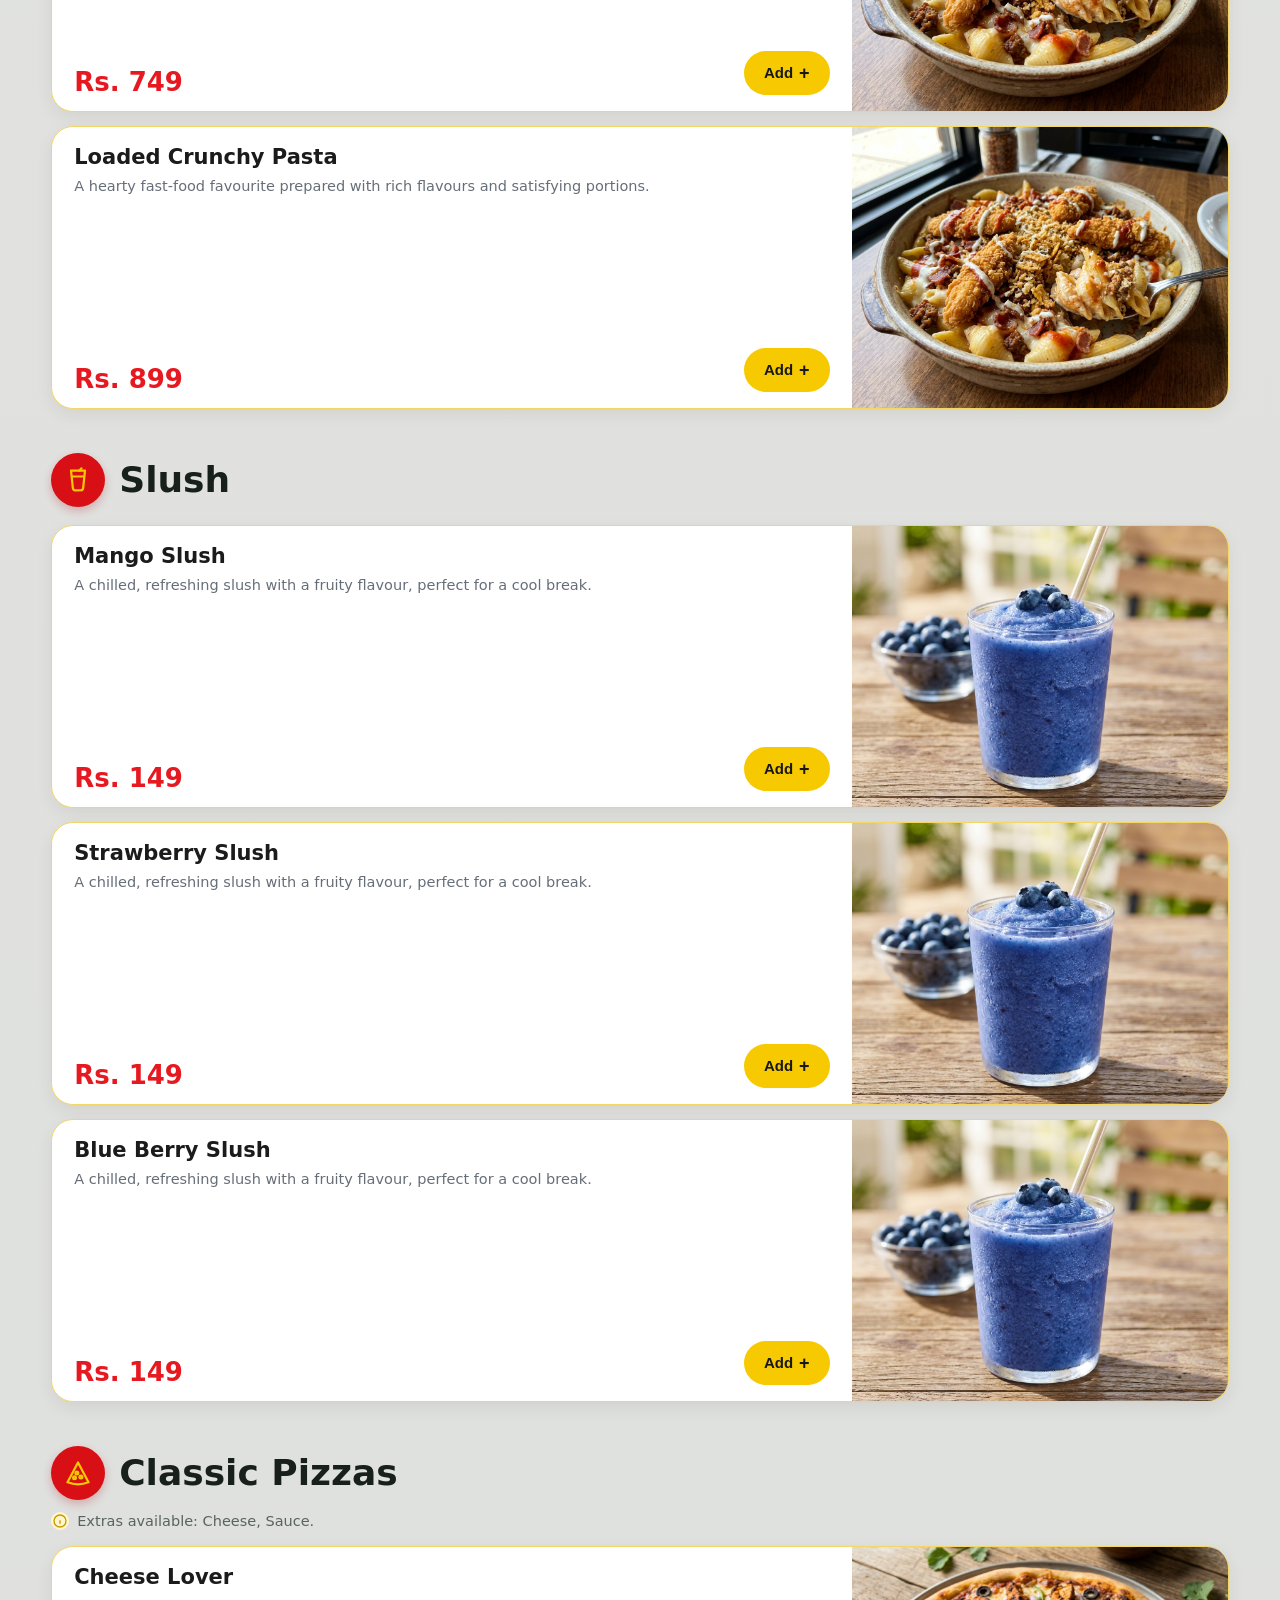
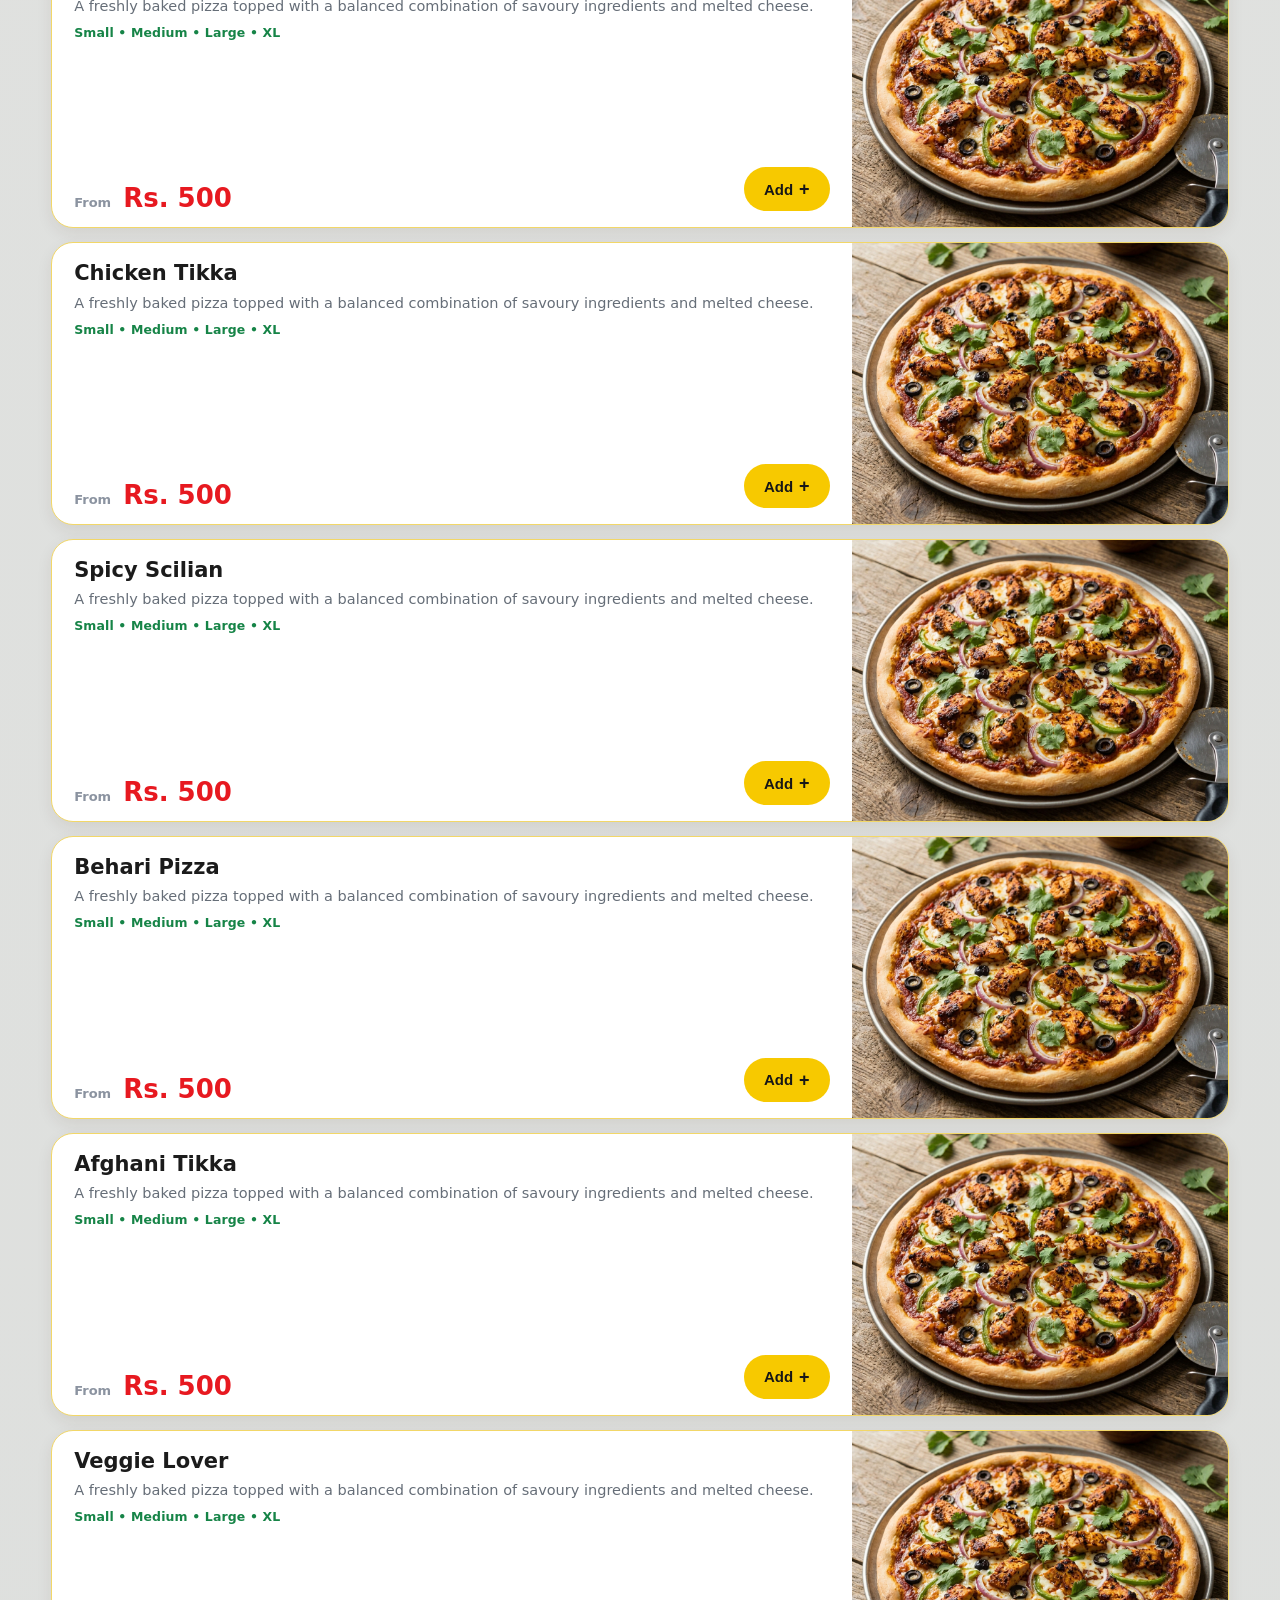
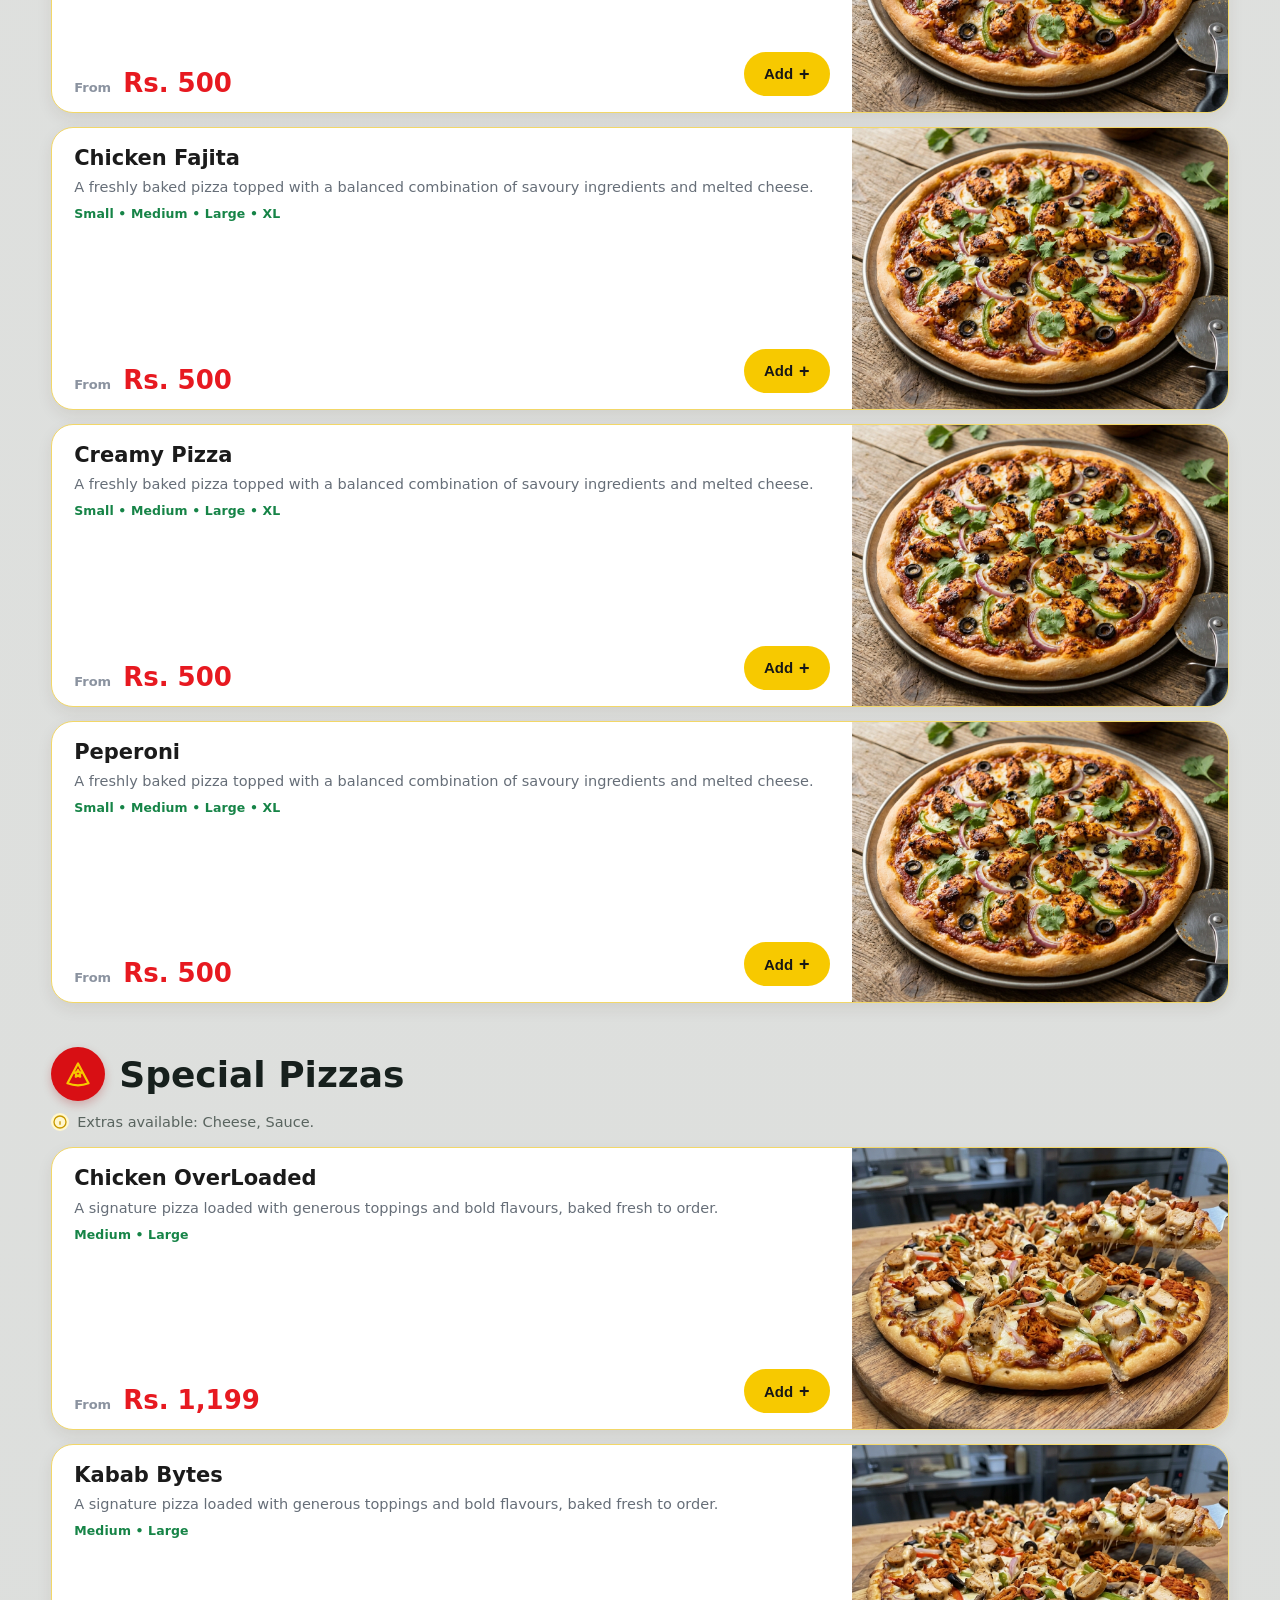
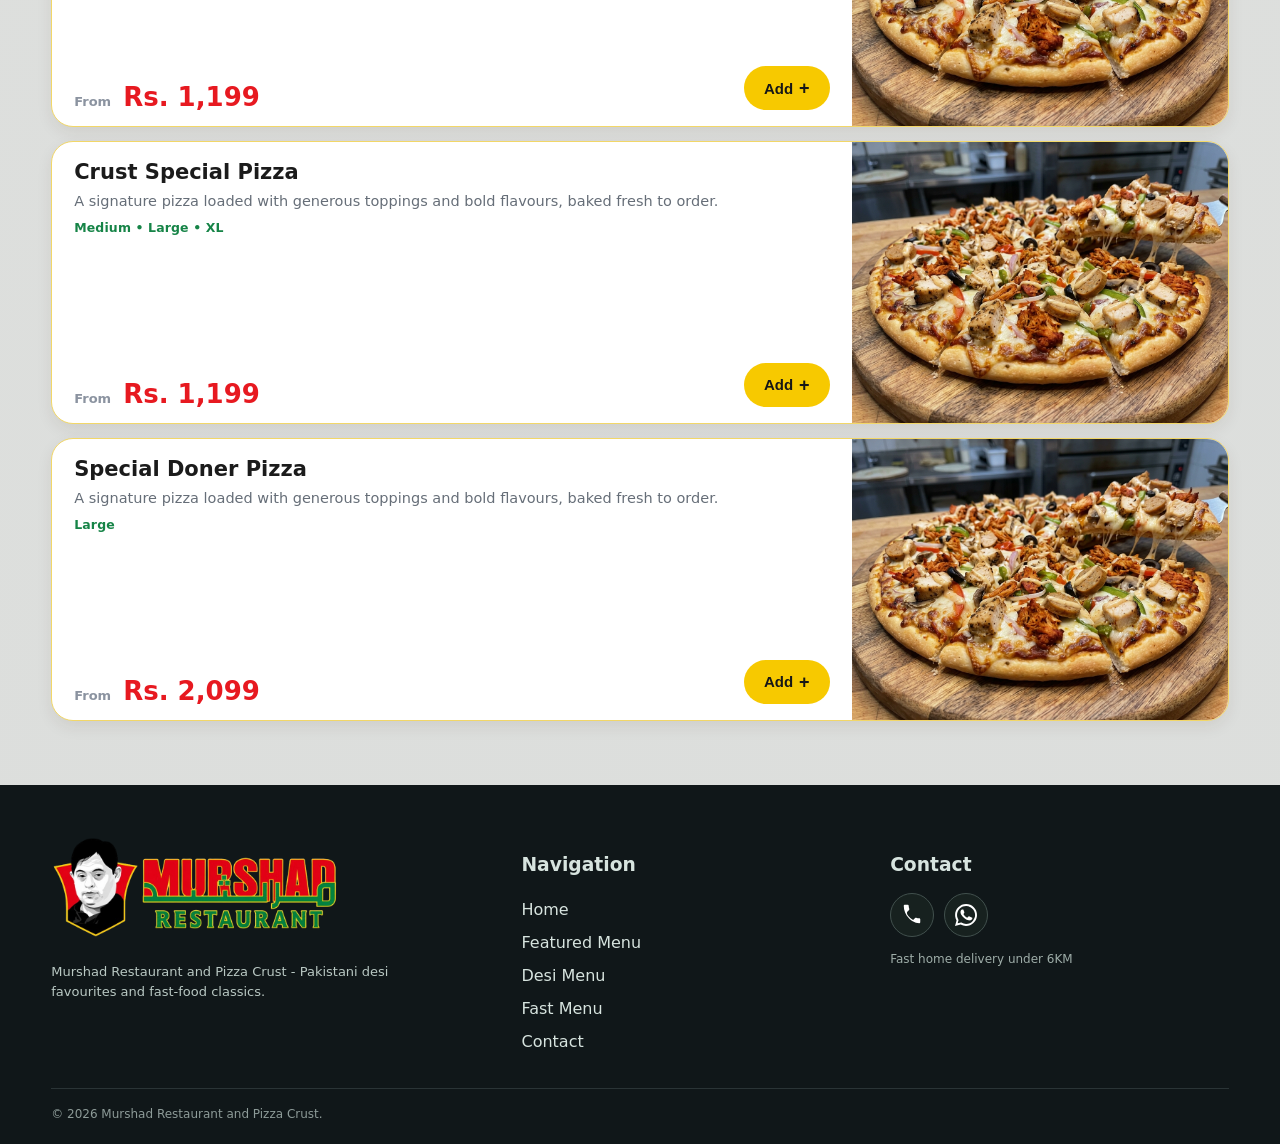
<file: fast-food.html>
<!DOCTYPE html>

<html lang="en"><head><meta charset="utf-8"/><meta content="width=device-width,initial-scale=1" name="viewport"/><title>Fast Food | Murshad Restaurant and Pizza Crust</title><meta content="Murshad Restaurant and Pizza Crust" name="description"/><link href="styles.css" rel="stylesheet"/></head><body data-section="fast"><header class="header">
<div class="container nav">
<a class="brand-link" href="index.html"><img alt="Murshad Restaurant and Pizza Crust" class="logo" src="assets/murshad-logo-new.png"/></a>
<button aria-label="Open navigation" class="menu-toggle" data-menu-toggle=""><svg aria-hidden="true" viewbox="0 0 24 24"><path d="M4 7h16M4 12h16M4 17h16"></path></svg></button>
<nav class="navlinks">
<a class="" href="index.html">Home</a>
<a class="" href="desi-items.html">Desi Food</a>
<a class="active" href="fast-food.html">Fast Food</a>
<a href="index.html#our-story">Our Story</a>
<a href="index.html#location">Find Us</a>
</nav>
<div class="actions"><button aria-label="Open cart" class="cart-icon-btn cart-open" title="Open cart"><svg class="cart-icon" aria-hidden="true" viewBox="0 0 24 24"><path d="M3 4h2l2.1 10.1a2 2 0 0 0 2 1.6h7.8a2 2 0 0 0 1.9-1.4L21 7H6"></path><circle cx="10" cy="20" r="1.5"></circle><circle cx="18" cy="20" r="1.5"></circle></svg><span class="badge" data-cart-count="">0</span></button></div>
</div>
</header><section class="page-hero"><div class="container"><img alt="Murshad Restaurant and Pizza Crust" class="page-hero-logo" src="assets/murshad-logo-new.png"/><div class="kicker" style="color:var(--gold)">Pizza Crust</div><h1>Fast Food</h1><p>Explore the full fast-food menu. Categories are grouped for easy browsing - no filter tags to get in the way.</p></div></section><section class="section"><div class="container" id="fullMenu"></div></section><div aria-hidden="true" class="item-modal" id="itemModal"><div class="item-modal-backdrop" data-close-item=""></div><article aria-labelledby="itemModalTitle" aria-modal="true" class="item-modal-box" role="dialog"><button aria-label="Close" class="close item-modal-close" data-close-item="" type="button">×</button><div class="item-modal-stack"><div class="item-modal-image-wrap item-modal-art" id="itemModalArt"></div><div class="item-modal-body"><div class="kicker" id="itemModalCategory">Menu item</div><h2 id="itemModalTitle"></h2><p id="itemModalDescription"></p><div id="itemModalSizes"></div><div class="item-modal-price-row"><span>Total Price</span><div class="item-modal-price" id="itemModalPrice"></div></div><div class="item-modal-actions"><button class="btn btn-outline-red" id="itemModalAdd" type="button"><svg aria-hidden="true" viewBox="0 0 24 24"><path d="M3 4h2l2.1 10.1a2 2 0 0 0 2 1.6h7.8a2 2 0 0 0 1.9-1.4L21 7H6"></path><circle cx="10" cy="20" r="1.5"></circle><circle cx="18" cy="20" r="1.5"></circle></svg>Add to Cart</button><button class="btn btn-green" id="itemModalOrder" type="button"><svg aria-hidden="true" viewBox="0 0 24 24"><path d="M20.5 3.5A11.8 11.8 0 0 0 12.1 0C5.5 0 .1 5.4.1 12c0 2.1.5 4.2 1.6 6L0 24l6.2-1.6A11.9 11.9 0 0 0 12 24c6.6 0 12-5.4 12-12 0-3.2-1.2-6.2-3.5-8.5zm-8.4 18.3c-1.8 0-3.6-.5-5.1-1.5l-.4-.2-3.7 1 1-3.6-.2-.4A9.8 9.8 0 1 1 12.1 21.8zm5.4-7.4c-.3-.2-1.8-.9-2.1-1-.3-.1-.5-.2-.7.2-.2.3-.8 1-.9 1.1-.2.2-.3.2-.6.1-.3-.2-1.2-.4-2.3-1.4-.9-.8-1.4-1.8-1.6-2.1-.2-.3 0-.5.1-.7l.5-.6c.2-.2.2-.4.3-.6.1-.2 0-.4 0-.6-.1-.2-.7-1.7-.9-2.3-.2-.6-.5-.5-.7-.5h-.6c-.2 0-.6.1-.9.4-.3.3-1.1 1.1-1.1 2.7s1.1 3.1 1.3 3.3c.2.2 2.2 3.4 5.4 4.7.8.3 1.4.5 1.9.6.8.2 1.5.2 2.1.1.6-.1 1.8-.7 2-1.4.3-.7.3-1.3.2-1.4-.1-.1-.3-.2-.6-.4z"></path></svg>Order Now</button></div></div></div></article></div><div class="cart-drawer" id="cartDrawer" onclick="if(event.target===this)closeCart()"><aside class="cart-panel"><div class="cart-head"><div><b style="font-size:21px">Your Cart</b><div style="font-size:11px;color:#777">Review before checkout</div></div><button class="close cart-close">×</button></div><div class="cart-items" id="cartItems"></div><div class="cart-foot"><div class="total-line"><span>Subtotal</span><span id="cartTotal">Rs. 0</span></div><button class="btn btn-red" onclick="openCheckout()" style="width:100%">Continue to Checkout →</button><div class="cart-subtext">Delivery fee is added at checkout.</div></div></aside></div>
<div class="persistent-checkout" id="persistentCheckout" hidden onclick="openCart()" role="button" tabindex="0"><div class="pc-segment pc-count"><svg class="pc-cart-icon" aria-hidden="true" viewBox="0 0 24 24"><path d="M3 4h2l2.1 10.1a2 2 0 0 0 2 1.6h7.8a2 2 0 0 0 1.9-1.4L21 7H6"></path><circle cx="10" cy="20" r="1.5"></circle><circle cx="18" cy="20" r="1.5"></circle></svg><span id="persistentCheckoutCount">0 Items</span></div><div class="pc-segment pc-total" id="persistentCheckoutTotal">Rs. 0</div><span class="pc-segment pc-action">View Cart →</span></div>
<div aria-hidden="true" class="modal" id="checkoutModal">
<div class="modal-backdrop" data-close-checkout=""></div>
<div class="modal-box checkout-box">
<div class="modal-head">
<div><b style="font-size:23px">Checkout</b><div style="color:#777;font-size:12px">Choose how you want to receive your order.</div></div>
<button aria-label="Close checkout" class="close checkout-close" type="button">×</button>
</div>
<form class="form" id="orderForm">
<div class="form-grid">
<div><label>Name</label><input name="name" required=""/></div>
<div><label>Phone</label><input name="phone" required=""/></div>
</div>
<div aria-label="Order method" class="checkout-methods" role="radiogroup">
<label class="checkout-method active"><input checked="" name="orderType" type="radio" value="delivery"/><span><b>Delivery</b><small>Home delivery · +Rs. 150</small></span></label>
<label class="checkout-method"><input name="orderType" type="radio" value="pickup"/><span><b>Pickup</b><small>Collect from restaurant</small></span></label>
<label class="checkout-method"><input name="orderType" type="radio" value="reservation"/><span><b>Reservation</b><small>Dine-in table reservation</small></span></label>
</div>
<div id="deliveryAddressField"><label>Address / delivery details</label><textarea id="orderAddress" name="address" required=""></textarea></div>
<div><label>Notes (optional)</label><textarea name="notes"></textarea></div>
<div class="order-summary" id="checkoutSummary"></div>
<div class="notice" id="checkoutFeeNotice">Delivery fee: Rs. 150. This fee is added to your order when Delivery is selected.</div>
<div class="checkout-actions">
<button class="btn btn-red" type="submit">Submit Website Order</button>
<button class="btn btn-green" id="whatsappOrder" type="button">Send This Order on WhatsApp</button>
</div>
</form>
</div>
</div><a aria-label="Contact Murshad Restaurant on WhatsApp" class="floating-whatsapp" href="https://wa.me/923361994444?text=Hello%20Murshad%20Restaurant%2C%20I%20want%20to%20place%20an%20order.%20Please%20guide%20me." rel="noopener" target="_blank" title="WhatsApp Murshad Restaurant"><span class="line-icon icon-whatsapp"><svg aria-hidden="true" viewbox="0 0 24 24"><path d="M20 4a10 10 0 0 0-15.3 12.4L3 21l4.8-1.6A10 10 0 1 0 20 4Z"></path><path d="M8 8c.4-.6.8-.7 1.2-.6l1.1 2.5c.1.3.1.6-.2.8l-.7.6c.8 1.4 1.8 2.3 3.3 3l.5-.8c.2-.3.5-.4.8-.2l2.4 1.1c.4.2.5.6.3 1-.4.9-1.2 1.4-2.2 1.4-3.8-.2-7.9-4-8.4-7.7-.1-.7.2-1.4.9-2.1Z"></path></svg></span></a><footer id="contact">
<div class="container">
<div class="footer-grid">
<div class="footer-brand">
<img alt="Murshad Restaurant" class="footer-logo" src="assets/murshad-footer-logo.png"/>
<p>Murshad Restaurant and Pizza Crust - Pakistani desi favourites and fast-food classics.</p>
</div>
<div class="footer-nav">
<h3>Navigation</h3>
<a href="index.html">Home</a>
<a href="index.html#featured-menu">Featured Menu</a>
<a href="desi-items.html">Desi Menu</a>
<a href="fast-food.html">Fast Menu</a>
<a href="index.html#contact">Contact</a>
</div>
<div class="footer-contact">
<h3>Contact</h3>
<div class="footer-contact-actions"><a aria-label="Call Murshad Restaurant" class="footer-icon-btn" href="tel:+923361994444" title="Call Murshad Restaurant"><svg aria-hidden="true" focusable="false" viewbox="0 0 24 24"><path d="M6.6 10.8a15.5 15.5 0 0 0 6.6 6.6l2.2-2.2c.3-.3.8-.4 1.2-.2 1.1.4 2.2.6 3.4.6.6 0 1 .4 1 1V20c0 .6-.4 1-1 1C11.8 21 3 12.2 3 1.9c0-.6.4-1 1-1h3.4c.6 0 1 .4 1 1 0 1.2.2 2.3.6 3.4.1.4.1.9-.2 1.2l-2.2 2.3z"></path></svg></a><a aria-label="WhatsApp Murshad Restaurant" class="footer-icon-btn" href="https://wa.me/923361994444?text=Hello%20Murshad%20Restaurant%2C%20I%20want%20to%20contact%20you." rel="noopener" target="_blank" title="WhatsApp Murshad Restaurant"><svg aria-hidden="true" focusable="false" viewbox="0 0 24 24"><path d="M20.5 3.5A11.8 11.8 0 0 0 12.1 0C5.5 0 .1 5.4.1 12c0 2.1.5 4.2 1.6 6L0 24l6.2-1.6A11.9 11.9 0 0 0 12 24c6.6 0 12-5.4 12-12 0-3.2-1.2-6.2-3.5-8.5zm-8.4 18.3c-1.8 0-3.6-.5-5.1-1.5l-.4-.2-3.7 1 1-3.6-.2-.4A9.8 9.8 0 1 1 12.1 21.8zm5.4-7.4c-.3-.2-1.8-.9-2.1-1-.3-.1-.5-.2-.7.2-.2.3-.8 1-.9 1.1-.2.2-.3.2-.6.1-.3-.2-1.2-.4-2.3-1.4-.9-.8-1.4-1.8-1.6-2.1-.2-.3 0-.5.1-.7l.5-.6c.2-.2.2-.4.3-.6.1-.2 0-.4 0-.6-.1-.2-.7-1.7-.9-2.3-.2-.6-.5-.5-.7-.5h-.6c-.2 0-.6.1-.9.4-.3.3-1.1 1.1-1.1 2.7s1.1 3.1 1.3 3.3c.2.2 2.2 3.4 5.4 4.7.8.3 1.4.5 1.9.6.8.2 1.5.2 2.1.1.6-.1 1.8-.7 2-1.4.3-.7.3-1.3.2-1.4-.1-.1-.3-.2-.6-.4z"></path></svg></a></div>
<span>Fast home delivery under 6KM</span>
</div>
</div>
<div class="copyright">© 2026 Murshad Restaurant and Pizza Crust.</div>
</div>
</footer><script src="config.js"></script><script src="menu.js"></script></body></html>
</file>
<file: styles.css>
:root{--red:#e71920;--red-dark:#b70f17;--green:#168447;--green-dark:#0c6033;--gold:#f7c900;--cream:#fffaf0;--ink:#171c20;--muted:#4d5863;--line:#d8cfae;--white:#fff;--shadow:0 12px 32px rgba(26,23,13,.08)}
*{box-sizing:border-box}html{scroll-behavior:smooth}body{margin:0;background:var(--cream);color:var(--ink);font-family:Inter,system-ui,-apple-system,"Segoe UI",Arial,sans-serif}a{text-decoration:none;color:inherit}.container{width:min(1180px,92%);margin:auto}.topbar{background:#11191b;color:#fff;font-size:13px;padding:8px 0}.topbar .container{display:flex;justify-content:space-between}.header{position:sticky;top:0;z-index:50;background:rgba(255,250,240,.97);backdrop-filter:blur(12px);border-bottom:1px solid var(--line)}.nav{height:74px;display:flex;align-items:center;gap:20px;justify-content:space-between}.logo{height:58px;width:auto;object-fit:contain}.navlinks{display:flex;align-items:center;gap:4px}.navlinks a{font-weight:850;font-size:14px;padding:10px 12px;border-radius:10px;border:2px solid #d8cfae;background:#fffdf7;box-shadow:0 2px 7px rgba(30,25,10,.05);transition:.2s ease}.navlinks a:hover{transform:translateY(-1px)}.navlinks a:hover,.navlinks a.active{background:var(--green);border-color:var(--green);color:#fff;box-shadow:0 5px 12px rgba(22,132,71,.18)}.actions{display:flex;align-items:center;gap:8px}.menu-toggle{display:none}.btn{border:0;border-radius:10px;padding:11px 15px;min-height:42px;font-weight:900;font-size:14px;cursor:pointer;display:inline-flex;align-items:center;justify-content:center;gap:7px;line-height:1.15}.btn-red{background:var(--red);color:#fff}.btn-green{background:var(--green);color:#fff}.btn-gold{background:var(--gold);color:#171717}.btn-outline{background:#fff;border:2px solid var(--green);color:var(--green)}.cart-btn{position:relative}.badge{position:absolute;right:-5px;top:-6px;background:var(--red);color:#fff;border-radius:99px;min-width:20px;height:20px;display:grid;place-items:center;font-size:10px;border:2px solid var(--cream)}
.hero{background:linear-gradient(120deg,#e71920,#c80f17 62%,#a60c13);color:#fff;padding:62px 0 54px}.hero-grid{display:grid;grid-template-columns:1fr;gap:24px;align-items:center;max-width:900px}.hero-grid>div:first-child{max-width:820px}.eyebrow{display:inline-block;background:var(--gold);color:#181818;padding:7px 11px;border-radius:99px;font-size:12px;font-weight:950}.hero h1{font-size:clamp(42px,6vw,72px);line-height:.96;margin:15px 0}.hero h1 span{color:var(--gold)}.hero p{font-size:18px;line-height:1.6;color:#ffecef;max-width:640px}.hero-actions{display:flex;gap:10px;flex-wrap:wrap;margin-top:22px}.hero-logo{background:#fff;border:7px solid var(--gold);border-radius:24px;padding:18px;box-shadow:0 25px 65px rgba(0,0,0,.24)}.hero-logo img{width:100%;height:auto;display:block}
.section{padding:64px 0}.section.alt{background:#fff}.section-head{display:flex;justify-content:space-between;align-items:end;gap:20px;margin-bottom:22px}.kicker{color:var(--red);font-size:12px;font-weight:950;text-transform:uppercase;letter-spacing:.08em}.section h2{font-size:clamp(28px,4vw,42px);margin:4px 0}.section-head p,.category-divider p{color:var(--muted);margin:0;line-height:1.55}.divider-bar{display:flex;align-items:center;gap:14px;margin:18px 0 30px}.divider-bar .line{height:4px;flex:1;background:var(--green);border-radius:9px}.divider-bar strong{font-size:20px;text-transform:uppercase;letter-spacing:.04em}.divider-bar .dot{width:10px;height:10px;border-radius:50%;background:var(--gold)}
.slider{position:relative;overflow:hidden;border-radius:22px;box-shadow:var(--shadow);background:#eee}.slides{display:flex;transition:transform .65s ease}.slide{min-width:100%;position:relative}.slide img{display:block;width:100%;aspect-ratio:1600/650;object-fit:cover}.slide-caption{position:absolute;left:24px;bottom:22px;background:rgba(17,25,27,.82);color:#fff;padding:12px 16px;border-radius:10px;font-weight:900}.slide-controls{position:absolute;inset:0;display:flex;align-items:center;justify-content:space-between;padding:0 10px;pointer-events:none}.slide-controls button{pointer-events:auto;border:0;background:rgba(255,255,255,.9);width:40px;height:40px;border-radius:50%;cursor:pointer;font-size:22px}.dots{display:flex;justify-content:center;gap:7px;margin-top:12px}.dots button{border:0;width:8px;height:8px;border-radius:50%;padding:0;background:#c6c0ac;cursor:pointer}.dots button.active{background:var(--red)}
.category-divider{display:flex;justify-content:space-between;align-items:end;gap:20px;margin:50px 0 18px;padding-bottom:14px;border-bottom:3px solid var(--green)}.category-divider h2{margin:3px 0 0;font-size:30px}.see-all{color:var(--green);font-weight:950;font-size:14px;white-space:nowrap}.food-grid{display:grid;grid-template-columns:repeat(4,1fr);gap:16px}.food-card{background:#fff;border:2px solid #d6cba8;border-radius:18px;overflow:hidden;display:flex;flex-direction:column;min-width:0;box-shadow:0 7px 20px rgba(30,25,10,.07);transition:transform .2s ease,box-shadow .2s ease,border-color .2s ease}.food-card:hover{transform:translateY(-3px);border-color:var(--green);box-shadow:0 12px 28px rgba(30,25,10,.12)}.food-image-wrap{padding:10px 10px 0;background:#f7f2df}.food-image{display:block;width:100%;aspect-ratio:1.35;object-fit:cover;background:#f3eedc;border:1px solid #d8cfae;border-radius:12px}.food-content{padding:14px;display:flex;flex-direction:column;flex:1}.food-title{display:flex;justify-content:space-between;gap:10px;align-items:start}.food-title h3{font-size:16px;line-height:1.25;margin:0}.food-title span{color:var(--red);font-size:14px;font-weight:950;white-space:nowrap}.food-content p{color:var(--muted);font-size:12px;line-height:1.45;margin:8px 0}.food-actions{display:flex;gap:7px;margin-top:auto;padding-top:12px}.food-actions .btn{flex:1}.size-select{min-width:0;flex:1;border:2px solid #c9bea0;border-radius:9px;background:#fff;padding:9px;font:inherit;font-size:12px;font-weight:800}.feature-strip{display:grid;grid-template-columns:repeat(3,1fr);gap:15px}.feature{background:#fff;border:1px solid var(--line);border-radius:18px;padding:22px}.feature strong{display:block;font-size:17px;margin:8px 0 5px}.feature p{color:var(--muted);font-size:13px;line-height:1.5;margin:0}.feature .btn{margin-top:15px;width:100%}
.service-grid{display:grid;grid-template-columns:repeat(3,1fr);gap:16px}.service{background:#fff;border:1px solid var(--line);border-radius:18px;padding:22px}.service h3{margin:0 0 8px;font-size:20px}.service p{color:var(--muted);font-size:13px;line-height:1.55;margin:0 0 15px}.service .btn{width:100%}.page-hero{padding:42px 0;background:#111b1a;color:#fff}.page-hero .kicker{color:var(--gold)!important}.page-hero p{color:#f0f5f2}.page-hero h1{font-size:clamp(38px,5vw,58px);margin:4px 0 7px}.page-hero p{color:#d9e6df;margin:0;max-width:750px}.all-category{scroll-margin-top:90px}.menu-list{display:grid;grid-template-columns:repeat(3,1fr);gap:16px}.cta{background:var(--green);color:#fff;border-radius:22px;padding:32px;display:flex;align-items:center;justify-content:space-between;gap:20px}.cta h2{margin:0 0 6px;font-size:30px}.cta p{margin:0;color:#def2e5}.cart-drawer{position:fixed;inset:0;background:rgba(0,0,0,.5);z-index:100;display:none}.cart-drawer.open{display:block}.cart-panel{position:absolute;right:0;top:0;height:100%;width:min(440px,100%);background:#fff;display:flex;flex-direction:column}.cart-head{padding:18px;border-bottom:1px solid #eee;display:flex;justify-content:space-between}.cart-items{padding:15px;overflow:auto;flex:1}.cart-item{display:grid;grid-template-columns:1fr auto;gap:10px;padding:13px 0;border-bottom:1px solid #eee}.qty{display:flex;gap:6px;align-items:center}.qty button{width:28px;height:28px;border:0;border-radius:7px;background:#eee;font-weight:900;cursor:pointer}.cart-foot{padding:17px;border-top:1px solid #eee}.total-line{display:flex;justify-content:space-between;font-weight:950;font-size:20px;margin-bottom:12px}.close{border:0;background:#eee;width:36px;height:36px;border-radius:50%;cursor:pointer;font-size:18px}.modal{position:fixed;inset:0;background:rgba(0,0,0,.55);display:none;place-items:center;z-index:120;padding:15px}.modal.open{display:grid}.modal-box{background:#fff;border-radius:20px;width:min(600px,100%);max-height:90vh;overflow:auto;padding:22px}.modal-head{display:flex;justify-content:space-between;align-items:start;margin-bottom:15px}.form{display:grid;gap:12px}.form label{font-size:12px;font-weight:900;display:block;margin-bottom:5px}.form input,.form textarea,.form select{width:100%;padding:11px;border:1px solid #d7cfb4;border-radius:9px;font:inherit}.form textarea{min-height:80px}.form-grid{display:grid;grid-template-columns:1fr 1fr;gap:12px}.order-summary{background:#f8f5e9;padding:13px;border-radius:12px}.order-summary div{display:flex;justify-content:space-between;gap:10px;margin:7px 0}.notice{background:#fff6cf;border:1px solid #efd25b;padding:11px;border-radius:10px;font-size:12px;color:#5f4c00}.empty{padding:35px 20px;text-align:center;background:#fff;border:2px dashed #c9bea0;border-radius:15px;color:var(--muted)}footer{background:#101719;color:#d7e4df;padding:50px 0 23px}.footer-grid{display:grid;grid-template-columns:1.3fr 1fr 1fr;gap:30px}.footer-logo{width:220px;background:#fff;border-radius:10px;padding:8px}.footer h3{color:#fff;margin-top:0}.footer a{display:block;margin:9px 0;color:#d7e4df}.copyright{border-top:1px solid #2a3436;padding-top:18px;margin-top:30px;font-size:12px;color:#8d9b98}.admin{padding:45px 0}.admin-toolbar{display:flex;justify-content:space-between;gap:12px;align-items:center;margin-bottom:18px}.order-card{background:#fff;border:1px solid var(--line);border-radius:17px;padding:17px;margin-bottom:14px}.order-meta{font-size:12px;color:var(--muted);margin-top:4px}.status{background:#e8f5ed;color:var(--green-dark);padding:6px 9px;border-radius:99px;font-size:11px;font-weight:900}.order-items{padding-left:18px;font-size:13px;line-height:1.6}
@media(max-width:950px){.navlinks{display:none;position:absolute;left:0;right:0;top:74px;background:var(--cream);padding:10px 4%;border-bottom:1px solid var(--line);flex-direction:column;align-items:stretch}.navlinks.open{display:flex}.navlinks a{text-align:center}.menu-toggle{display:block;border:0;background:var(--green);color:#fff;border-radius:9px;padding:9px 11px;font-size:18px}.actions .btn:not(.cart-btn){display:none}.hero-grid{grid-template-columns:1fr}.hero-logo{max-width:560px;justify-self:center}.food-grid{grid-template-columns:repeat(2,1fr)}.menu-list{grid-template-columns:repeat(2,1fr)}.feature-strip,.service-grid{grid-template-columns:1fr 1fr}.footer-grid{grid-template-columns:1fr 1fr}}
@media(max-width:600px){.topbar .container{justify-content:center}.nav{height:68px}.navlinks{top:68px}.logo{height:52px}.hero{padding:45px 0}.hero h1{font-size:48px}.hero p{font-size:16px}.section{padding:48px 0}.section-head{display:block}.slider{border-radius:16px}.slide img{aspect-ratio:1.65}.slide-caption{left:12px;bottom:12px;padding:8px 10px;font-size:12px}.food-grid,.menu-list,.feature-strip,.service-grid{grid-template-columns:1fr}.category-divider{align-items:center}.category-divider h2{font-size:25px}.see-all{font-size:13px}.form-grid{grid-template-columns:1fr}.cta{display:block}.cta .btn{width:100%;margin-top:15px}.footer-grid{grid-template-columns:1fr}.hero-actions .btn{width:100%}}

/* Refined menu system */
:root{--cream:#f3efe5;--surface:#fffdf8;--surface-2:#f7f1e3;--ink:#17201d;--muted:#59645f;--line:#d8cdb3;--shadow:0 10px 26px rgba(30,28,20,.08)}
body{background:radial-gradient(circle at 10% 0%,rgba(247,201,0,.10),transparent 30%),linear-gradient(180deg,#f3efe5 0%,#ebe5d8 100%)}
.header{background:rgba(250,247,239,.94);border-bottom:1px solid #cfc4aa}
.section.alt{background:transparent}
.food-grid{grid-template-columns:repeat(4,minmax(0,1fr));gap:14px}
.menu-list{grid-template-columns:repeat(4,minmax(0,1fr));gap:14px}
.food-card{background:var(--surface);border:1px solid #cfc3a5;border-radius:14px;box-shadow:0 7px 18px rgba(35,31,20,.07)}
.food-card:hover{transform:translateY(-2px);border-color:var(--green);box-shadow:0 12px 24px rgba(35,31,20,.11)}
.food-image-wrap{padding:8px 8px 0;background:linear-gradient(180deg,#eee7d5,#f8f3e8)}
.food-image{aspect-ratio:1.55;background:#eee8da;border:1px solid #d3c7a9;border-radius:10px}
.food-content{padding:11px}
.food-title h3{font-size:15px}
.food-title span{font-size:13px}
.food-content p{font-size:11px;margin:6px 0}
.size-row{display:grid;grid-template-columns:auto 1fr;align-items:center;gap:7px;margin-top:9px}
.size-row label{font-size:11px;font-weight:900;color:var(--muted)}
.size-select{width:100%;border:1px solid #c4b99f;background:#faf7ef;padding:8px;border-radius:8px;font-size:11px}
.food-actions{display:grid;grid-template-columns:1fr 1fr;gap:7px;margin-top:9px;padding-top:0}
.food-actions .btn{min-width:0;padding:9px 8px;font-size:12px;min-height:38px}
.hero-brand-heading{margin:12px 0 18px;display:flex;align-items:center}
.hero-brand-heading img{display:block;width:min(430px,75vw);height:auto;max-height:125px;object-fit:contain;object-position:left center;filter:drop-shadow(0 8px 18px rgba(0,0,0,.18))}
.hero p{max-width:650px}
.see-all{padding:7px 10px;border:1px solid #bdb294;border-radius:8px;background:var(--surface);box-shadow:0 3px 8px rgba(35,31,20,.05)}
.category-divider{border-bottom:2px solid #c8bca0}

@media(max-width:1100px){.food-grid,.menu-list{grid-template-columns:repeat(3,minmax(0,1fr))}}
@media(max-width:950px){.food-grid,.menu-list{grid-template-columns:repeat(2,minmax(0,1fr))}.food-content{padding:10px}.hero-brand-heading img{width:min(390px,82vw)}}
@media(max-width:600px){
  .container{width:min(94%,520px)}
  .nav{gap:8px}
  .logo{height:48px;max-width:180px}
  .hero{padding:34px 0 40px}
  .hero-brand-heading{justify-content:center;margin:5px 0 15px}
  .hero-brand-heading img{width:min(330px,82vw);max-height:105px}
  .hero p{font-size:15px;line-height:1.5;text-align:center;margin-left:auto;margin-right:auto}
  .hero-actions{justify-content:center}
  .hero-actions .btn{width:100%}
  .food-grid,.menu-list{grid-template-columns:repeat(2,minmax(0,1fr));gap:10px}
  .food-image-wrap{padding:6px 6px 0}
  .food-image{aspect-ratio:1.25}
  .food-content{padding:9px}
  .food-title{display:block}
  .food-title h3{font-size:13px;margin-bottom:4px}
  .food-title span{font-size:12px}
  .food-content p{font-size:10px}
  .size-row{grid-template-columns:1fr;gap:4px}
  .size-row label{font-size:10px}
  .size-select{font-size:10px;padding:7px}
  .food-actions{grid-template-columns:1fr;gap:6px}
  .food-actions .btn{width:100%;font-size:11px;min-height:36px;padding:8px 6px}
  .category-divider{align-items:center;margin-top:34px}
  .category-divider h2{font-size:21px}
  .see-all{font-size:11px;padding:6px 8px}
}


/* Current category tabs use the restaurant red brand color. */
body[data-section="fast"] .navlinks a.active,
body[data-section="desi"] .navlinks a.active {
  background:var(--red);
  border-color:var(--red);
  color:#fff;
  box-shadow:0 5px 12px rgba(231,25,32,.18);
}

/* Softer neutral page background keeps menu cards and typography visually separated. */
body {
  background:
    radial-gradient(circle at 10% 0%, rgba(247,201,0,.06), transparent 28%),
    linear-gradient(180deg, #e7e7e5 0%, #dcdedc 100%);
}
.header { background:rgba(248,248,247,.95); }
.section.alt { background:transparent; }
.location-section { padding:56px 0 64px; }
.location-grid { display:grid; grid-template-columns:minmax(280px,.8fr) minmax(0,1.5fr); gap:18px; align-items:stretch; }
.location-card, .rating-card, .map-card { background:var(--surface); border:1px solid #c8cbc8; border-radius:18px; box-shadow:0 10px 26px rgba(35,35,35,.08); }
.location-card { padding:24px; display:flex; flex-direction:column; justify-content:space-between; }
.location-card h2 { margin:5px 0 10px; font-size:30px; }
.location-address { color:var(--muted); line-height:1.6; margin:0 0 18px; }
.location-meta { display:grid; gap:10px; margin:0 0 18px; }
.location-meta div { display:flex; gap:9px; align-items:flex-start; color:#303733; font-size:13px; }
.location-meta strong { min-width:82px; }
.rating-card { margin-top:18px; padding:20px 24px; display:flex; align-items:center; justify-content:space-between; gap:18px; }
.rating-score { font-size:40px; line-height:1; font-weight:950; }
.rating-stars { color:#f4b400; font-size:23px; letter-spacing:2px; margin-top:4px; }
.rating-label { color:var(--muted); font-size:12px; margin-top:3px; }
.map-card { overflow:hidden; min-height:390px; position:relative; }
.map-card iframe { display:block; width:100%; height:100%; min-height:390px; border:0; }
.map-overlay { position:absolute; left:16px; bottom:16px; z-index:2; display:flex; gap:8px; flex-wrap:wrap; }
.map-overlay .btn { box-shadow:0 4px 14px rgba(0,0,0,.16); }
.map-note { margin-top:12px; color:var(--muted); font-size:12px; }
@media(max-width:800px){
  .location-grid { grid-template-columns:1fr; }
  .map-card, .map-card iframe { min-height:360px; }
}

/* Menu item detail popup + stable card actions */
.food-card { cursor:pointer; }
.food-actions, .size-row, .food-actions button, .size-row select { position:relative; z-index:2; }
.food-content { min-height:180px; }
.food-actions { margin-top:auto; }
.page-hero-logo { display:block; width:min(360px,72vw); max-height:105px; object-fit:contain; object-position:left center; margin:0 0 14px; filter:drop-shadow(0 7px 16px rgba(0,0,0,.2)); }
.page-hero h1 { margin-top:4px; }
.hero { background:#101719; }
.map-card { display:flex; flex-direction:column; padding:12px; }
.map-open-btn { align-self:flex-start; margin:0 0 10px; position:relative; z-index:3; }
.map-card iframe { flex:1; min-height:390px; border-radius:12px; }
.feedback-section { margin-top:18px; display:grid; gap:12px; }
.feedback-head { display:flex; align-items:end; justify-content:space-between; gap:12px; }
.feedback-head h3 { margin:3px 0 0; font-size:23px; }
.feedback-source { font-size:11px; font-weight:900; color:var(--muted); white-space:nowrap; }
.feedback-card { background:var(--surface); border:1px solid #c8cbc8; border-radius:15px; padding:15px; box-shadow:0 7px 18px rgba(35,35,35,.06); }
.feedback-top { display:flex; align-items:center; gap:10px; }
.review-avatar { width:38px; height:38px; border-radius:50%; display:grid; place-items:center; background:#ece9df; color:var(--green-dark); font-weight:950; }
.review-meta { font-size:11px; color:var(--muted); margin-top:2px; }
.review-stars { margin-top:9px; font-size:15px; letter-spacing:1px; }
.feedback-card h4 { margin:7px 0 5px; font-size:14px; }
.feedback-card p { margin:7px 0 10px; color:#38413d; font-size:12px; line-height:1.55; }
.review-actions { display:flex; gap:18px; font-size:11px; font-weight:900; color:var(--muted); }
.item-modal { position:fixed; inset:0; display:none; align-items:center; justify-content:center; padding:16px; z-index:130; }
.item-modal.open { display:flex; }
.item-modal-backdrop { position:absolute; inset:0; background:rgba(0,0,0,.62); backdrop-filter:blur(3px); }
.item-modal-box { position:relative; width:min(760px,100%); max-height:90vh; overflow:auto; background:var(--surface); border-radius:22px; box-shadow:0 25px 70px rgba(0,0,0,.3); padding:18px; }
.item-modal-close { position:absolute; right:14px; top:14px; z-index:3; }
.item-modal-grid { display:grid; grid-template-columns:minmax(240px,.9fr) minmax(0,1.1fr); gap:22px; align-items:center; }
.item-modal-image-wrap { background:linear-gradient(180deg,#eee7d5,#f8f3e8); border-radius:16px; padding:12px; }
.item-modal-image { display:block; width:100%; aspect-ratio:1.15; object-fit:cover; border-radius:12px; background:#eee8da; }
.item-modal-body { padding:8px 6px; }
.item-modal-body h2 { margin:4px 0 7px; font-size:32px; line-height:1.05; }
.item-modal-price { color:var(--red); font-weight:950; font-size:17px; margin-bottom:10px; }
.item-modal-body p { color:var(--muted); line-height:1.6; margin:0 0 15px; }
.item-modal-actions { display:grid; grid-template-columns:1fr 1fr; gap:8px; margin-top:15px; }
@media(max-width:700px){
  .page-hero-logo { width:min(300px,78vw); margin-left:auto; margin-right:auto; object-position:center; }
  .page-hero { text-align:center; }
  .page-hero p { margin-left:auto; margin-right:auto; }
  .map-card { padding:8px; }
  .map-open-btn { width:100%; margin-bottom:8px; }
  .item-modal-grid { grid-template-columns:1fr; gap:12px; }
  .item-modal-image { aspect-ratio:1.5; max-height:250px; }
  .item-modal-body h2 { font-size:27px; }
  .feedback-head { align-items:start; }
}

/* Checkout choices, modal history/back behavior and persistent WhatsApp */
.modal { position:fixed; }
.modal-backdrop { position:absolute; inset:0; background:rgba(0,0,0,.55); }
.modal-box { position:relative; z-index:1; }
.checkout-methods { display:grid; grid-template-columns:repeat(3,1fr); gap:10px; }
.checkout-method { display:flex; align-items:center; gap:9px; padding:13px 11px; border:2px solid #d7cfb4; border-radius:12px; background:#fffdf7; cursor:pointer; transition:.2s ease; }
.checkout-method.active { border-color:var(--green); box-shadow:0 0 0 2px rgba(22,132,71,.1); background:#f4fbf6; }
.checkout-method input { position:absolute; opacity:0; pointer-events:none; }
.checkout-method b { display:block; font-size:13px; }
.checkout-method small { display:block; margin-top:3px; color:var(--muted); font-size:10px; line-height:1.3; }
.method-icon { font-size:21px; line-height:1; }
#deliveryAddressField[hidden] { display:none; }
.checkout-total { font-size:17px; padding-top:4px; }
.feedback-card { width:100%; }
.feedback-card h4 { margin:0 0 7px; }
.review-stars { margin:0 0 7px; }
.footer-grid { align-items:start; }
.footer-brand p { max-width:360px; color:#b9c8c3; line-height:1.55; font-size:13px; }
.footer-logo { width:min(300px,100%); background:transparent; border-radius:0; padding:0; }
.footer-nav a { margin:8px 0; }
.footer-contact-actions { display:flex; gap:10px; align-items:center; margin:4px 0 14px; }
.footer-icon-btn { width:44px; height:44px; border:1px solid #41504d; border-radius:50%; display:grid; place-items:center; font-size:21px; background:#17211f; color:#fff; margin:0 !important; transition:.2s ease; }
.footer-icon-btn:hover { transform:translateY(-2px); border-color:var(--gold); }
.footer-contact > span { display:block; color:#9eada8; font-size:12px; line-height:1.4; }
.floating-whatsapp { position:fixed; right:18px; bottom:18px; width:58px; height:58px; border-radius:50%; background:#25D366; color:#fff; display:grid; place-items:center; font-size:29px; z-index:95; box-shadow:0 10px 28px rgba(0,0,0,.22); border:3px solid #fff; animation:whatsappPulse 2.2s infinite; }
.floating-whatsapp:hover { transform:scale(1.06); }
@keyframes whatsappPulse { 0%,100% { box-shadow:0 10px 28px rgba(0,0,0,.22),0 0 0 0 rgba(37,211,102,.35); } 50% { box-shadow:0 10px 28px rgba(0,0,0,.22),0 0 0 10px rgba(37,211,102,0); } }
@media(max-width:700px){ .checkout-methods { grid-template-columns:1fr; } .checkout-method { min-height:60px; } .floating-whatsapp { right:14px; bottom:14px; width:54px; height:54px; font-size:27px; } }

/* Final layout fixes */
.food-content > p { min-height: 36px; }
.feedback-section { grid-template-columns: repeat(3, minmax(0,1fr)); align-items:stretch; }
.feedback-section .feedback-head { grid-column: 1 / -1; }
.feedback-card { height:100%; }
.footer-nav { display:flex; flex-direction:column; align-items:flex-start; }
.footer-nav a { display:block; width:max-content; margin:7px 0; }
.footer-contact-actions { flex-direction:row; }
.footer-icon-btn svg, .floating-whatsapp svg { width:22px; height:22px; fill:currentColor; display:block; }
.floating-whatsapp svg { width:29px; height:29px; }
.location-visit { font-size:18px !important; font-weight:850; color:var(--ink) !important; margin-top:8px !important; }
.checkout-box { width:min(600px, calc(100vw - 30px)); max-width:100%; min-width:0; }
.checkout-box, .checkout-box * { min-width:0; }
.checkout-box .form { width:100%; }
.checkout-methods { width:100%; }
.checkout-method { width:100%; }
.checkout-actions { display:grid; grid-template-columns:1fr 1fr; gap:8px; }
.modal { overflow-y:auto; overflow-x:hidden; }

@media(max-width:700px){
  .feedback-section { grid-template-columns:1fr; }
  .feedback-section .feedback-head { grid-column:auto; }
  .checkout-actions { grid-template-columns:1fr; }
}

/* Homepage slider and feedback alignment */
.hero-slider-section { padding-top: 28px; }
.hero-slider-section .slider { width: 100%; }
.full-width-feedback { grid-column: 1 / -1; width: 100%; }

@media (max-width: 800px) {
  .full-width-feedback { grid-column: 1; }
}

/* Homepage reference-layout refinement */
.header{background:#fff;border-bottom:1px solid #ececec;position:relative;z-index:20}
.header .nav{height:92px;display:flex;align-items:center;justify-content:space-between;gap:26px}
.brand-link{display:flex;align-items:center}
.header .logo{height:66px;width:auto;object-fit:contain}
.navlinks{display:flex;align-items:center;justify-content:center;gap:30px;margin-left:auto}
.navlinks a{color:#222;font-size:15px;font-weight:900;text-transform:uppercase;letter-spacing:.01em;padding:9px 0;border:0;background:transparent}
.navlinks a.active,.navlinks a:hover{color:#111;background:transparent;box-shadow:none}
.actions{display:flex;align-items:center}
.cart-btn{border-radius:999px;padding:12px 23px;box-shadow:0 5px 12px rgba(231,25,32,.18)}

.hero.hero-home{background:linear-gradient(110deg,#e20d12 0%,#d5070d 48%,#9f2d19 100%);padding:14px 0 46px;color:#fff}
.hero-home-inner{display:flex;flex-direction:column;align-items:center;text-align:center}
.delivery-pill{border:1px solid rgba(255,255,255,.28);background:rgba(120,0,0,.2);border-radius:999px;padding:12px 28px;font-weight:900;font-size:17px;color:#ffd400;margin-bottom:18px}
.hero-logo-card{background:#fff;border-radius:22px;padding:13px 22px;box-shadow:0 12px 35px rgba(0,0,0,.18);display:flex;justify-content:center;align-items:center}
.hero-logo-card img{display:block;width:min(350px,72vw);height:auto}
.hero-menu-actions{justify-content:center;align-items:center;gap:18px;margin:20px 0 28px;width:100%}
.hero-menu-btn{min-width:255px;height:68px;padding:0 28px;border-radius:999px;border:2px solid #fff;background:#fff;color:#e71920;display:flex;align-items:center;justify-content:center;gap:9px;font-size:19px;font-weight:950;box-shadow:0 7px 16px rgba(0,0,0,.12)}
.hero-menu-btn.pizza{background:#f7c900;border-color:#f7c900;color:#151515}
.hero-menu-btn.whatsapp{background:transparent;color:#fff}
.hero-menu-btn span{font-size:22px;line-height:1}
.hero-slider{width:min(1020px,100%)}
.hero-slider .slider{border:2px solid #f7c900;border-radius:18px;box-shadow:0 18px 40px rgba(0,0,0,.22);background:#111;overflow:hidden}
.hero-slider .slide img{aspect-ratio:1600/650}
.hero-slider .slide-caption{display:none}
.hero-slider .slide-controls{display:none}
.hero-slider .dots{margin:0;position:absolute;bottom:12px;left:0;right:0;z-index:4}
.hero-slider .dots button{width:9px;height:9px;background:#d6d6d6}
.hero-slider .dots button.active{width:23px;border-radius:99px;background:#f7c900}

.menu-intro{text-align:center;display:block;margin-bottom:24px}
.menu-intro .kicker{color:#078545;font-size:15px;letter-spacing:.08em}
.menu-intro h2{font-size:clamp(42px,5vw,58px);font-weight:950;margin:8px 0 10px;color:#202020}
.menu-title-line{width:120px;height:5px;background:#f7c900;border-radius:99px;margin:0 auto 17px}
.menu-intro p{font-size:19px;color:#67727e}
.menu-category-picker{display:grid;grid-template-columns:repeat(2,minmax(0,1fr));gap:20px;max-width:840px;margin:42px auto 28px}
.menu-category-card{min-height:98px;border:2px solid #e0e2e6;border-radius:20px;padding:17px 26px;display:flex;align-items:center;gap:15px;background:#fff;color:#151515;box-shadow:0 2px 7px rgba(0,0,0,.03)}
.menu-category-card.active{background:#e71920;border-color:#e71920;color:#fff;box-shadow:0 12px 24px rgba(231,25,32,.16)}
.menu-category-icon{width:54px;height:54px;border-radius:50%;display:grid;place-items:center;background:#f7c900;color:#111;font-size:25px;flex:none}
.menu-category-card:not(.active) .menu-category-icon{background:#fff9eb;color:#e71920}
.menu-category-card strong{display:block;font-size:20px;text-align:left}
.menu-category-card small{display:block;margin-top:4px;font-size:14px;color:#697582;text-align:left}
.menu-category-card.active small{color:#fff}
.menu-search{max-width:560px;margin:0 auto 30px;border:2px solid #e0e2e6;border-radius:999px;background:#fff;height:60px;display:flex;align-items:center;padding:0 20px;gap:13px}
.menu-search span{font-size:28px;color:#8ba0b7;line-height:1;transform:rotate(-20deg)}
.menu-search input{border:0;outline:0;width:100%;font:inherit;font-size:17px;color:#31363a;background:transparent}
.menu-search input::placeholder{color:#9ca8b7}

.story-section{background:#fffaf0;margin-top:0;padding:72px 0}
.story-grid{display:grid;grid-template-columns:minmax(0,1fr) minmax(0,1fr);gap:68px;align-items:center}
.story-image-wrap{position:relative;border-radius:28px;overflow:visible}
.story-image-wrap img{display:block;width:100%;aspect-ratio:1.18;object-fit:cover;border:5px solid #fff;border-radius:28px;box-shadow:0 14px 35px rgba(44,37,20,.15);background:#e7e0d1}
.story-badge{position:absolute;right:-22px;bottom:-20px;background:#e71920;color:#fff;border:2px solid #f7c900;border-radius:20px;padding:20px 24px;box-shadow:0 12px 25px rgba(0,0,0,.18);min-width:220px;text-align:left}
.story-badge strong{display:block;color:#f7c900;font-size:28px;line-height:1}
.story-badge span{font-size:13px;font-weight:900;display:block;margin-top:7px}
.story-copy .kicker{color:#078545;font-size:15px}
.story-copy h2{font-size:clamp(34px,4vw,48px);line-height:1.05;margin:9px 0 28px;color:#14171a}
.story-copy p{font-size:18px;line-height:1.58;color:#48525a;margin:0 0 18px}
.story-features{border-top:1px solid #ded7c8;margin-top:27px;padding-top:17px;display:grid;grid-template-columns:1fr 1fr;gap:19px 26px}
.story-features div{display:flex;align-items:center;gap:12px;font-size:15px}
.story-features span{color:#078545;font-size:23px;min-width:26px;text-align:center}

@media(max-width:950px){
  .header .nav{height:76px}.header .logo{height:54px}
  .navlinks{top:76px}
  .hero-menu-actions{gap:12px}.hero-menu-btn{min-width:220px;font-size:17px}
  .story-grid{grid-template-columns:1fr;gap:45px}.story-copy{max-width:760px}
}
@media(max-width:700px){
  .hero.hero-home{padding-bottom:28px}.delivery-pill{font-size:14px;padding:10px 17px}.hero-logo-card{padding:10px 16px;border-radius:17px}.hero-logo-card img{width:min(290px,78vw)}
  .hero-menu-actions{display:grid;grid-template-columns:1fr;width:min(420px,100%);margin:18px 0 20px}.hero-menu-btn{width:100%;min-width:0;height:56px;font-size:16px}
  .hero-slider .slider{border-radius:13px}.hero-slider .slide img{aspect-ratio:1.35}
  .menu-intro h2{font-size:42px}.menu-intro p{font-size:16px}.menu-category-picker{grid-template-columns:1fr;gap:12px;margin-top:28px}.menu-category-card{min-height:84px;padding:13px 17px}.menu-category-card strong{font-size:18px}.menu-category-card small{font-size:12px}.menu-search{height:54px;margin-bottom:20px}
  .story-section{padding:52px 0}.story-badge{position:relative;right:auto;bottom:auto;margin:-28px 16px 0 auto;width:max-content;max-width:calc(100% - 30px)}.story-copy h2{font-size:35px}.story-copy p{font-size:16px}.story-features{grid-template-columns:1fr}
}

/* V9 visual and interaction pass */
:root{--hero-red:#9f171b;--hero-red-deep:#761015;--gold:#f7c900;--green:#168447}
.header{background:rgba(255,250,240,.98)}
.navlinks a{border:0;background:transparent;box-shadow:none;border-radius:0;padding:8px 11px;color:var(--ink);font-size:14px}
.navlinks a:hover{transform:none;background:transparent;color:var(--red)}
.navlinks a.active{background:transparent;border:0;color:var(--red);box-shadow:none}
.cart-text{border:0;background:transparent;color:var(--ink);font:inherit;font-weight:900;padding:8px 4px;cursor:pointer;position:relative}
.cart-text:hover{color:var(--red)}
.badge{background:var(--red);color:#fff;border:2px solid var(--cream)}
.hero.hero-home{background:linear-gradient(135deg,var(--hero-red-deep),var(--hero-red) 58%,#8a1116);padding:34px 0 30px}
.hero-home-inner{display:flex;flex-direction:column;align-items:center;text-align:center}
.hero-logo{background:transparent!important;border:0!important;padding:0!important;box-shadow:none!important;margin:0 auto 9px}
.hero-logo img{width:min(340px,72vw);max-height:105px;object-fit:contain;filter:drop-shadow(0 8px 18px rgba(0,0,0,.25))}
.delivery-pill{order:2;display:inline-flex;align-items:center;justify-content:center;gap:8px;background:var(--gold);color:#171717;padding:8px 16px;border-radius:999px;font-size:13px;font-weight:950;margin:0 auto 14px}
.hero-menu-actions{order:3;display:flex;justify-content:center;gap:25px;margin:2px 0 20px;width:100%}
.hero-menu-btn{display:inline-flex;align-items:center;gap:7px;color:#fff;font-size:14px;font-weight:900;padding:6px 4px;border:0;background:transparent;box-shadow:none;min-width:auto}
.hero-menu-btn:hover{color:var(--gold);transform:none}
.hero-menu-btn.whatsapp{color:#fff}
.hero-menu-btn.whatsapp:hover{color:#fff}
.line-icon{display:inline-block;width:19px;height:19px;flex:0 0 19px;position:relative;color:currentColor}
.icon-utensils:before{content:'⌁';font-size:25px;position:absolute;left:2px;top:-7px;transform:rotate(-18deg)}
.icon-pizza:before{content:'◒';font-size:24px;position:absolute;left:0;top:-6px;transform:rotate(-38deg)}
.icon-bike:before{content:'♢';font-size:22px;position:absolute;left:1px;top:-5px}
.icon-search:before{content:'';position:absolute;width:11px;height:11px;border:2px solid currentColor;border-radius:50%;left:1px;top:1px}.icon-search:after{content:'';position:absolute;width:7px;height:2px;background:currentColor;transform:rotate(45deg);left:12px;top:13px;border-radius:2px}
.icon-phone:before{content:'⌕';font-size:23px;position:absolute;left:1px;top:-7px;transform:rotate(-28deg)}
.icon-whatsapp:before{content:'';position:absolute;inset:1px;border:2px solid currentColor;border-radius:50%}.icon-whatsapp:after{content:'↗';position:absolute;font-size:12px;font-weight:900;left:4px;top:3px}
.icon-menu:before{content:'☰';font-size:20px}
.hero-slider{order:4;width:100%}
.hero-slider .slider{border:2px solid rgba(247,201,0,.75);border-radius:18px;box-shadow:0 16px 34px rgba(0,0,0,.25)}
.menu-category-picker{display:grid;grid-template-columns:1fr 1fr;gap:16px;margin:30px 0 20px}
.menu-category-card{background:var(--red);color:#fff;border:0;border-radius:16px;padding:18px 20px;display:flex;align-items:center;gap:14px;box-shadow:0 10px 22px rgba(183,15,23,.14);transition:.2s ease}
.menu-category-card:hover{transform:translateY(-2px);background:var(--red-dark)}
.menu-category-card strong{display:block;color:var(--gold);font-size:20px;line-height:1.1}.menu-category-card small{display:block;color:#fff;margin-top:5px;font-size:12px;font-weight:700}
.menu-category-icon{width:42px;height:42px;flex:0 0 42px;border:2px solid var(--gold);border-radius:50%;display:grid;place-items:center;color:#fff}
.menu-category-icon.line-icon:before{left:10px}
.menu-search{display:flex;align-items:center;gap:9px;background:#fff;border:2px solid #d8cfae;border-radius:12px;padding:0 14px;height:56px;box-shadow:0 6px 18px rgba(30,25,10,.05);margin-bottom:22px}
.menu-search input{border:0;outline:0;width:100%;height:100%;background:transparent;font:inherit;color:var(--ink)}
.search-results-head{display:flex;align-items:end;justify-content:space-between;margin:24px 0 12px}.search-results-head h2{margin:3px 0;font-size:28px}
.menu-list{display:flex;flex-direction:column;gap:12px}
.vertical-menu-card{display:grid;grid-template-columns:minmax(0,65fr) minmax(180px,35fr);min-height:155px;border:1px solid #d6cba8;border-radius:14px;overflow:hidden;background:#fff;box-shadow:0 6px 16px rgba(30,25,10,.05)}
.vertical-menu-card:hover{border-color:var(--gold);transform:translateY(-1px)}
.vertical-menu-card .food-content{padding:17px 18px 14px;min-height:155px}.vertical-menu-card .food-image-wrap{padding:0;background:#f4eedb;display:flex;align-items:stretch}.vertical-menu-card .food-image{height:100%;min-height:155px;aspect-ratio:auto;object-fit:cover;border:0;border-radius:0;background:#f3eedc}
.vertical-menu-card .food-title h3{font-size:18px}.vertical-menu-card .food-content p{font-size:13px;line-height:1.5;margin:8px 0;color:var(--muted);min-height:0}.available-sizes{color:var(--green);font-size:11px;font-weight:900;margin-top:5px}.card-choice-note{font-size:10px;color:#777;margin-top:4px}.card-bottom{margin-top:auto;padding-top:11px;border-top:1px solid #eee4c9;display:flex;align-items:center;justify-content:space-between;gap:10px}.food-price{color:var(--green);font-size:16px;font-weight:950;white-space:nowrap}.add-card-btn{padding:9px 12px;min-height:38px}.add-card-btn,.item-modal-actions .btn-green{background:var(--gold);color:#171717}.add-card-btn:hover,.item-modal-actions .btn-green:hover{background:#e8b900}
.item-modal-price{color:var(--green)}
.choice-row{margin-top:12px}.choice-row label{display:block;font-size:12px;font-weight:900;margin-bottom:5px}
.floating-whatsapp{background:#fff;color:#111;border:2px solid #111;animation:none}.floating-whatsapp:hover{background:#111;color:#fff}.floating-whatsapp svg{fill:none;stroke:currentColor}
.footer-icon-btn{color:#fff}.footer-icon-btn .line-icon{color:currentColor}
.feedback-section .review-stars{color:var(--gold)}
@media(max-width:700px){
 .hero.hero-home{padding-top:25px}.hero-logo img{width:min(300px,78vw)}.hero-menu-actions{gap:12px;flex-wrap:wrap}.hero-menu-btn{font-size:13px}.menu-category-picker{grid-template-columns:1fr}.vertical-menu-card{grid-template-columns:minmax(0,65fr) minmax(120px,35fr);min-height:140px}.vertical-menu-card .food-content{padding:14px;min-height:140px}.vertical-menu-card .food-image{min-height:140px}.vertical-menu-card .food-title h3{font-size:16px}.vertical-menu-card .food-content p{font-size:12px}.food-price{font-size:14px}.add-card-btn{font-size:12px;padding:8px 9px}.menu-category-card strong{font-size:18px}
}

.line-icon svg,.icon svg{width:100%;height:100%;display:block;fill:none;stroke:currentColor;stroke-width:1.8;stroke-linecap:round;stroke-linejoin:round}.line-icon:before,.line-icon:after,.icon:before,.icon:after{content:none!important}.icon-menu{width:24px;height:24px;display:block}
:root{--surface:#fff}

/* V10 correction pass */
html, body { max-width:100%; overflow-x:hidden; }
.header { position:sticky !important; top:0 !important; z-index:100 !important; }
.hero.hero-home { background:linear-gradient(135deg,#761015 0%,#9f171b 58%,#841016 100%); padding:28px 0 30px; }
.hero-home-inner { align-items:center; text-align:center; }
.hero-logo { margin:0 auto 12px; background:transparent !important; border:0 !important; padding:0 !important; box-shadow:none !important; }
.hero-logo img { width:min(390px,82vw); max-height:135px; object-fit:contain; filter:drop-shadow(0 9px 18px rgba(0,0,0,.28)); }
.hero-menu-actions { display:flex; justify-content:center; align-items:center; flex-wrap:wrap; gap:12px; width:100%; margin:0 auto 10px; }
.hero-menu-btn.hero-pill { min-width:0; height:46px; padding:0 22px; border-radius:999px; border:2px solid var(--gold); font-size:13px; font-weight:950; line-height:1; box-shadow:0 5px 14px rgba(0,0,0,.12); transition:transform .18s ease, box-shadow .18s ease; }
.hero-menu-btn.hero-pill.yellow { background:var(--gold); color:#171717; }
.hero-menu-btn.hero-pill.white { background:#fff; border-color:#fff; color:var(--red); }
.hero-menu-btn.hero-pill:hover { transform:translateY(-1px); box-shadow:0 8px 18px rgba(0,0,0,.18); }
.hero-delivery-text { color:#fff; font-size:13px; font-weight:800; margin:0 0 16px; }
.hero-slider { width:100%; }

.menu-category-picker { display:flex; justify-content:center; align-items:stretch; gap:16px; max-width:680px; margin:30px auto 20px; }
.menu-category-card { flex:0 1 300px; justify-content:center; text-align:center; padding:17px 20px; }
.menu-category-copy { display:block; }

#murshad-menu .food-grid { display:flex; flex-direction:column; gap:10px; }
#murshad-menu .vertical-menu-card,
#murshad-menu .food-card { display:grid; grid-template-columns:minmax(0,65fr) minmax(145px,35fr); min-height:110px; height:110px; border:2px solid #e2cf78; border-radius:12px; overflow:hidden; background:#fff; box-shadow:0 3px 10px rgba(30,25,10,.045); transition:transform .18s ease, box-shadow .18s ease, border-color .18s ease; }
#murshad-menu .food-card:hover { transform:translateY(-2px); border-color:#d9bd32; box-shadow:0 9px 20px rgba(30,25,10,.15); }
#murshad-menu .food-content { order:1; min-height:0; height:100%; padding:10px 14px 9px; display:flex; flex-direction:column; justify-content:flex-start; overflow:hidden; }
#murshad-menu .food-image-wrap { order:2; min-width:0; height:100%; background:#f4eedb; display:flex; align-items:stretch; }
#murshad-menu .food-image { width:100%; height:100%; min-height:0; object-fit:cover; border:0; border-radius:0; background:#f3eedc; }
#murshad-menu .food-title { display:flex; align-items:center; gap:10px; margin:0; }
#murshad-menu .food-title h3 { margin:0; font-size:18px; line-height:1.05; font-weight:950; color:#17191a; }
#murshad-menu .food-title span { display:none; }
#murshad-menu .food-content > p { margin:5px 0 0; font-size:13.5px; line-height:1.32; color:var(--muted); display:-webkit-box; -webkit-line-clamp:2; -webkit-box-orient:vertical; overflow:hidden; }
#murshad-menu .size-row { margin-top:3px; }
#murshad-menu .size-row label { display:none; }
#murshad-menu .size-select { height:24px; font-size:10px; padding:2px 5px; }
#murshad-menu .available-sizes { color:var(--green); font-size:10px; font-weight:900; margin-top:3px; }
#murshad-menu .card-choice-note { font-size:9px; margin-top:2px; color:#777; }
#murshad-menu .card-bottom { margin-top:auto; padding-top:5px; border-top:1px solid #eee4c9; display:flex; align-items:center; justify-content:space-between; gap:8px; }
#murshad-menu .food-price { color:var(--green); font-size:17px; font-weight:950; line-height:1; white-space:nowrap; }
#murshad-menu .add-card-btn { min-height:34px; padding:7px 11px; font-size:12px; border-radius:8px; background:var(--gold); color:#171717; }
#murshad-menu .food-actions { margin-top:auto; display:flex; align-items:center; justify-content:flex-end; }
#murshad-menu .food-actions .btn-green { background:var(--gold); color:#171717; }
#murshad-menu .food-actions .btn-red { display:none; }

/* Homepage static cards are converted by menu.js; these rules also protect the generated search list. */
#searchResults .menu-list { display:flex; flex-direction:column; gap:10px; }
#searchResults .vertical-menu-card { min-height:110px; height:110px; }

.story-badge strong { font-size:25px; line-height:1.05; }
.story-badge span { font-size:12.5px; margin-top:5px; }

.floating-whatsapp { background:#25D366 !important; color:#fff !important; border:3px solid #fff !important; box-shadow:0 10px 28px rgba(0,0,0,.22),0 0 0 0 rgba(37,211,102,.3) !important; }
.floating-whatsapp:hover { background:#20bd5a !important; color:#fff !important; transform:scale(1.06); }
.floating-whatsapp svg { stroke:currentColor !important; fill:none !important; }

.modal, .modal-box, .checkout-box, .checkout-box .form, .checkout-box .form-grid, .checkout-box .checkout-methods, .checkout-box .checkout-actions { max-width:100%; }
.modal { width:100%; overflow-x:hidden !important; }
.checkout-box { width:min(600px, calc(100vw - 32px)) !important; margin:16px auto; overflow-x:hidden; }
.checkout-box .form { overflow-x:hidden; }
.checkout-actions { grid-template-columns:minmax(0,1fr) minmax(0,1fr); }
.checkout-actions .btn { min-width:0; width:100%; }

@media(max-width:700px){
  .hero.hero-home { padding-top:22px; }
  .hero-logo img { width:min(350px,88vw); max-height:115px; }
  .hero-menu-actions { gap:8px; }
  .hero-menu-btn.hero-pill { height:42px; padding:0 14px; font-size:11px; }
  .hero-delivery-text { font-size:12px; margin-bottom:13px; }
  .menu-category-picker { flex-direction:row; gap:10px; max-width:100%; }
  .menu-category-card { flex:1 1 0; min-width:0; padding:13px 8px; }
  .menu-category-card strong { font-size:17px; }
  .menu-category-card small { font-size:11px; }
  #murshad-menu .food-card, #searchResults .vertical-menu-card { grid-template-columns:minmax(0,65fr) minmax(105px,35fr); min-height:100px; height:100px; }
  #murshad-menu .food-content, #searchResults .vertical-menu-card .food-content { padding:8px 10px 7px; }
  #murshad-menu .food-title h3 { font-size:16px; }
  #murshad-menu .food-content > p { font-size:12px; line-height:1.28; }
  #murshad-menu .food-price { font-size:15px; }
  #murshad-menu .add-card-btn { min-height:30px; padding:6px 9px; font-size:11px; }
  .checkout-box { width:calc(100vw - 20px) !important; }
  .checkout-actions { grid-template-columns:1fr; }
}

/* Keep the same compact vertical cards on every menu page */
.vertical-menu-card { display:grid; grid-template-columns:minmax(0,65fr) minmax(145px,35fr); min-height:110px; height:110px; border:2px solid #e2cf78; border-radius:12px; overflow:hidden; background:#fff; box-shadow:0 3px 10px rgba(30,25,10,.045); transition:transform .18s ease, box-shadow .18s ease, border-color .18s ease; }
.vertical-menu-card:hover { transform:translateY(-2px); border-color:#d9bd32; box-shadow:0 9px 20px rgba(30,25,10,.15); }
.vertical-menu-card .food-content { min-height:0; height:100%; padding:10px 14px 9px; display:flex; flex-direction:column; justify-content:flex-start; overflow:hidden; }
.vertical-menu-card .food-image-wrap { min-width:0; height:100%; background:#f4eedb; display:flex; align-items:stretch; }
.vertical-menu-card .food-image { width:100%; height:100%; min-height:0; object-fit:cover; border:0; border-radius:0; background:#f3eedc; }
.vertical-menu-card .food-title h3 { margin:0; font-size:18px; line-height:1.05; font-weight:950; }
.vertical-menu-card .food-title span { display:none; }
.vertical-menu-card .food-content p { margin:5px 0 0; font-size:13.5px; line-height:1.32; color:var(--muted); display:-webkit-box; -webkit-line-clamp:2; -webkit-box-orient:vertical; overflow:hidden; }
.vertical-menu-card .available-sizes { color:var(--green); font-size:10px; font-weight:900; margin-top:3px; }
.vertical-menu-card .card-choice-note { font-size:9px; margin-top:2px; color:#777; }
.vertical-menu-card .card-bottom { margin-top:auto; padding-top:5px; border-top:1px solid #eee4c9; display:flex; align-items:center; justify-content:space-between; gap:8px; }
.vertical-menu-card .food-price { color:var(--green); font-size:17px; font-weight:950; line-height:1; white-space:nowrap; }
.vertical-menu-card .add-card-btn { min-height:34px; padding:7px 11px; font-size:12px; border-radius:8px; background:var(--gold); color:#171717; }
.vertical-menu-card .add-card-btn:hover { background:#e8b900; }

@media(max-width:700px){
  .vertical-menu-card { grid-template-columns:minmax(0,65fr) minmax(105px,35fr); min-height:100px; height:100px; }
  .vertical-menu-card .food-content { padding:8px 10px 7px; }
  .vertical-menu-card .food-title h3 { font-size:16px; }
  .vertical-menu-card .food-content p { font-size:12px; line-height:1.28; }
  .vertical-menu-card .food-price { font-size:15px; }
  .vertical-menu-card .add-card-btn { min-height:30px; padding:6px 9px; font-size:11px; }
}


/* V11 requested refinements */
body { padding-top:74px; }
.header { position:fixed !important; top:0 !important; left:0 !important; right:0 !important; width:100% !important; z-index:9999 !important; }
.cart-icon-btn { position:relative; width:44px; height:44px; padding:0; border:0; border-radius:11px; background:transparent; color:var(--ink); display:inline-grid; place-items:center; cursor:pointer; }
.cart-icon-btn:hover { background:#eee7d6; }
.cart-icon { width:25px; height:25px; fill:none; stroke:currentColor; stroke-width:1.9; stroke-linecap:round; stroke-linejoin:round; }
.cart-icon-btn .badge { right:-1px; top:0; }
.floating-whatsapp svg { fill:currentColor !important; stroke:none !important; }

/* Restore the V9 card footprint while keeping the larger V10 typography. */
#murshad-menu .food-card, #murshad-menu .vertical-menu-card, .vertical-menu-card, #searchResults .vertical-menu-card { min-height:155px; height:155px; }
#murshad-menu .food-content, .vertical-menu-card .food-content { padding:15px 18px 13px; }
#murshad-menu .food-title h3, .vertical-menu-card .food-title h3 { font-size:20px; line-height:1.08; }
#murshad-menu .food-content > p, .vertical-menu-card .food-content p { font-size:14.5px; line-height:1.38; margin-top:7px; }
#murshad-menu .food-price, .vertical-menu-card .food-price { font-size:18px; }
#murshad-menu .add-card-btn, .vertical-menu-card .add-card-btn { min-height:38px; padding:8px 13px; font-size:13px; }
#murshad-menu .card-bottom, .vertical-menu-card .card-bottom { padding-top:7px; }
.story-badge span + span { margin-top:4px; }
.story-badge span:last-child { color:#fff; font-weight:900; }

@media(max-width:600px){
  body { padding-top:68px; }
  #murshad-menu .food-card, #murshad-menu .vertical-menu-card, .vertical-menu-card, #searchResults .vertical-menu-card { min-height:140px; height:140px; }
  #murshad-menu .food-content, .vertical-menu-card .food-content { padding:12px 14px 10px; }
  #murshad-menu .food-title h3, .vertical-menu-card .food-title h3 { font-size:18px; }
  #murshad-menu .food-content > p, .vertical-menu-card .food-content p { font-size:13.5px; line-height:1.32; }
  #murshad-menu .food-price, .vertical-menu-card .food-price { font-size:16px; }
  #murshad-menu .add-card-btn, .vertical-menu-card .add-card-btn { min-height:34px; padding:7px 10px; font-size:12px; }
}


/* V12 reference menu + item preview + persistent checkout bar */
.item-modal-box{width:min(560px,calc(100vw - 28px));max-height:92vh;padding:0;border:2px solid #f0c800;border-radius:22px;overflow:hidden;background:#fff;box-shadow:0 28px 80px rgba(0,0,0,.38)}
.item-modal-stack{display:flex;flex-direction:column}
.item-modal-image-wrap{width:100%;height:280px;padding:0;border-radius:0;background:#c91612;overflow:hidden;display:flex;align-items:center;justify-content:center}
.item-modal-image{width:100%;height:100%;aspect-ratio:auto;object-fit:cover;border-radius:0;background:#c91612}
.item-modal-body{padding:22px 34px 28px;background:#fff}
.item-modal-body .kicker{display:none}
.item-modal-body h2{margin:0 0 6px;font-size:31px;line-height:1.08;color:#252525}
.item-modal-body p{margin:0 0 16px;color:#687385;font-size:16px;line-height:1.45}
.item-modal-price-row{display:flex;align-items:center;justify-content:space-between;gap:12px;border-top:1px solid #e7e7e7;padding-top:18px;margin-top:18px}
.item-modal-price-row>span{font-size:16px;color:#687385}
.item-modal-price{margin:0;color:var(--red);font-size:29px;font-weight:950}
.item-modal-actions{display:grid;grid-template-columns:1fr 1fr;gap:12px;margin-top:22px}
.item-modal-actions .btn{min-height:58px;border-radius:16px;font-size:16px}
.btn-outline-red{background:#fff;color:var(--red);border:2px solid var(--red)}
.item-modal-body #itemModalSizes{display:grid;gap:12px}
.item-modal-body .size-row,.item-modal-body .choice-row{display:grid;gap:7px;margin:0}
.item-modal-body .size-row label,.item-modal-body .choice-row label{font-size:15px;font-weight:900;color:#272727}
.item-modal-body .size-select{height:58px;border:2px solid #dfe3e8;border-radius:13px;background:#fff;padding:9px 12px;font-size:14px}
.item-modal-close{right:12px;top:12px;width:42px;height:42px;background:#fff;color:#222;font-size:22px;box-shadow:0 4px 12px rgba(0,0,0,.12)}

/* Card footprint stays at the established V11 size; only content is more prominent. */
#murshad-menu .food-card,.vertical-menu-card,#searchResults .vertical-menu-card{grid-template-columns:minmax(0,65fr) minmax(145px,35fr);min-height:155px;height:155px}
#murshad-menu .food-title h3,.vertical-menu-card .food-title h3{font-size:21px}
#murshad-menu .food-content>p,.vertical-menu-card .food-content p{font-size:15px;line-height:1.38}
#murshad-menu .food-price,.vertical-menu-card .food-price{font-size:20px}
#murshad-menu .add-card-btn,.vertical-menu-card .add-card-btn{min-height:40px;padding:8px 15px;font-size:14px}

/* Persistent checkout bar: hidden until the cart contains an item. */
.persistent-checkout{position:fixed;left:50%;bottom:10px;transform:translateX(-50%);width:min(575px,calc(100vw - 28px));min-height:68px;background:#0d8f45;color:#fff;border:2px solid #f2c900;border-radius:999px;z-index:110;display:grid;grid-template-columns:1.05fr .8fr 1.15fr;align-items:center;box-shadow:0 12px 30px rgba(0,0,0,.24);overflow:hidden}
.persistent-checkout[hidden]{display:none}
.persistent-checkout .pc-segment{min-width:0;height:42px;display:flex;align-items:center;justify-content:center;padding:0 16px;font-weight:950}
.persistent-checkout .pc-segment+.pc-segment{border-left:2px solid rgba(255,255,255,.35)}
.persistent-checkout .pc-count{gap:9px;color:#fff}
.persistent-checkout .pc-cart-icon{width:22px;height:22px;fill:none;stroke:var(--gold);stroke-width:2;stroke-linecap:round;stroke-linejoin:round}
.persistent-checkout .pc-total{color:var(--gold);white-space:nowrap}
.persistent-checkout .pc-action{color:#fff;background:transparent;border:0;font:inherit;cursor:pointer;white-space:nowrap}
.persistent-checkout .pc-action:hover{background:rgba(255,255,255,.07)}

/* Reference green order section */
.cta-section{padding-top:0;padding-bottom:0;background:transparent}
.cta-section .container{width:100%;max-width:none}
.cta{border-radius:0;border-bottom:4px solid var(--gold);padding:54px 5%;min-height:310px;display:flex;flex-direction:column;align-items:center;justify-content:center;text-align:center;background:#0b8a3e}
.cta h2{font-size:clamp(38px,4vw,58px);margin:0 0 8px;color:#fff}
.cta p{font-size:20px;line-height:1.45;margin:0;color:#fff}
.cta-actions{display:flex;justify-content:center;gap:18px;margin-top:28px;flex-wrap:wrap}
.cta-actions .btn{min-width:195px;min-height:58px;border-radius:999px;font-size:17px}
.cta-call{background:#fff;color:#087b38}
.cta-whatsapp{background:var(--gold);color:#151515}
.cta-actions svg{width:22px;height:22px;fill:currentColor}

@media(max-width:700px){
  .item-modal-box{width:calc(100vw - 20px);max-height:94vh;border-radius:19px}
  .item-modal-image-wrap{height:220px}
  .item-modal-body{padding:18px 18px 20px}
  .item-modal-body h2{font-size:27px}
  .item-modal-body p{font-size:14px}
  .item-modal-actions{grid-template-columns:1fr 1fr;gap:8px}
  .item-modal-actions .btn{min-height:52px;font-size:14px;padding:8px 7px}
  .persistent-checkout{bottom:7px;min-height:60px;width:calc(100vw - 18px)}
  .persistent-checkout .pc-segment{height:38px;padding:0 8px;font-size:12px}
  .persistent-checkout .pc-cart-icon{width:18px;height:18px}
  .cta{min-height:330px;padding:42px 18px}
  .cta h2{font-size:39px}
  .cta p{font-size:16px}
  .cta-actions{width:100%;gap:10px}
  .cta-actions .btn{width:100%;min-width:0}
}

.item-modal-actions .btn svg{width:20px;height:20px;fill:none;stroke:currentColor;stroke-width:2;stroke-linecap:round;stroke-linejoin:round}.item-modal-actions #itemModalOrder svg{fill:currentColor;stroke:none}.vertical-menu-card .food-price,#murshad-menu .food-price{color:var(--red)}

.modal-option-block{display:grid;gap:8px;margin-top:14px}.modal-option-block>label{font-size:15px;font-weight:900;color:#272727}.modal-size-grid,.modal-choice-grid{display:grid;grid-template-columns:repeat(4,1fr);gap:9px}.modal-size-option,.modal-choice-option{min-height:64px;border:2px solid #dfe3e8;border-radius:13px;background:#fff;color:#272727;font:inherit;cursor:pointer;display:flex;flex-direction:column;align-items:center;justify-content:center;gap:3px;padding:7px 4px}.modal-size-option b{font-size:14px}.modal-size-option span{font-size:13px;font-weight:900}.modal-size-option.active{border-color:var(--red);color:var(--red);box-shadow:0 0 0 1px var(--red) inset}.modal-choice-grid{grid-template-columns:1fr 1fr}.modal-choice-option{min-height:48px;font-size:13px;font-weight:900}.modal-choice-option.active{border-color:var(--red);color:var(--red);background:#fff8f7}.modal-quantity-row{display:flex;align-items:center;justify-content:space-between;gap:12px;margin-top:20px;padding-bottom:17px;border-bottom:1px solid #e7e7e7;color:#687385;font-size:16px;font-weight:800}.modal-quantity{display:flex;align-items:center;gap:18px;padding:7px 10px;border:1px solid #eee2c5;border-radius:999px;background:#fffaf0;color:#222}.modal-quantity button{width:38px;height:38px;border:1px solid #dfe3e8;border-radius:50%;background:#fff;color:var(--red);font-size:24px;line-height:1;cursor:pointer}.modal-quantity b{min-width:18px;text-align:center;font-size:17px}.item-modal-actions #itemModalAdd{border-color:var(--red);color:var(--red);background:#fff}.item-modal-actions #itemModalOrder{background:#0d8f45;color:#fff}.item-modal-actions #itemModalAdd svg{stroke:currentColor;fill:none}.item-modal-actions #itemModalOrder svg{stroke:none;fill:currentColor}
@media(max-width:600px){.modal-size-grid{grid-template-columns:repeat(2,1fr)}.modal-size-option{min-height:58px}.modal-quantity{gap:12px}.modal-quantity button{width:34px;height:34px}.item-modal-image-wrap{height:205px}}

/* V13 corrective pass: restore visible card actions and match the reference popup proportions. */
html{scroll-padding-top:90px}
body{padding-top:74px;overflow-x:hidden}
.all-category{scroll-margin-top:90px}

/* Menu cards: real 65/35 horizontal layout so the price + Add control cannot disappear. */
#murshad-menu .food-card,
#murshad-menu .vertical-menu-card,
.vertical-menu-card,
#searchResults .vertical-menu-card{
  display:grid;
  grid-template-columns:minmax(0,65%) minmax(0,35%);
  grid-template-rows:1fr;
  min-height:155px;
  height:155px;
  align-items:stretch;
}
#murshad-menu .vertical-menu-card .food-content,
.vertical-menu-card .food-content{
  min-width:0;
  min-height:0;
  padding:15px 18px 13px;
  overflow:hidden;
}
#murshad-menu .vertical-menu-card .food-image-wrap,
.vertical-menu-card .food-image-wrap{
  grid-column:2;
  grid-row:1;
  width:100%;
  height:100%;
  min-width:0;
  min-height:0;
  padding:0;
  background:#f7f2df;
  overflow:hidden;
}
#murshad-menu .vertical-menu-card .food-image,
.vertical-menu-card .food-image{
  width:100%;
  height:100%;
  min-height:0;
  aspect-ratio:auto;
  object-fit:cover;
  border:0;
  border-radius:0;
}
#murshad-menu .vertical-menu-card .food-title h3,
.vertical-menu-card .food-title h3{font-size:20px;line-height:1.1}
#murshad-menu .vertical-menu-card .food-content>p,
.vertical-menu-card .food-content>p{font-size:14.5px;line-height:1.36;margin:7px 0 0}
#murshad-menu .vertical-menu-card .available-sizes,
.vertical-menu-card .available-sizes{font-size:11px;line-height:1.2;margin-top:4px;color:var(--green)}
#murshad-menu .vertical-menu-card .card-bottom,
.vertical-menu-card .card-bottom{margin-top:auto;padding-top:7px;border-top:1px solid #eee4c9;display:flex;align-items:center;justify-content:space-between;gap:8px}
#murshad-menu .vertical-menu-card .food-price,
.vertical-menu-card .food-price{font-size:19px;line-height:1;color:var(--red);font-weight:950;white-space:nowrap}
#murshad-menu .vertical-menu-card .add-card-btn,
.vertical-menu-card .add-card-btn{display:inline-flex;flex:0 0 auto;min-height:38px;padding:8px 14px;font-size:13px;border-radius:9px;background:var(--gold);color:#171717}

/* Larger item preview, while still fitting inside the viewport. */
.item-modal{padding:12px}
.item-modal-box{
  width:min(690px,calc(100vw - 24px));
  max-height:calc(100vh - 24px);
  border-radius:22px;
  border:2px solid var(--gold);
  overflow:hidden;
}
.item-modal-stack{max-height:calc(100vh - 24px);overflow:auto}
.item-modal-image-wrap{height:300px;flex:0 0 300px}
.item-modal-body{padding:24px 38px 28px}
.item-modal-body h2{font-size:32px}
.item-modal-body p{font-size:16px;line-height:1.45}
.item-modal-actions{margin-top:20px}
.item-modal-actions .btn{min-height:58px}

/* Compact persistent checkout bubble; tapping it opens the right-side checkout drawer. */
.persistent-checkout{
  width:min(460px,calc(100vw - 24px));
  min-height:60px;
  bottom:10px;
}

/* Checkout is a right-side sliding panel, not a centered expanded popup. */
#checkoutModal{
  display:block;
  visibility:hidden;
  pointer-events:none;
  opacity:1;
  overflow:hidden;
  padding:0;
  background:rgba(0,0,0,.55);
  transition:visibility 0s linear .28s;
}
#checkoutModal.open{display:block;visibility:visible;pointer-events:auto;transition-delay:0s}
#checkoutModal .modal-backdrop{opacity:0;transition:opacity .28s ease}
#checkoutModal.open .modal-backdrop{opacity:1}
#checkoutModal .checkout-box{
  position:absolute;
  top:0;
  right:0;
  width:min(480px,100vw);
  height:100%;
  max-width:none;
  max-height:none;
  margin:0;
  border-radius:20px 0 0 20px;
  overflow-y:auto;
  overflow-x:hidden;
  transform:translateX(100%);
  transition:transform .28s ease;
  box-shadow:-18px 0 45px rgba(0,0,0,.25);
}
#checkoutModal.open .checkout-box{transform:translateX(0)}

@media(max-width:700px){
  body{padding-top:68px}
  html{scroll-padding-top:78px}
  .all-category{scroll-margin-top:78px}
  #murshad-menu .food-card,
  #murshad-menu .vertical-menu-card,
  .vertical-menu-card,
  #searchResults .vertical-menu-card{
    grid-template-columns:minmax(0,65%) minmax(0,35%);
    min-height:140px;
    height:140px;
  }
  #murshad-menu .vertical-menu-card .food-content,
  .vertical-menu-card .food-content{padding:12px 14px 10px}
  #murshad-menu .vertical-menu-card .food-title h3,
  .vertical-menu-card .food-title h3{font-size:18px}
  #murshad-menu .vertical-menu-card .food-content>p,
  .vertical-menu-card .food-content>p{font-size:13.5px;line-height:1.3}
  #murshad-menu .vertical-menu-card .food-price,
  .vertical-menu-card .food-price{font-size:16px}
  #murshad-menu .vertical-menu-card .add-card-btn,
  .vertical-menu-card .add-card-btn{min-height:34px;padding:7px 10px;font-size:12px}
  .item-modal{padding:8px}
  .item-modal-box{width:calc(100vw - 16px);max-height:calc(100vh - 16px);border-radius:19px}
  .item-modal-stack{max-height:calc(100vh - 16px)}
  .item-modal-image-wrap{height:220px;flex-basis:220px}
  .item-modal-body{padding:18px 18px 20px}
  .item-modal-body h2{font-size:27px}
  .item-modal-body p{font-size:14px}
  .item-modal-actions{grid-template-columns:1fr 1fr;gap:8px}
  .item-modal-actions .btn{min-height:52px;font-size:14px;padding:8px 7px}
  #checkoutModal .checkout-box{width:min(440px,100vw);border-radius:18px 0 0 18px}
  .persistent-checkout{width:calc(100vw - 18px);min-height:56px;bottom:7px}
}


/* =====================================================================
   v14 — FINAL OVERRIDES (fixes issues 1–9). Keep this block last.
   ===================================================================== */
:root{--hdr-h:76px;--hdr-h-m:64px;--card-red-1:#d80f14;--card-red-2:#a90b10}

/* ---- Issue 7 + header base: fixed header with a bold border underneath ---- */
.header{position:fixed !important;top:0;left:0;right:0;width:100%;z-index:1000 !important;
  background:rgba(255,250,240,.98) !important;border-bottom:3px solid var(--red) !important;
  box-shadow:0 4px 14px rgba(0,0,0,.08)}
.header .nav{height:var(--hdr-h) !important}
.header .logo{height:56px !important}
body{padding-top:calc(var(--hdr-h) + 3px) !important}
html{scroll-padding-top:calc(var(--hdr-h) + 16px)}
.all-category{scroll-margin-top:calc(var(--hdr-h) + 16px)}
.navlinks a{white-space:nowrap}

/* ---- Issue 1: compact mobile header + compact dropdown ---- */
@media(max-width:950px){
  .header .nav{height:var(--hdr-h-m) !important;gap:10px}
  .header .logo{height:44px !important;max-width:150px}
  body{padding-top:calc(var(--hdr-h-m) + 3px) !important}
  html{scroll-padding-top:calc(var(--hdr-h-m) + 12px)}
  .menu-toggle{display:inline-flex !important;align-items:center;justify-content:center;
    width:42px;height:42px;padding:0 !important;border-radius:11px !important;margin-left:auto}
  .menu-toggle svg{width:22px;height:22px;fill:none;stroke:#fff;stroke-width:2.2;stroke-linecap:round}
  .navlinks{display:none !important;position:absolute !important;left:0;right:0;top:100%;
    margin:0 !important;gap:0 !important;padding:6px 14px 10px !important;flex-direction:column !important;
    align-items:stretch !important;background:#fffaf0 !important;border-bottom:3px solid var(--red);
    box-shadow:0 12px 22px rgba(0,0,0,.14)}
  .navlinks.open{display:flex !important}
  .navlinks a{display:block;text-align:left !important;padding:12px 8px !important;font-size:15px !important;
    border-bottom:1px solid #eee3c6}
  .navlinks a:last-child{border-bottom:0}
  .navlinks a.active{color:var(--red) !important}
  .actions{margin-left:0}
}

/* ---- Issue 6: hero pills are display-only ---- */
.hero-menu-actions{gap:14px}
.hero-menu-btn.hero-pill{pointer-events:none;cursor:default;user-select:none}
.hero-menu-btn.hero-pill:hover{transform:none !important;box-shadow:0 5px 14px rgba(0,0,0,.12) !important}
@media(max-width:700px){
  .hero-menu-actions{display:flex !important;flex-wrap:wrap;justify-content:center;gap:8px !important;width:100% !important}
  .hero-menu-btn.hero-pill{height:38px !important;padding:0 14px !important;font-size:12px !important;min-width:0 !important;width:auto !important}
}

/* ---- Issue 5: remove underline under category headings, use spacing instead ---- */
.category-divider{border-bottom:0 !important;padding-bottom:0 !important;margin:44px 0 18px !important;align-items:center !important}
.menu-title-line{display:none !important}
.category-divider .kicker{display:none !important}
.cat-title{display:flex;align-items:center;gap:14px;min-width:0}
.cat-title h2{margin:0 !important;font-size:clamp(24px,3.4vw,36px) !important;line-height:1.1;font-weight:900;color:var(--ink)}
.cat-badge{flex:0 0 auto;width:54px;height:54px;border-radius:50%;background:var(--card-red-1);color:var(--gold);
  display:inline-grid;place-items:center;box-shadow:0 4px 10px rgba(169,11,16,.25)}
.cat-badge svg{width:28px;height:28px}
.cat-note{display:flex;align-items:center;gap:8px;margin:-6px 0 16px;color:var(--muted);font-size:14.5px}
.cat-note svg{width:18px;height:18px;flex:0 0 auto;color:var(--gold);background:#fff7cf;border-radius:50%;padding:1px;stroke:#c99a00}
.see-all{border-radius:999px !important;padding:8px 14px !important;font-weight:800;color:var(--green) !important}
@media(max-width:600px){
  .category-divider{margin:34px 0 14px !important}
  .cat-badge{width:44px;height:44px}.cat-badge svg{width:23px;height:23px}
  .cat-title{gap:10px}.cat-title h2{font-size:22px !important}
}

/* ---- Issue 4 + 8: menu cards (rounded, outlined, red art panel with icon) ---- */
.menu-list{display:flex !important;flex-direction:column;gap:14px !important}
#murshad-menu .food-card,#murshad-menu .vertical-menu-card,.vertical-menu-card,#searchResults .vertical-menu-card{
  display:grid !important;grid-template-columns:minmax(0,1fr) minmax(180px,32%) !important;
  height:auto !important;min-height:150px !important;border-radius:22px !important;overflow:hidden;
  background:#fff !important;border:1.5px solid #f2d768 !important;box-shadow:0 6px 16px rgba(60,40,10,.08) !important}
#murshad-menu .food-card:hover,.vertical-menu-card:hover{transform:translateY(-2px);border-color:var(--gold) !important;
  box-shadow:0 12px 24px rgba(60,40,10,.14) !important}
.vertical-menu-card .food-content{padding:18px 22px 16px !important;display:flex;flex-direction:column;min-width:0;overflow:visible !important}
.vertical-menu-card .food-title h3{font-size:21px !important;font-weight:850;line-height:1.15;color:#1b1b1b}
.vertical-menu-card .food-content>p{font-size:14.5px !important;line-height:1.45 !important;color:#666e78 !important;margin:7px 0 0 !important;
  display:-webkit-box;-webkit-line-clamp:2;-webkit-box-orient:vertical;overflow:hidden}
.vertical-menu-card .available-sizes{font-size:12.5px !important;font-weight:800;color:var(--green) !important;margin-top:8px !important;letter-spacing:.01em}
.vertical-menu-card .card-bottom{margin-top:auto !important;padding-top:12px !important;border-top:0 !important;
  display:flex;align-items:flex-end;justify-content:space-between;gap:10px}
.vertical-menu-card .food-price{font-size:26px !important;font-weight:900;color:var(--red) !important;line-height:1;white-space:nowrap}
.vertical-menu-card .food-price .from{font-size:13px;font-weight:700;color:#8b93a0;margin-right:3px}
.vertical-menu-card .add-card-btn{min-height:44px !important;padding:0 20px !important;border-radius:999px !important;
  background:var(--gold) !important;color:#171717 !important;font-size:15px !important;font-weight:900;border:0;
  display:inline-flex;align-items:center;gap:6px}
.vertical-menu-card .add-card-btn b{font-size:18px;line-height:1}
.vertical-menu-card .add-card-btn:hover{background:#e9b900 !important}

.vertical-menu-card .card-art{position:relative;display:flex !important;align-items:stretch;justify-content:stretch;
  padding:0 !important;height:100%;min-width:0}

@media(max-width:700px){
  #murshad-menu .food-card,#murshad-menu .vertical-menu-card,.vertical-menu-card,#searchResults .vertical-menu-card{
    grid-template-columns:minmax(0,1fr) minmax(120px,34%) !important;min-height:138px !important;border-radius:18px !important}
  .vertical-menu-card .food-content{padding:13px 14px 12px !important}
  .vertical-menu-card .food-title h3{font-size:17px !important}
  .vertical-menu-card .food-content>p{font-size:13px !important}
  .vertical-menu-card .food-price{font-size:19px !important}
  .vertical-menu-card .food-price .from{font-size:11px}
  .vertical-menu-card .add-card-btn{min-height:38px !important;padding:0 14px !important;font-size:13px !important}
  .vertical-menu-card .card-art .cat-badge{width:54px;height:54px}
  .vertical-menu-card .card-art .cat-badge svg{width:42px;height:42px}
  .card-art-note{font-size:9.5px;text-align:center;padding:0 6px}
}

/* ---- Issue 2 + 8: compact item popup, everything in one view, never under the header ---- */
.item-modal{z-index:2000 !important;padding:12px !important;align-items:center !important}
.item-modal-backdrop{background:rgba(0,0,0,.6) !important}
.item-modal-box{width:min(520px,calc(100vw - 24px)) !important;max-height:calc(100dvh - 24px) !important;overflow:hidden !important;
  border:2px solid var(--gold) !important;border-radius:22px !important;display:flex;flex-direction:column;background:#fff}
.item-modal-stack{max-height:calc(100dvh - 28px) !important;overflow-y:auto;overscroll-behavior:contain;display:flex;flex-direction:column}
.item-modal-art{aspect-ratio:3/2;height:auto !important;max-height:34vh;flex:0 0 auto !important;width:100%;padding:0 !important;border-radius:0 !important;overflow:hidden}
.item-modal-close{right:10px !important;top:10px !important;width:36px !important;height:36px !important;font-size:20px !important;z-index:5}
.item-modal-body{padding:16px 22px 18px !important}
.item-modal-body h2{font-size:26px !important;margin:0 0 4px !important}
.item-modal-body p{font-size:14px !important;line-height:1.4 !important;margin:0 0 4px !important}
.item-modal-body #itemModalSizes{gap:10px !important}
.modal-option-block{margin-top:10px !important;gap:6px !important}
.modal-option-block>label{font-size:14px !important}
.modal-size-grid{display:grid;grid-template-columns:repeat(var(--n,4),minmax(0,1fr)) !important;gap:8px !important}
.modal-size-option{min-height:48px !important;padding:6px 4px !important;border-radius:12px !important}
.modal-size-option b{font-size:13px}.modal-size-option span{font-size:12px}
.modal-extras{display:grid;grid-template-columns:1fr 1fr;gap:8px;margin-top:2px}
.modal-extra{display:flex;align-items:center;justify-content:space-between;gap:6px;height:36px;padding:0 12px;border-radius:999px;
  border:1.5px solid #e3dcc4;background:#fff;color:#2a2a2a;font:inherit;font-size:13px;font-weight:800;cursor:pointer;transition:.15s}
.modal-extra b{color:var(--red);font-size:12.5px;font-weight:900}
.modal-extra:hover{border-color:var(--gold)}
.modal-extra.active{background:#fff7cf;border-color:var(--gold);box-shadow:0 0 0 2px rgba(247,201,0,.28)}
.modal-quantity-row{margin-top:2px !important;padding-top:0 !important}
.item-modal-price-row{padding-top:10px !important;margin-top:8px !important}
.item-modal-price{font-size:26px !important}
.item-modal-actions{margin-top:12px !important;gap:10px !important}
.item-modal-actions .btn{min-height:48px !important;border-radius:14px !important;font-size:15px !important}
@media(max-width:700px){
  .item-modal{padding:8px !important}
  .item-modal-box{width:calc(100vw - 16px) !important;max-height:calc(100dvh - 16px) !important}
  .item-modal-stack{max-height:calc(100dvh - 20px) !important}
  .item-modal-art{height:clamp(84px,14vh,120px) !important;flex-basis:clamp(84px,14vh,120px) !important}
  .item-modal-art .cat-badge{width:52px;height:52px}.item-modal-art .cat-badge svg{width:42px;height:42px}
  .item-modal-body{padding:12px 14px 14px !important}
  .item-modal-body h2{font-size:22px !important}
  .item-modal-body p{font-size:13px !important}
  .modal-size-grid{grid-template-columns:repeat(var(--n,4),minmax(0,1fr)) !important}
  .modal-size-option{min-height:44px !important}.modal-size-option b{font-size:12px}.modal-size-option span{font-size:11px}
  .modal-extra{height:34px;font-size:12px;padding:0 9px}
  .item-modal-price{font-size:22px !important}
  .item-modal-actions .btn{min-height:44px !important;font-size:13px !important}
}
@media(max-height:640px){.item-modal-art{height:70px !important;flex-basis:70px !important}.item-modal-art .modal-art-note{display:none}}

/* ---- Issue 9: checkout drawer sits above header, and is compact ---- */
#checkoutModal{z-index:3000 !important}
#checkoutModal .checkout-box{width:min(440px,100vw) !important;height:100dvh !important;padding:14px 18px 14px !important;
  display:flex;flex-direction:column;overflow-y:auto !important}
#checkoutModal .modal-head{padding:0 0 8px !important;margin:0 !important}
#checkoutModal .modal-head b{font-size:20px !important}
#checkoutModal .form{gap:8px !important;display:grid}
#checkoutModal .form label{font-size:12.5px;margin-bottom:3px}
#checkoutModal .form input,#checkoutModal .form textarea{padding:8px 11px !important;font-size:14px !important;border-radius:10px !important}
#checkoutModal .form textarea{min-height:52px !important;height:52px;resize:none}
#checkoutModal .form-grid{gap:8px !important}
#checkoutModal .checkout-methods{gap:6px !important}
#checkoutModal .checkout-method{padding:8px 8px !important;min-height:0 !important;border-radius:10px !important;border-width:1.5px !important}
#checkoutModal .checkout-method b{font-size:12.5px}
#checkoutModal .checkout-method small{font-size:9.5px;margin-top:1px}
#checkoutModal .order-summary{padding:9px 12px !important;font-size:13px !important;border-radius:12px !important;max-height:22vh;overflow-y:auto}
#checkoutModal .order-summary>div{padding:2px 0 !important;line-height:1.3}
#checkoutModal .order-summary hr{margin:4px 0 !important}
#checkoutModal .checkout-total{font-size:15px !important;padding-top:2px !important}
#checkoutModal .notice{padding:7px 10px !important;font-size:12px !important;border-radius:10px !important}
#checkoutModal .checkout-actions{position:sticky;bottom:-14px;background:#fff;padding:8px 0 4px;margin-top:2px;gap:8px !important;z-index:2}
#checkoutModal .checkout-actions .btn{min-height:44px !important;font-size:13px !important;padding:8px 6px !important}
@media(max-width:700px){
  #checkoutModal .checkout-box{width:100vw !important;border-radius:0 !important;padding:12px 14px 12px !important}
  #checkoutModal .checkout-methods{grid-template-columns:repeat(3,1fr) !important}
  #checkoutModal .checkout-method{flex-direction:column;align-items:flex-start;gap:0}
  #checkoutModal .checkout-actions{grid-template-columns:1fr 1fr !important}
}

/* Floating bits stay below the overlays, and the cart drawer sits above them */
.cart-drawer{z-index:1500 !important}
.persistent-checkout{z-index:900 !important}
.floating-whatsapp{z-index:800 !important}
/* keep the cart footer's checkout button clear of any safe-area padding */
.cart-panel{padding-bottom:env(safe-area-inset-bottom,0px)}

/* v16: the whole floating cart pill is tappable now, not just the label segment */
.persistent-checkout{cursor:pointer !important}
.persistent-checkout:hover{filter:brightness(1.04)}
.persistent-checkout:active{transform:translateX(-50%) scale(.985)}
.persistent-checkout .pc-action{pointer-events:none}

/* v14 polish: keep extra buttons on one thin line, even on small phones */
.modal-extra{white-space:nowrap}
.modal-extra span{overflow:hidden;text-overflow:ellipsis}
@media(max-width:700px){
  .modal-extras{gap:6px}
  .modal-extra{height:34px;font-size:11.5px;padding:0 8px;gap:4px}
  .modal-extra b{font-size:11px}
}
@media(max-width:360px){.modal-extra{font-size:10.5px;padding:0 6px}.modal-extra b{font-size:10px}}

/* =====================================================================
   v15 — replacement placeholder artwork (3:2), cart drawer, checkout,
   floating bubble → cart, our-story dot divider.
   ===================================================================== */

/* ---- Placeholder artwork: neutral 3:2 rectangle, clearly labelled ---- */
.ph-art{width:100%;height:100%;position:relative;overflow:hidden;
  background:repeating-linear-gradient(135deg,#f4ede0 0 10px,#efe6d3 10px 20px)}
/* card placeholder: fill the whole (taller) card-art box, "zoomed" look, no fixed 3:2 shrink */
.ph-art.ph-card{aspect-ratio:auto}
/* modal placeholder: keep the clean 3:2 preview box since that's the actual upload spec */
.ph-art.ph-modal{aspect-ratio:3/2}
.ph-frame{position:absolute;inset:6px;border:1.6px dashed #c9b98a;border-radius:10px;
  display:flex;flex-direction:column;align-items:center;justify-content:center;gap:2px;
  padding:6px;text-align:center;background:rgba(255,252,244,.55)}
.ph-icon{width:22px;height:22px;color:#a99457;flex:0 0 auto;margin-bottom:2px}
.ph-name{font-size:11.5px;font-weight:900;color:#3a3226;line-height:1.2;
  max-width:100%;overflow:hidden;text-overflow:ellipsis;display:-webkit-box;-webkit-line-clamp:2;-webkit-box-orient:vertical}
.ph-spec{font-size:9.5px;font-weight:800;letter-spacing:.02em;color:#8a7a4d;margin-top:1px}
.ph-note{font-size:8.5px;font-weight:700;letter-spacing:.03em;color:#a99457;text-transform:uppercase;margin-top:3px}
@media(max-width:700px){
  .ph-icon{width:18px;height:18px}
  .ph-name{font-size:10px}
  .ph-spec{font-size:8.5px}
  .ph-note{font-size:7.5px}
}
/* card version gets a touch more breathing room since the box is taller now */
.ph-card .ph-icon{width:26px;height:26px}
.ph-card .ph-name{font-size:13px}
.ph-card .ph-spec{font-size:10.5px}
.ph-card .ph-note{font-size:9px}
@media(max-width:700px){
  .ph-card .ph-icon{width:20px;height:20px}
  .ph-card .ph-name{font-size:11px}
  .ph-card .ph-spec{font-size:9px}
  .ph-card .ph-note{font-size:8px}
}
/* Modal placeholder can show a bit more room */
.ph-modal .ph-icon{width:30px;height:30px}
.ph-modal .ph-name{font-size:15px;-webkit-line-clamp:2}
.ph-modal .ph-spec{font-size:12px}
.ph-modal .ph-note{font-size:10.5px}
@media(max-width:700px){
  .ph-modal .ph-icon{width:24px;height:24px}
  .ph-modal .ph-name{font-size:13px}
  .ph-modal .ph-spec{font-size:10.5px}
  .ph-modal .ph-note{font-size:9px}
}

/* ---- Floating green bubble now opens the Cart, not Checkout ---- */
.persistent-checkout .pc-action{cursor:pointer}

/* ---- Cart drawer: redesigned to match the checkout panel's polish ---- */
.cart-drawer{backdrop-filter:blur(1px)}
.cart-drawer .cart-panel{box-shadow:-14px 0 34px rgba(0,0,0,.18);border-left:3px solid var(--red)}
.cart-head{padding:18px 20px !important;border-bottom:1.5px solid #f0e8d0 !important;align-items:center}
.cart-head b{font-size:20px !important}
.cart-items{padding:14px 18px !important}
.cart-item{background:#fffefb;border:1.5px solid #f2e9d0;border-radius:14px;padding:12px 14px !important;margin-bottom:10px;
  display:grid !important;grid-template-columns:1fr auto !important;gap:10px;border-bottom:0 !important}
.cart-item b{font-size:14.5px;color:#1b1b1b}
.cart-item .cart-item-size{font-size:11.5px;color:#8b8172;margin-top:1px}
.cart-item .cart-item-price{font-weight:900;color:var(--red);font-size:14px;white-space:nowrap}
.qty{background:#f8f4e6;border-radius:999px;padding:3px;gap:4px !important}
.qty button{background:#fff !important;box-shadow:0 1px 3px rgba(0,0,0,.12)}
.cart-item .remove-btn{justify-self:end;font-size:11px;font-weight:800;color:#b23b2f;background:none;border:0;cursor:pointer;padding:2px 0}
.cart-foot{padding:14px 18px 16px !important;border-top:1.5px solid #f0e8d0 !important;background:#fffdf7}
.cart-foot .total-line{font-size:19px !important;margin-bottom:10px !important}
.cart-foot .btn{border-radius:14px !important;min-height:48px !important;font-size:15px !important}
.cart-foot .cart-subtext{font-size:11.5px;color:#8b8172;text-align:center;margin-top:8px}

/* ---- Issue 3: checkout order-summary box always fully visible without extra scroll ---- */
#checkoutModal .checkout-box{gap:0 !important}
#checkoutModal .order-summary{max-height:none !important;flex-shrink:0}
#checkoutModal .form textarea{min-height:40px !important;height:40px}

/* ---- Issue 4: Our Story badge — one line, dot divider ---- */
.story-badge{display:flex;flex-direction:column;gap:2px}
.story-badge > span{margin-top:7px !important}
.story-badge .story-badge-tags{display:flex !important;flex-direction:row !important;align-items:center;gap:7px;
  font-size:13px !important;font-weight:800 !important;color:#fff !important;margin-top:7px !important}
.story-badge .story-badge-tags span{display:inline !important;margin:0 !important;color:inherit !important;font-weight:inherit !important}
.story-badge .story-badge-tags .dot{width:4px;height:4px;border-radius:50%;background:#fff;opacity:.65;flex:0 0 auto}
@media(max-width:700px){.story-badge .story-badge-tags{font-size:12px !important}}
</file>
